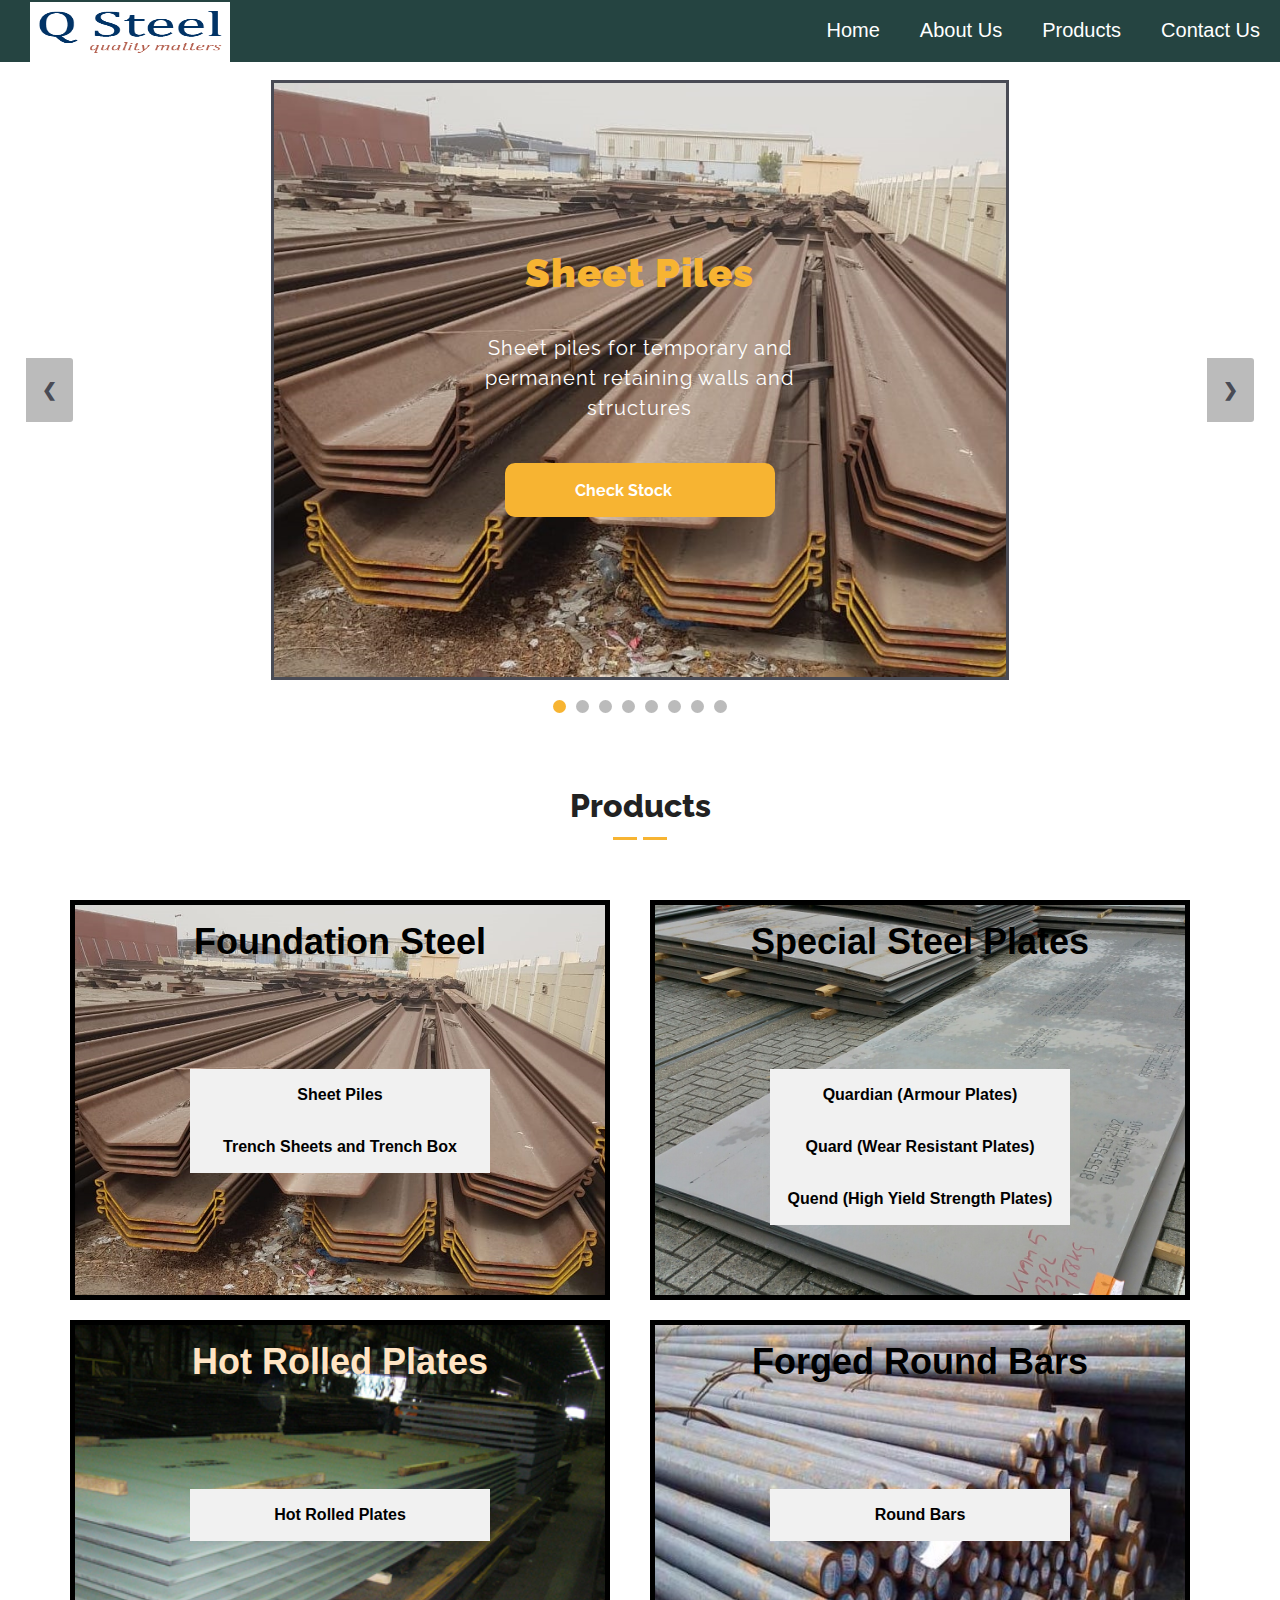
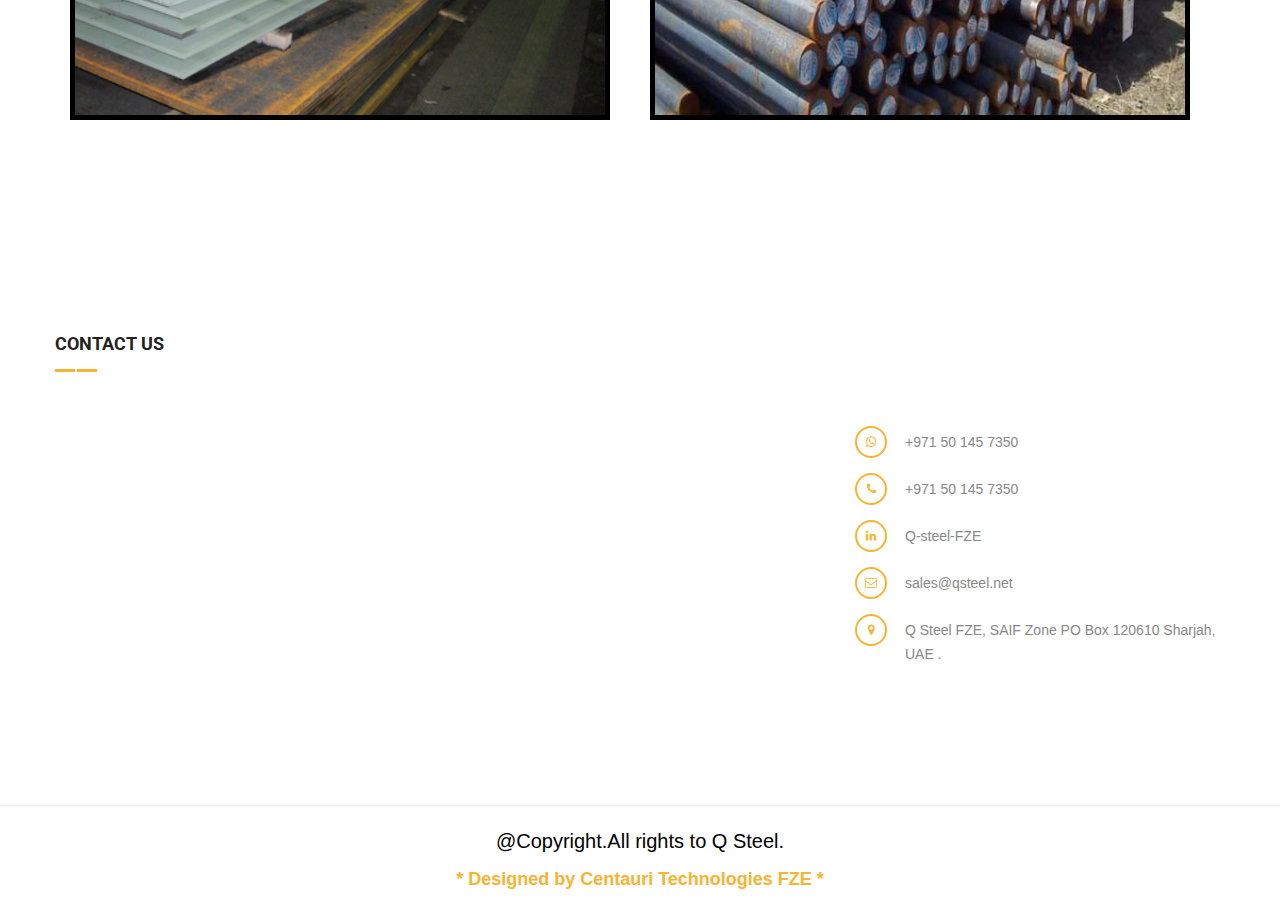
<file: index.html>
<!DOCTYPE html>
<html lang="en">

<head>
    <!-- Google Tag Manager -->
    <script>
        (function(w, d, s, l, i) {
            w[l] = w[l] || [];
            w[l].push({
                'gtm.start': new Date().getTime(),
                event: 'gtm.js'
            });
            var f = d.getElementsByTagName(s)[0],
                j = d.createElement(s),
                dl = l != 'dataLayer' ? '&l=' + l : '';
            j.async = true;
            j.src =
                'https://www.googletagmanager.com/gtm.js?id=' + i + dl;
            f.parentNode.insertBefore(j, f);
        })(window, document, 'script', 'dataLayer', 'GTM-TPFXNSV');
    </script>
    <!-- End Google Tag Manager -->


    <!-- Start of HubSpot Embed Code -->
    <script type="text/javascript" id="hs-script-loader" async defer src="//js.hs-scripts.com/8120068.js"></script>
    <!-- End of HubSpot Embed Code -->


    <meta charset="utf-8">
    <title>Q Steel - Quality Matters</title>
    <!-- Stylesheets -->

    <link href="css/bootstrap.css" rel="stylesheet">
    <link href="css/style.css" rel="stylesheet">
    <link href="css/mystyle.css" rel="stylesheet">
    <link href="css/mystyle1.css" rel="stylesheet">
    <link rel="stylesheet" href="https://cdnjs.cloudflare.com/ajax/libs/font-awesome/4.7.0/css/font-awesome.min.css">

    <link rel="shortcut icon" href="images/favicon.ico" type="image/x-icon">
    <link rel="icon" href="images/favicon.ico" type="image/x-icon">
    <!-- Responsive -->
    <meta http-equiv="X-UA-Compatible" content="IE=edge">
    <meta name="viewport" content="width=device-width, initial-scale=1.0, maximum-scale=1.0, user-scalable=0">
    <link href="css/responsive.css" rel="stylesheet">
    <meta name="description" content="Q Steel is a supplier of foundation steel, steel plates, round bars for oil & gas, defense and other industrial applications">
    <!--[if lt IE 9]><script src="https://cdnjs.cloudflare.com/ajax/libs/html5shiv/3.7.3/html5shiv.js"></script><![endif]-->
    <!--[if lt IE 9]><script src="js/respond.js"></script><![endif]-->



</head>

<body>
    <!-- Google Tag Manager (noscript) -->
    <noscript><iframe src="https://www.googletagmanager.com/ns.html?id=GTM-TPFXNSV" class="tag_manager"></iframe></noscript>
    <!-- End Google Tag Manager (noscript) -->

    <nav>
        <div id="logo"><img src="images2/qsteel.png" alt="Q Steel Logo" class="qsteel_logo"></div>

        <label for="drop" class="toggle" class="header1">&#8801;</label>
        <input type="checkbox" id="drop" />
        <ul class="menu">

            <li><a href="index.html">Home</a></li>
            <li>
              <label for="drop-1" class="toggle">About Us</label>
              <a href="about-us-one.html">About Us</a>
              <input type="checkbox" id="drop-1" />
              <ul id="aboutlist">
                <li><a href="about-us-one.html">About Us</a></li>
                <li><a href="gallery.html">Gallery</a></li>
              </ul>
            </li>

            <li>
              <label for="drop-2" class="toggle">Products</label>
              <a href="Foundation-steel.html">Products</a>
              <input type="checkbox" id="drop-2" />
              <ul id="prolist">
                <li><a href="Foundation-steel.html">Foundation Steel</a></li>
                <li><a href="Special-Steel-Plates.html">Special Steel Plates</a></li>
                <li><a href="Hot-Rolled-Plates.html">Hot Rolled Plates</a></li>
                <li><a href="Forged-Round-Bars.html">Forged Round Bars</a></li>
              </ul>
            </li>

            <li><a href="contact.html">Contact Us </a></li>

        </ul>
    </nav>


    <div class="slideshow-container" id="slide">
        <div class="mySlides fade2">
            <div class="pics">
                <div class="box">
                    <h2 id="text2">Sheet Piles</h2>
                    <div id="text">Sheet piles for temporary and <br>permanent retaining walls and structures</div>
                    <div class="button"><a href="https://www.supplierscave.com/inventory/list/category?categories=Structural~Sheets~Trench-Sheets&suppliers=Q-Steel-FZE"
                       target="_blank">Check Stock</a></div>
                </div>
            </div>

        </div>
        <div class="mySlides fade2">
            <div class="pics2">
                <div class="box">
                    <h2 id="text2">Quardian</h2>
                    <div id="text">Ballistic plates for armoured vehicles</div>
                    <div class="button"><a href="https://www.supplierscave.com/inventory/list/category?query=qsteel&categories=Structural~Plates&suppliers=Q-Steel-FZE"
                       target="_blank">Ballistic Plates</a></div>
                </div>

            </div>
        </div>
        <div class="mySlides fade2">
            <div class="pics3">
                <div class="box">
                    <h2 id="text2">Trench sheets</h2>
                    <div id="text">Rent Trench Sheets for temporary retaining walls and structures</div>
                    <div class="button"><a href="https://www.supplierscave.com/rental/list/category?categories=Structural&suppliers=Q-Steel-FZE"
                      target="_blank">Rent Sheet Piles</a></div>
                </div>

            </div>
        </div>
        <div class="mySlides fade2">
            <div class="pics4">
                <div class="box">
                    <h2 id="text2">Round Bars</h2>
                    <div id="text">Round bars for dies, moulds and Oil & Gas applications </div>
                    <div class="button"><a href="https://www.supplierscave.com/inventory/list/category?categories=Structural~Solid-bars&suppliers=Q-Steel-FZE"
                      target="_blank">View Round Bars</a></div>
                </div>
            </div>
        </div>
        <div class="mySlides fade2">
            <div class="pics5">
                <div class="box">
                    <h2 id="text2">Trench Sheets</h2>
                    <div id="text">Check out the used Sheet piles for temporary<br> and permanent retaining walls and structures </div>
                    <div class="button"><a href="https://www.supplierscave.com/inventory/list/category?categories=Structural~Sheets~Trench-Sheets&suppliers=Q-Steel-FZE"
                      target="_blank">Buy Trenchsheets</a></div>
                </div>

            </div>
        </div>
        <div class="mySlides fade2">
            <div class="pics10">
                <div class="box" id="slide_10">
                    <h2 id="text2">Quard</h2>
                    <div id="text">Wear/Abrasion Resistant Plates </div>
                    <div class="button"><a href="https://www.supplierscave.com/inventory/list/category?query=qsteel&categories=Structural~Plates&suppliers=Q-Steel-FZE"
                      target="_blank">Quard Plates</a></div>
                </div>

            </div>
        </div>
        <div class="mySlides fade2">
            <div class="pics10" id="pics11">
                <div class="box" id="slide_11">
                    <h2 id="text2">Quend</h2>
                    <div id="text">High Yield Strength Plates</div>
                    <div class="button"><a href="https://www.supplierscave.com/inventory/list/category?query=qsteel&categories=Structural~Plates&suppliers=Q-Steel-FZE"
                      target="_blank">Quend Plates</a></div>
                </div>

            </div>
        </div>
        <div class="mySlides fade2">
            <div class="pics10" id="pics12">
                <div class="box" id="slide_12">
                    <h2 id="text2">Checkered Plates</h2>

                    <div class="button"><a href="https://www.supplierscave.com/inventory/list/category?query=qsteel&categories=Structural~Plates&suppliers=Q-Steel-FZE"
                      target="_blank">Checkered Plates</a></div>
                </div>

            </div>
        </div>
        <a class="prev" onclick="plusSlides(-1)">&#10094;</a>
        <a class="next" onclick="plusSlides(1)">&#10095;</a>
    </div>

    <!--    Putting in the click dots   -->
    <div class="intro">
        <span class="dot" onclick="currentSlide(1)"></span>
        <span class="dot" onclick="currentSlide(2)"></span>
        <span class="dot" onclick="currentSlide(3)"></span>
        <span class="dot" onclick="currentSlide(4)"></span>
        <span class="dot" onclick="currentSlide(5)"></span>
        <span class="dot" onclick="currentSlide(6)"></span>
        <span class="dot" onclick="currentSlide(7)"></span>
        <span class="dot" onclick="currentSlide(8)"></span>
    </div>
    <section class="about-us">
        <div class="auto-container">
            <!--Title-->
            <div class="sec-title centered">
                <h2>Products </h2>
            </div>


            <div class='row'>
                <div class='cols-1' id="row_pic1">
                    <h1 class="index_h1">Foundation Steel</h1>

                    <div id="cont">
                        <ul>
                            <li><a href="Foundation-steel.html#Sheet-Piles">Sheet Piles</a></li>
                            <li><a href="Foundation-steel.html#Trench-Sheets">Trench Sheets and Trench Box</a></li>
                        </ul>
                    </div>
                </div>

                <!--Info BLock-->

                <div class="cols-1 " id="row_pic2">
                    <h1 class="index_h1">Special Steel Plates</h1>

                    <div id="cont">
                        <ul>
                            <li ><a href="Special-Steel-Plates.html#Quardian">Quardian (Armour Plates)</a></li>
                            <li><a href="Special-Steel-Plates.html#Quard">Quard (Wear Resistant Plates)</a></li>
                            <li ><a href="Special-Steel-Plates.html#Quend">Quend (High Yield Strength Plates)</a></li>

                        </ul>
                    </div>
                </div>





                <div class="cols-1 " id="row_pic3">
                    <h1 class="index_h1" id="index-h1">Hot Rolled Plates</h1>

                    <div id="cont">
                        <ul>
                            <li><a href="Hot-Rolled-Plates.html">Hot Rolled Plates</a></li>
                        </ul>

                    </div>
                </div>
                <div class="cols-1" id="row_pic4">
                    <h1 class="index_h1">Forged Round Bars</h1>

                    <div id="cont">
                        <ul>
                            <li><a href="Forged-Round-Bars.html">Round Bars</a></li>
                        </ul>

                    </div>
                </div>
            </div>
    </section>


    <section class="contact-section">
        <div class="auto-container">

            <!--Map Box-->

            <div class="row clearfix">

                <!--Form Container-->
                <div class="form-column col-md-8 col-sm-12 col-xs-12">

                    <h2>Contact Us</h2>

                    <!--Contact Form-->
                    <div class="default-form contact-form">
                      <script charset="utf-8" type="text/javascript" src="//js.hsforms.net/forms/shell.js"></script>
                      <script>
                        hbspt.forms.create({
                        portalId: "8120068",
                        formId: "bc9f5e75-2838-4f43-a58f-ac45c17d2325"
                      });
                      </script>
                    </div>
                    <!--End Contact Form-->

                </div>

                <!--Info Column-->
                <div class="info-column col-md-4 col-sm-12 col-xs-12">
                    <br>
                    <br>
                    <br>

                    <ul class="contact-info">
                        <li>
                            <div class="icon-box"><span class="fa fa-whatsapp"></span></div>+971 50 145 7350

                        </li>
                        <li>
                            <div class="icon-box"><span class="fa fa-phone"></span></div>+971 50 145 7350

                        </li>
                        <li>
                            <div class="icon-box"><a href="https://www.linkedin.com/company/q-steel-fze/"><i class="fa fa-linkedin"></i></a></div>Q-steel-FZE



                        </li>
                        <li>
                            <div class="icon-box"><a href="mailto:sales@qsteel.net"><i class="fa fa-envelope-o"></i></a></div>sales@qsteel.net</li>
                        <li>
                            <div class="icon-box"><span class="fa fa-map-marker"></span></div>Q Steel FZE, SAIF Zone PO Box 120610 Sharjah, UAE .

                        </li>
                    </ul>

                </div>

            </div>
        </div>
    </section>




    <hr>

    <p class="footer1">@Copyright.All rights to Q Steel.</p>
    <p class="footer2"><a href="http://www.centauri-technologies.com/ ">* Designed by Centauri Technologies FZE *</a></p>


    </div>
    <!--End pagewrapper-->

    <!--Scroll to top-->
    <div class="scroll-to-top scroll-to-target " data-target="html "><span class="fa fa-long-arrow-up "></span></div>


    <script src="js/jquery.js "></script>
    <script src="js/bootstrap.min.js "></script>
    <script src="js/jquery-ui.js "></script>
    <script src="js/revolution.min.js "></script>
    <script src="js/jquery.fancybox.pack.js "></script>
    <script src="js/jquery.fancybox-media.js "></script>
    <script src="js/owl.js "></script>
    <script src="js/wow.js "></script>
    <script src="js/appear.js "></script>
    <script src="js/myname.js"></script>
    <script src="js/script.js "></script>
    <script src="js/validate.js "></script>

    <!--Google Map APi Key-->
    <script src="http://maps.google.com/maps/api/js?key="></script>
    <script src=" js/map-script.js "></script>
    <!-- Start of HubSpot Embed Code -->
    <script type="text/javascript" id="hs-script-loader" async defer src="//js.hs-scripts.com/8120068.js"></script>
    <!-- End of HubSpot Embed Code -->





</body>

</html>
</file>
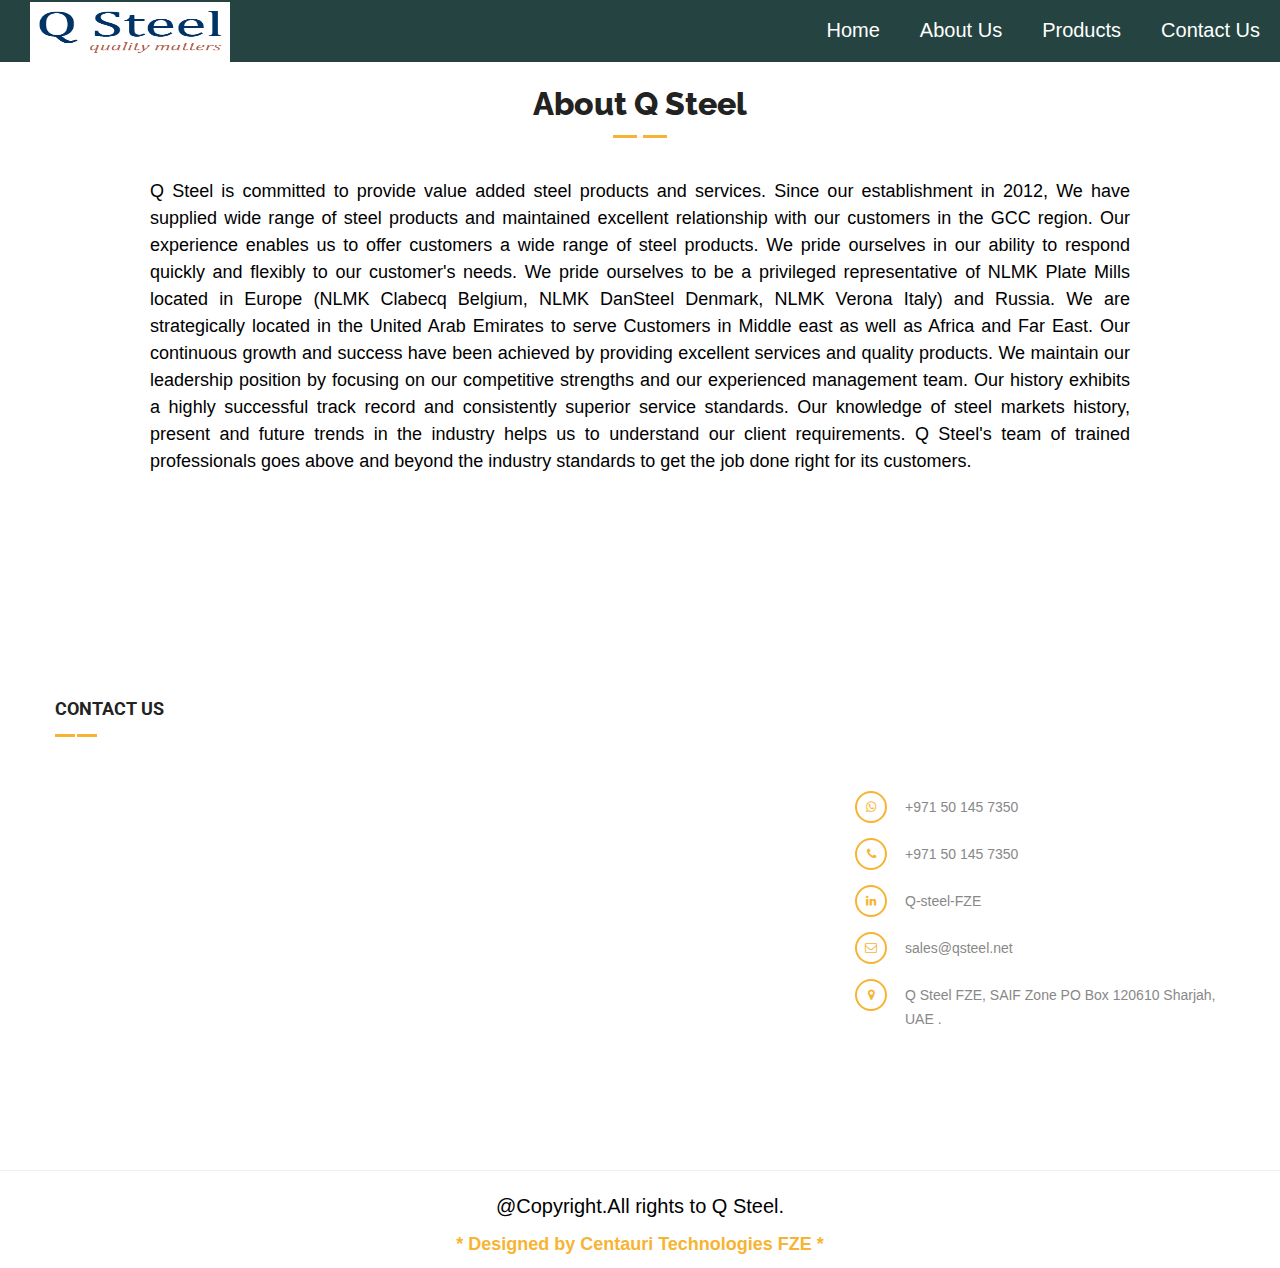
<file: about-us-one.html>
<!DOCTYPE html>
<html>

<head>
    <!-- Google Tag Manager -->
    <script>
        (function(w, d, s, l, i) {
            w[l] = w[l] || [];
            w[l].push({
                'gtm.start': new Date().getTime(),
                event: 'gtm.js'
            });
            var f = d.getElementsByTagName(s)[0],
                j = d.createElement(s),
                dl = l != 'dataLayer' ? '&l=' + l : '';
            j.async = true;
            j.src =
                'https://www.googletagmanager.com/gtm.js?id=' + i + dl;
            f.parentNode.insertBefore(j, f);
        })(window, document, 'script', 'dataLayer', 'GTM-TPFXNSV');
    </script>
    <!-- End Google Tag Manager -->

    <!-- Start of HubSpot Embed Code -->
    <script type="text/javascript" id="hs-script-loader" async defer src="//js.hs-scripts.com/8120068.js"></script>
    <!-- End of HubSpot Embed Code -->

    <meta charset="utf-8">
    <title>Q Steel - Quality Matters</title>
    <!-- Stylesheets -->
    <link href="css/bootstrap.css" rel="stylesheet">
    <link href="css/style.css" rel="stylesheet">
    <link rel="shortcut icon" href="images/favicon.ico" type="image/x-icon">
    <link rel="icon" href="images/favicon.ico" type="image/x-icon">
    <link href="css/mystyle.css" rel="stylesheet">
    <link href="css/mystyle1.css" rel="stylesheet">
    <link rel="stylesheet" href="https://cdnjs.cloudflare.com/ajax/libs/font-awesome/4.7.0/css/font-awesome.min.css">
    <!-- Responsive -->
    <meta http-equiv="X-UA-Compatible" content="IE=edge">
    <meta name="viewport" content="width=device-width, initial-scale=1.0, maximum-scale=1.0, user-scalable=0">
    <link href="css/responsive.css" rel="stylesheet">

    <meta name="description" content="Details about Q Steel">
    <!--[if lt IE 9]><script src="https://cdnjs.cloudflare.com/ajax/libs/html5shiv/3.7.3/html5shiv.js"></script><![endif]-->
    <!--[if lt IE 9]><script src="js/respond.js"></script><![endif]-->
</head>

<body>
    <!-- Google Tag Manager (noscript) -->
    <noscript><iframe src="https://www.googletagmanager.com/ns.html?id=GTM-TPFXNSV" class="tag_manager"></iframe></noscript>
    <!-- End Google Tag Manager (noscript) -->

    <nav>
        <div id="logo"><img src="images2/qsteel.png" alt="Q Steel Logo" class="qsteel_logo"></div>

        <label for="drop" class="toggle" class="header1">&#8801;</label>
        <input type="checkbox" id="drop" />
        <ul class="menu">

            <li><a href="index.html">Home</a></li>
            <li>
              <label for="drop-1" class="toggle">About Us</label>
              <a href="about-us-one.html">About Us</a>
              <input type="checkbox" id="drop-1" />
              <ul id="aboutlist">
                <li><a href="about-us-one.html">About Us</a></li>
                <li><a href="gallery.html">Gallery</a></li>
              </ul>
            </li>

            <li>
              <label for="drop-2" class="toggle">Products</label>
              <a href="Foundation-steel.html">Products</a>
              <input type="checkbox" id="drop-2" />
              <ul id="prolist">
                <li><a href="Foundation-steel.html">Foundation Steel</a></li>
                <li><a href="Special-Steel-Plates.html">Special Steel Plates</a></li>
                <li><a href="Hot-Rolled-Plates.html">Hot Rolled Plates</a></li>
                <li><a href="Forged-Round-Bars.html">Forged Round Bars</a></li>
              </ul>
            </li>

            <li><a href="contact.html">Contact Us </a></li>

        </ul>
    </nav>



        <!--Page Title-->
        <div id="h2_heading" class="sec-title centered">
            <h2>About Q Steel</h2>
        </div>

        <!--About Us--->
        <section class="about-us">
            <div>
                <div class="about-box">
                    <p class="about_page">  Q Steel is committed to provide value added steel products and services. Since our establishment in 2012, We have supplied wide range of steel products and maintained excellent relationship with our customers in the GCC region. Our experience enables us to offer customers a wide range of steel products. We pride ourselves in our ability to respond quickly and flexibly to our customer's needs. We pride ourselves to be a privileged representative of NLMK Plate Mills located in Europe (NLMK Clabecq Belgium, NLMK DanSteel Denmark, NLMK Verona Italy) and Russia. We are strategically located in the United Arab Emirates to serve Customers in Middle east as well as Africa and Far East. Our continuous growth and success have been achieved by providing excellent services and quality products. We maintain our leadership position by focusing on our competitive strengths and our experienced management team. Our history exhibits a highly successful track record and consistently superior service standards. Our knowledge of steel markets history, present and future trends in the industry helps us to understand our client requirements. Q Steel's team of trained professionals goes above and beyond the industry standards to get the job done right for its customers.
                    </p>
                </div>

              </div>

        </section>

        <!--Main Footer-->
        <section class="contact-section">
            <div class="auto-container">

                <!--Map Box-->

                <div class="row clearfix">

                    <!--Form Container-->
                    <div class="form-column col-md-8 col-sm-12 col-xs-12">

                        <h2>Contact Us</h2>

                        <!--Contact Form-->
                        <div class="default-form contact-form">
                          <script charset="utf-8" type="text/javascript" src="//js.hsforms.net/forms/shell.js"></script>
                          <script>
                            hbspt.forms.create({
                            portalId: "8120068",
                            formId: "bc9f5e75-2838-4f43-a58f-ac45c17d2325"
                          });
                          </script>
                        </div>
                        <!--End Contact Form-->

                    </div>

                    <!--Info Column-->
                    <div class="info-column col-md-4 col-sm-12 col-xs-12">
                        <br>
                        <br>
                        <br>

                        <ul class="contact-info">
                            <li>
                                <div class="icon-box"><span class="fa fa-whatsapp"></span></div>+971 50 145 7350

                            </li>
                            <li>
                                <div class="icon-box"><span class="fa fa-phone"></span></div>+971 50 145 7350

                            </li>
                            <li>
                                <div class="icon-box"><a href="https://www.linkedin.com/company/q-steel-fze/"><i class="fa fa-linkedin"></i></a></div>Q-steel-FZE



                            </li>
                            <li>
                                <div class="icon-box"><a href="mailto:sales@qsteel.net"><i class="fa fa-envelope-o"></i></a></div>sales@qsteel.net</li>
                            <li>
                                <div class="icon-box"><span class="fa fa-map-marker"></span></div>Q Steel FZE, SAIF Zone PO Box 120610 Sharjah, UAE .

                            </li>
                        </ul>

                    </div>

                </div>
            </div>
        </section>


        <hr>
        <p class="footer1">@Copyright.All rights to Q Steel.</p>
        <p class="footer2"><a href="http://www.centauri-technologies.com/ ">* Designed by Centauri Technologies FZE *</a></p>





    </div>
    <!--End pagewrapper-->

    <!--Scroll to top-->
    <div class="scroll-to-top scroll-to-target" data-target="html"><span class="fa fa-long-arrow-up"></span></div>


    <script src="js/jquery.js"></script>
    <script src="js/bootstrap.min.js"></script>
    <script src="js/jquery-ui.js"></script>
    <script src="js/revolution.min.js"></script>
    <script src="js/jquery.fancybox.pack.js"></script>
    <script src="js/jquery.fancybox-media.js"></script>
    <script src="js/owl.js"></script>
    <script src="js/wow.js"></script>
    <script src="js/appear.js"></script>
    <script src="js/script.js"></script>
    <script src="js/myname.js"></script>
    <!-- Start of HubSpot Embed Code -->
    <script type="text/javascript" id="hs-script-loader" async defer src="//js.hs-scripts.com/8120068.js"></script>
    <!-- End of HubSpot Embed Code -->


</body>

</html>
</file>
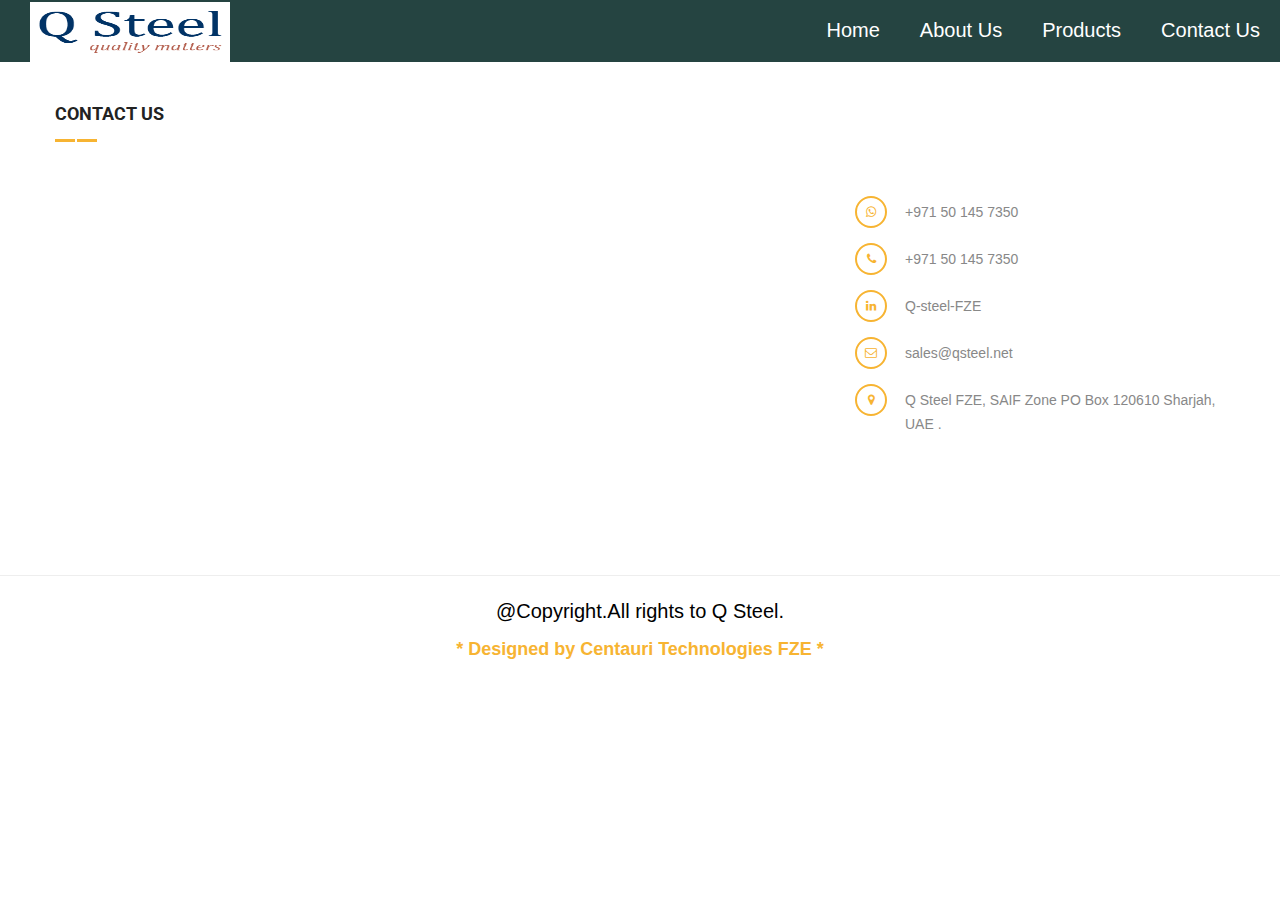
<file: contact.html>
<!DOCTYPE html>
<html>

<head>
    <!-- Google Tag Manager -->
    <script>
        (function(w, d, s, l, i) {
            w[l] = w[l] || [];
            w[l].push({
                'gtm.start': new Date().getTime(),
                event: 'gtm.js'
            });
            var f = d.getElementsByTagName(s)[0],
                j = d.createElement(s),
                dl = l != 'dataLayer' ? '&l=' + l : '';
            j.async = true;
            j.src =
                'https://www.googletagmanager.com/gtm.js?id=' + i + dl;
            f.parentNode.insertBefore(j, f);
        })(window, document, 'script', 'dataLayer', 'GTM-TPFXNSV');
    </script>
    <!-- End Google Tag Manager -->

    <!-- Start of HubSpot Embed Code -->
    <script type="text/javascript" id="hs-script-loader" async defer src="//js.hs-scripts.com/8120068.js"></script>
    <!-- End of HubSpot Embed Code -->

    <meta charset="utf-8">
    <title>Q Steel - Contact Us</title>
    <!-- Stylesheets -->
    <link href="css/bootstrap.css" rel="stylesheet">
    <link href="css/style.css" rel="stylesheet">
    <link rel="shortcut icon" href="images/favicon.ico" type="image/x-icon">
    <link rel="icon" href="images/favicon.ico" type="image/x-icon">
    <link href="css/mystyle.css" rel="stylesheet">
    <link href="css/mystyle1.css" rel="stylesheet">
    <link rel="stylesheet" href="https://cdnjs.cloudflare.com/ajax/libs/font-awesome/4.7.0/css/font-awesome.min.css">

    <!-- Responsive -->
    <meta http-equiv="X-UA-Compatible" content="IE=edge">
    <meta name="viewport" content="width=device-width, initial-scale=1.0, maximum-scale=1.0, user-scalable=0">
    <link href="css/responsive.css" rel="stylesheet">

    <meta name="description" content="Contact Q Steel">
    <!--[if lt IE 9]><script src="https://cdnjs.cloudflare.com/ajax/libs/html5shiv/3.7.3/html5shiv.js"></script><![endif]-->
    <!--[if lt IE 9]><script src="js/respond.js"></script><![endif]-->


</head>

<body>
    <!-- Google Tag Manager (noscript) -->
    <noscript><iframe src="https://www.googletagmanager.com/ns.html?id=GTM-TPFXNSV" class="tag_manager"></iframe></noscript>
    <!-- End Google Tag Manager (noscript) -->
    <nav>
        <div id="logo"><img src="images2/qsteel.png" alt="Q Steel Logo" class="qsteel_logo"></div>

        <label for="drop" class="toggle" class="header1">&#8801;</label>
        <input type="checkbox" id="drop" />
        <ul class="menu">

            <li><a href="index.html">Home</a></li>
            <li>
              <label for="drop-1" class="toggle">About Us</label>
              <a href="about-us-one.html">About Us</a>
              <input type="checkbox" id="drop-1" />
              <ul id="aboutlist">
                <li><a href="about-us-one.html">About Us</a></li>
                <li><a href="gallery.html">Gallery</a></li>
              </ul>
            </li>

            <li>
              <label for="drop-2" class="toggle">Products</label>
              <a href="Foundation-steel.html">Products</a>
              <input type="checkbox" id="drop-2" />
              <ul id="prolist">
                <li><a href="Foundation-steel.html">Foundation Steel</a></li>
                <li><a href="Special-Steel-Plates.html">Special Steel Plates</a></li>
                <li><a href="Hot-Rolled-Plates.html">Hot Rolled Plates</a></li>
                <li><a href="Forged-Round-Bars.html">Forged Round Bars</a></li>
              </ul>
            </li>

            <li><a href="contact.html">Contact Us </a></li>

        </ul>
    </nav>



        <!--Contact Section-->
        <section class="contact-section">
            <div class="auto-container">

                <!--Map Box-->



                <div class="row clearfix">

                    <!--Form Container-->
                    <div class="form-column col-md-8 col-sm-12 col-xs-12">

                        <h2>Contact Us</h2>

                        <!--Contact Form-->
                        <div class="default-form contact-form">
                          <script charset="utf-8" type="text/javascript" src="//js.hsforms.net/forms/shell.js"></script>
                          <script>
                            hbspt.forms.create({
                            portalId: "8120068",
                            formId: "bc9f5e75-2838-4f43-a58f-ac45c17d2325"
                          });
                          </script>
                        </div>
                        <!--End Contact Form-->

                    </div>

                    <!--Info Column-->
                    <div class="info-column col-md-4 col-sm-12 col-xs-12">
                        <br>
                        <br>
                        <br>

                        <ul class="contact-info">
                            <li>
                                <div class="icon-box"><span class="fa fa-whatsapp"></span></div>+971 50 145 7350

                            </li>
                            <li>
                                <div class="icon-box"><span class="fa fa-phone"></span></div>+971 50 145 7350

                            </li>
                            <li>
                                <div class="icon-box"><a href="https://www.linkedin.com/company/q-steel-fze/"><i class="fa fa-linkedin"></i></a></div>Q-steel-FZE



                            </li>
                            <li>
                                <div class="icon-box"><a href="mailto:sales@qsteel.net"><i class="fa fa-envelope-o"></i></a></div>sales@qsteel.net</li>
                            <li>
                                <div class="icon-box"><span class="fa fa-map-marker"></span></div>Q Steel FZE, SAIF Zone PO Box 120610 Sharjah, UAE .

                            </li>
                        </ul>

                    </div>

                </div>
            </div>
        </section>
        <hr>
        <p class="footer1">@Copyright.All rights to Q Steel.</p>
        <p class="footer2"><a href="http://www.centauri-technologies.com/ ">* Designed by Centauri Technologies FZE *</a></p>





    <!--Scroll to top-->


</body>

</html>
</file>
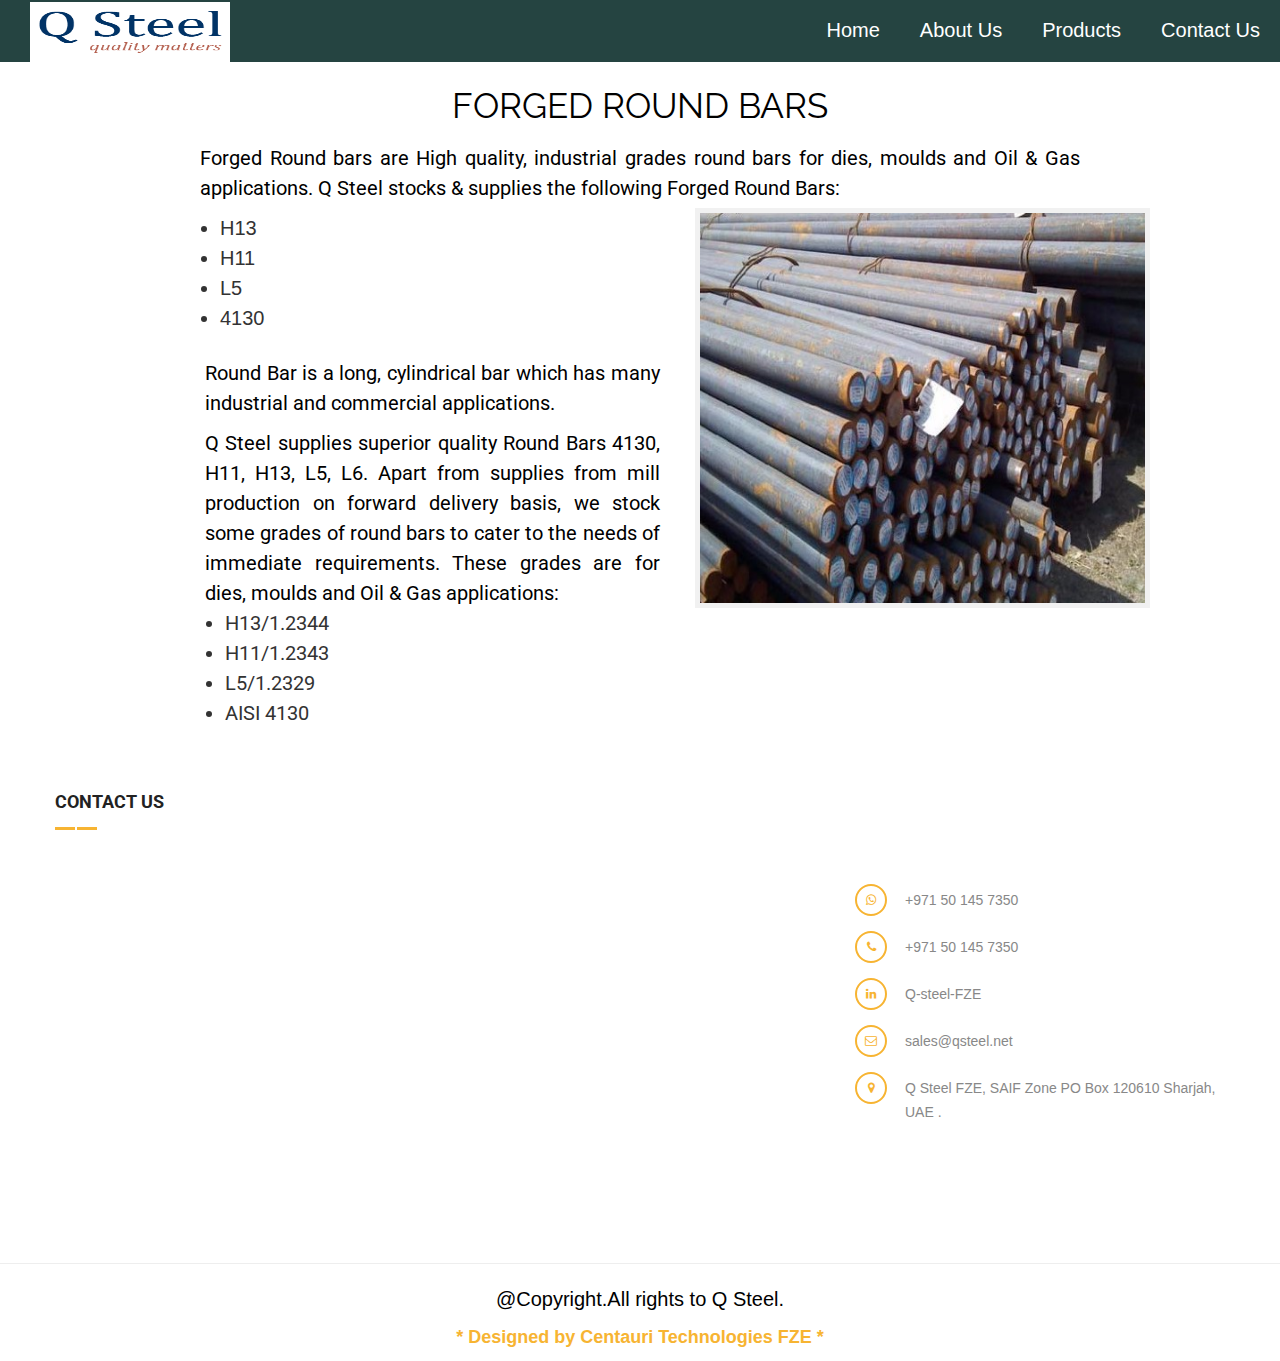
<file: Forged-Round-Bars.html>
<!DOCTYPE html>
<html>

<head>
    <!-- Google Tag Manager -->
    <script>
        (function(w, d, s, l, i) {
            w[l] = w[l] || [];
            w[l].push({
                'gtm.start': new Date().getTime(),
                event: 'gtm.js'
            });
            var f = d.getElementsByTagName(s)[0],
                j = d.createElement(s),
                dl = l != 'dataLayer' ? '&l=' + l : '';
            j.async = true;
            j.src =
                'https://www.googletagmanager.com/gtm.js?id=' + i + dl;
            f.parentNode.insertBefore(j, f);
        })(window, document, 'script', 'dataLayer', 'GTM-TPFXNSV');
    </script>
    <!-- End Google Tag Manager -->

    <!-- Start of HubSpot Embed Code -->
    <script type="text/javascript" id="hs-script-loader" async defer src="//js.hs-scripts.com/8120068.js"></script>
    <!-- End of HubSpot Embed Code -->

    <meta charset="utf-8">
    <title>Q Steel - Products</title>
    <!-- Stylesheets -->
    <link href="css/bootstrap.css" rel="stylesheet">
    <link href="css/style.css" rel="stylesheet">
    <link rel="shortcut icon" href="images/favicon.ico" type="image/x-icon">
    <link rel="icon" href="images/favicon.ico" type="image/x-icon">
    <link rel="stylesheet" href="css/mystyle1.css">
    <link href="css/mystyle.css" rel="stylesheet">
    <link rel="stylesheet" href="https://cdnjs.cloudflare.com/ajax/libs/font-awesome/4.7.0/css/font-awesome.min.css">

    <!-- Responsive -->
    <meta http-equiv="X-UA-Compatible" content="IE=edge">
    <meta name="viewport" content="width=device-width, initial-scale=1.0, maximum-scale=1.0, user-scalable=0">
    <link href="css/responsive.css" rel="stylesheet">

    <meta name="description" content="Q Steel is a supplier of round bars for oil & gas and other industrial applications">
    <!--[if lt IE 9]><script src="https://cdnjs.cloudflare.com/ajax/libs/html5shiv/3.7.3/html5shiv.js"></script><![endif]-->
    <!--[if lt IE 9]><script src="js/respond.js"></script><![endif]-->
</head>

<body>
    <!-- Google Tag Manager (noscript) -->
    <noscript><iframe src="https://www.googletagmanager.com/ns.html?id=GTM-TPFXNSV" class="tag_manager"></iframe></noscript>
    <!-- End Google Tag Manager (noscript) -->

    <nav>
        <div id="logo"><img src="images2/qsteel.png" alt="Q Steel Logo" class="qsteel_logo"></div>

        <label for="drop" class="toggle" class="header1">&#8801;</label>
        <input type="checkbox" id="drop" />
        <ul class="menu">

            <li><a href="index.html">Home</a></li>
            <li>
              <label for="drop-1" class="toggle">About Us</label>
              <a href="about-us-one.html">About Us</a>
              <input type="checkbox" id="drop-1" />
              <ul id="aboutlist">
                <li><a href="about-us-one.html">About Us</a></li>
                <li><a href="gallery.html">Gallery</a></li>
              </ul>
            </li>

            <li>
              <label for="drop-2" class="toggle">Products</label>
              <a href="Foundation-steel.html">Products</a>
              <input type="checkbox" id="drop-2" />
              <ul id="prolist">
                <li><a href="Foundation-steel.html">Foundation Steel</a></li>
                <li><a href="Special-Steel-Plates.html">Special Steel Plates</a></li>
                <li><a href="Hot-Rolled-Plates.html">Hot Rolled Plates</a></li>
                <li><a href="Forged-Round-Bars.html">Forged Round Bars</a></li>
              </ul>
            </li>

            <li><a href="contact.html">Contact Us </a></li>

        </ul>
    </nav>

        <!--Page Title-->

        <div  class="prod_tittle">

            <h1 class="mainheading">FORGED ROUND BARS</h1>
            <div id="headrow1">
                <p class="headpara" >Forged Round bars are High quality, industrial grades round bars for dies, moulds and Oil & Gas applications. Q Steel stocks & supplies the following Forged Round Bars:
                  <ul class="prod_types">
                    <li>H13</li>
                    <li>H11</li>
                    <li>L5</li>
                    <li>4130</li>
                  </ul>
                </p>
            </div>
            <div class='row' id="headrow">

                <div class="headbox">
                    <p id="para" class="headpara">Round Bar is a long, cylindrical bar which has many industrial and commercial applications.
                         </p>
                    <div class="proimage1">
                        <img src='images2/Products/roundbars.jpg' alt="Forged Round Bars" id="forged_img" class="prod_pics">
                    </div>
                    <div class="protext" id="protext">
                        Q Steel supplies superior quality Round Bars 4130, H11, H13, L5, L6. Apart from supplies from mill production on forward delivery basis, we stock some grades of round bars to cater to the needs of immediate requirements.
                        These grades are for dies, moulds and Oil & Gas applications:
                        <ul class="prod_types">
                          <li>H13/1.2344</li>
                          <li>H11/1.2343</li>
                          <li>L5/1.2329</li>
                          <li>AISI 4130</li>
                        </ul>
                    </div>
                </div>
            </div>


                    </p>
                </div>
            </div>


        </div>
        <section class="contact-section">
            <div class="auto-container">

                <!--Map Box-->



                <div class="row clearfix">

                    <!--Form Container-->
                    <div class="form-column col-md-8 col-sm-12 col-xs-12">

                        <h2>Contact Us</h2>

                        <!--Contact Form-->
                        <div class="default-form contact-form">
                          <script charset="utf-8" type="text/javascript" src="//js.hsforms.net/forms/shell.js"></script>
                          <script>
                            hbspt.forms.create({
                            portalId: "8120068",
                            formId: "bc9f5e75-2838-4f43-a58f-ac45c17d2325"
                          });
                          </script>
                        </div>
                        <!--End Contact Form-->

                    </div>

                    <!--Info Column-->
                    <div class="info-column col-md-4 col-sm-12 col-xs-12">
                        <br>
                        <br>
                        <br>

                        <ul class="contact-info">
                            <li>
                                <div class="icon-box"><span class="fa fa-whatsapp"></span></div>+971 50 145 7350

                            </li>
                            <li>
                                <div class="icon-box"><span class="fa fa-phone"></span></div>+971 50 145 7350

                            </li>
                            <li>
                                <div class="icon-box"><a href="https://www.linkedin.com/company/q-steel-fze/"><i class="fa fa-linkedin"></i></a></div>Q-steel-FZE



                            </li>
                            <li>
                                <div class="icon-box"><a href="mailto:sales@qsteel.net"><i class="fa fa-envelope-o"></i></a></div>sales@qsteel.net</li>
                            <li>
                                <div class="icon-box"><span class="fa fa-map-marker"></span></div>Q Steel FZE, SAIF Zone PO Box 120610 Sharjah, UAE .

                            </li>
                        </ul>

                    </div>

                </div>
            </div>
        </section>


        <hr>
        <p class="footer1">@Copyright.All rights to Q Steel.</p>
        <p class="footer2"><a href="http://www.centauri-technologies.com/ ">* Designed by Centauri Technologies FZE *</a></p>






    </div>




    <!--End pagewrapper-->

    <!--Scroll to top-->
    <div class="scroll-to-top scroll-to-target" data-target="html"><span class="fa fa-long-arrow-up"></span></div>


    <script src="js/jquery.js"></script>
    <script src="js/bootstrap.min.js"></script>
    <script src="js/jquery-ui.js"></script>
    <script src="js/revolution.min.js"></script>
    <script src="js/jquery.fancybox.pack.js"></script>
    <script src="js/jquery.fancybox-media.js"></script>
    <script src="js/owl.js"></script>
    <script src="js/wow.js"></script>
    <script src="js/appear.js"></script>
    <script src="js/myname.js"></script>
    <script src="js/script.js"></script>

    <!--Chart-->
    <script src="js/canvasjs.min.js"></script>
    <script src="js/charts-script.js"></script>
    <!-- Start of HubSpot Embed Code -->
    <script type="text/javascript" id="hs-script-loader" async defer src="//js.hs-scripts.com/8120068.js"></script>
    <!-- End of HubSpot Embed Code -->


</body>

</html>
</file>
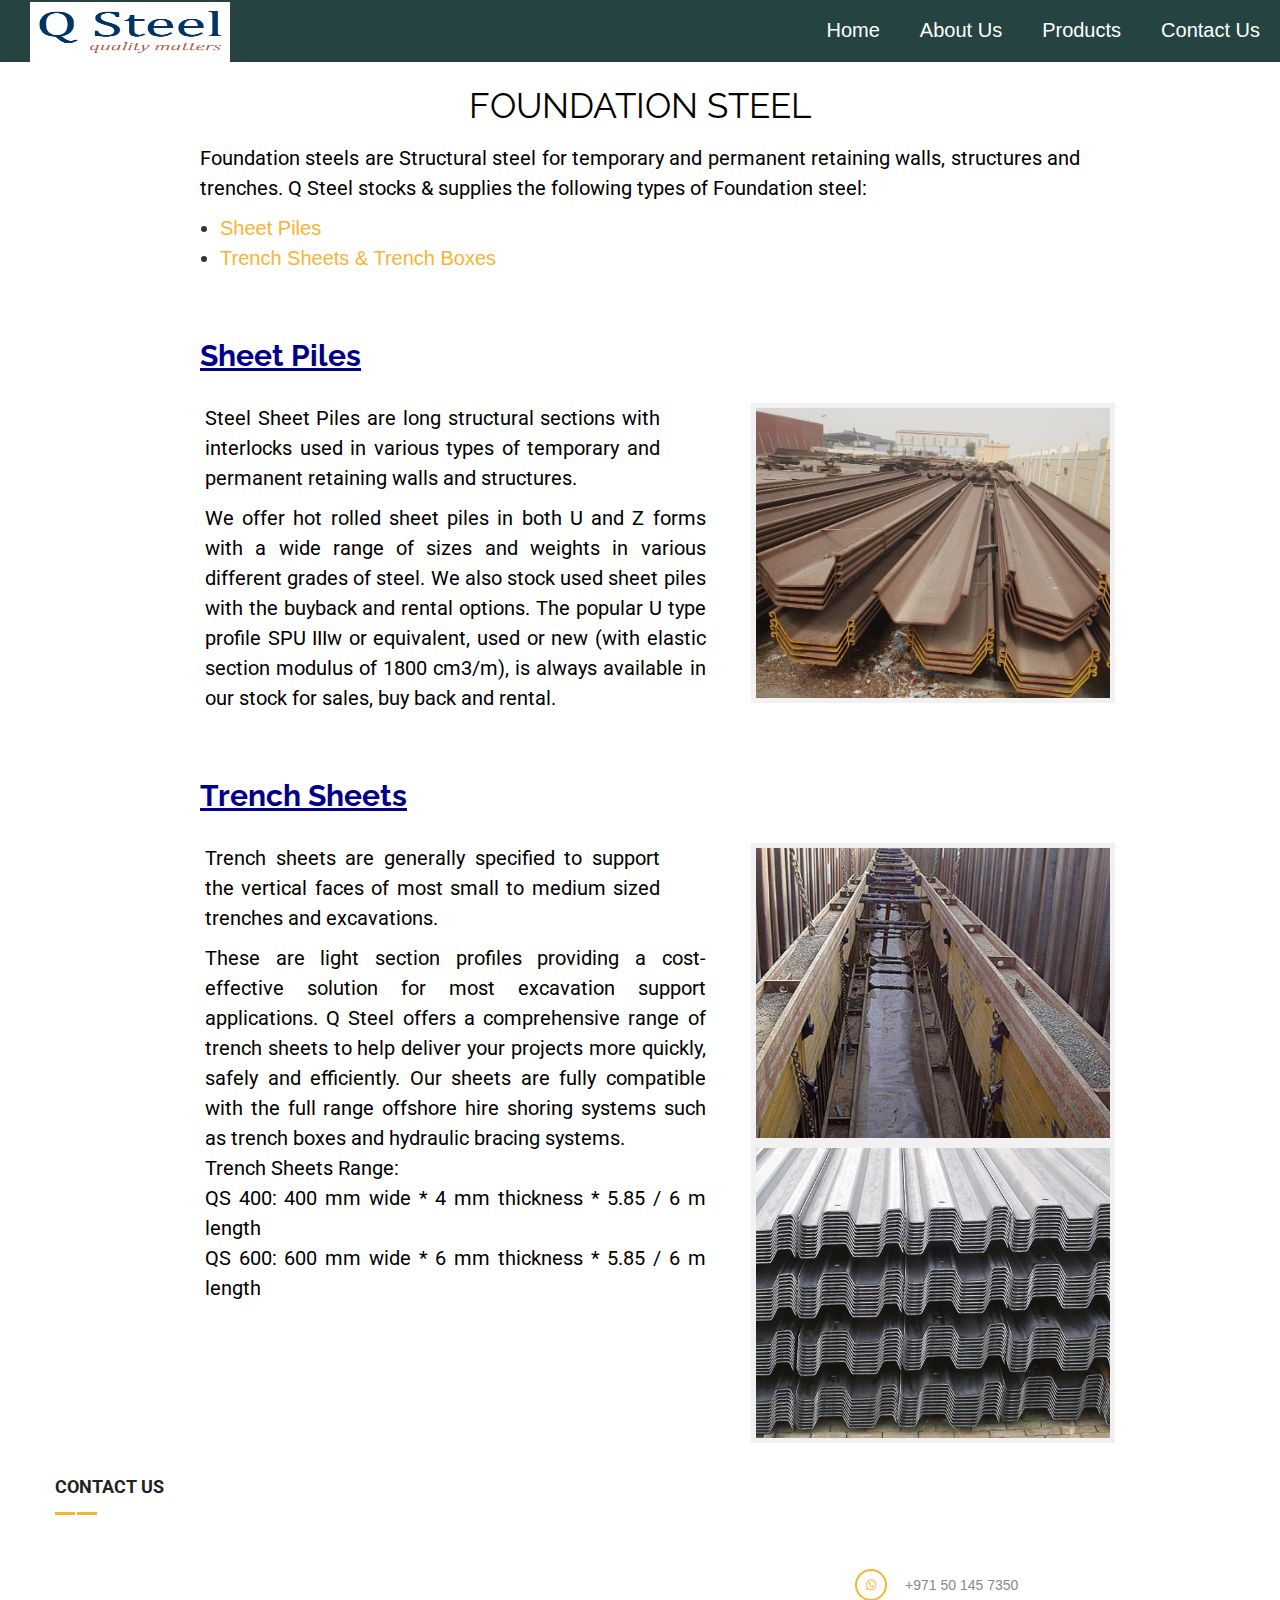
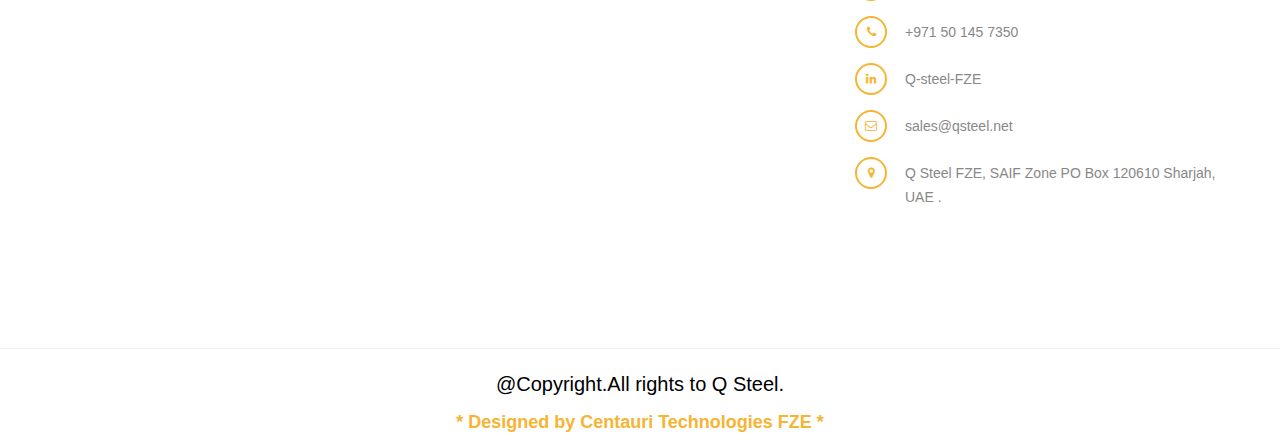
<file: Foundation-steel.html>
<!DOCTYPE html>
<html>

<head>
    <!-- Google Tag Manager -->
    <script>
        (function(w, d, s, l, i) {
            w[l] = w[l] || [];
            w[l].push({
                'gtm.start': new Date().getTime(),
                event: 'gtm.js'
            });
            var f = d.getElementsByTagName(s)[0],
                j = d.createElement(s),
                dl = l != 'dataLayer' ? '&l=' + l : '';
            j.async = true;
            j.src =
                'https://www.googletagmanager.com/gtm.js?id=' + i + dl;
            f.parentNode.insertBefore(j, f);
        })(window, document, 'script', 'dataLayer', 'GTM-TPFXNSV');
    </script>
    <!-- End Google Tag Manager -->

    <!-- Start of HubSpot Embed Code -->
    <script type="text/javascript" id="hs-script-loader" async defer src="//js.hs-scripts.com/8120068.js"></script>
    <!-- End of HubSpot Embed Code -->

    <meta charset="utf-8">
    <title>Q Steel - Products</title>
    <!-- Stylesheets -->
    <link href="css/bootstrap.css" rel="stylesheet">
    <link href="css/style.css" rel="stylesheet">
    <link rel="shortcut icon" href="images/favicon.ico" type="image/x-icon">
    <link rel="icon" href="images/favicon.ico" type="image/x-icon">
    <link href="css/mystyle.css" rel="stylesheet">
    <link href="css/mystyle1.css" rel="stylesheet">
    <link rel="stylesheet" href="https://cdnjs.cloudflare.com/ajax/libs/font-awesome/4.7.0/css/font-awesome.min.css">

    <!-- Responsive -->
    <meta http-equiv="X-UA-Compatible" content="IE=edge">
    <meta name="viewport" content="width=device-width, initial-scale=1.0, maximum-scale=1.0, user-scalable=0">
    <link href="css/responsive.css" rel="stylesheet">

    <meta name="description" content="Q Steel is a supplier of foundation steel and other industrial applications">
    <!--[if lt IE 9]><script src="https://cdnjs.cloudflare.com/ajax/libs/html5shiv/3.7.3/html5shiv.js"></script><![endif]-->
    <!--[if lt IE 9]><script src="js/respond.js"></script><![endif]-->
</head>

<body>
    <!-- Google Tag Manager (noscript) -->
    <noscript><iframe src="https://www.googletagmanager.com/ns.html?id=GTM-TPFXNSV" class="tag_manager"></iframe></noscript>
    <!-- End Google Tag Manager (noscript) -->


    <nav>
        <div id="logo"><img src="images2/qsteel.png" alt="Q Steel Logo" class="qsteel_logo"></div>

        <label for="drop" class="toggle" class="header1">&#8801;</label>
        <input type="checkbox" id="drop" />
        <ul class="menu">

            <li><a href="index.html">Home</a></li>
            <li>
              <label for="drop-1" class="toggle">About Us</label>
              <a href="about-us-one.html">About Us</a>
              <input type="checkbox" id="drop-1" />
              <ul id="aboutlist">
                <li><a href="about-us-one.html">About Us</a></li>
                <li><a href="gallery.html">Gallery</a></li>
              </ul>
            </li>

            <li>
              <label for="drop-2" class="toggle">Products</label>
              <a href="Foundation-steel.html">Products</a>
              <input type="checkbox" id="drop-2" />
              <ul id="prolist">
                <li><a href="Foundation-steel.html">Foundation Steel</a></li>
                <li><a href="Special-Steel-Plates.html">Special Steel Plates</a></li>
                <li><a href="Hot-Rolled-Plates.html">Hot Rolled Plates</a></li>
                <li><a href="Forged-Round-Bars.html">Forged Round Bars</a></li>
              </ul>
            </li>

            <li><a href="contact.html">Contact Us </a></li>

        </ul>
    </nav>

        <!--Page Title-->

        <div class="prod_tittle">

            <h1 class="mainheading">FOUNDATION STEEL</h1>
            <div id="headrow1">
                <p class="headpara">Foundation steels are Structural steel for temporary and permanent retaining walls, structures and trenches. Q Steel stocks & supplies the following types of Foundation steel:
                    <ul class="prod_types">
                      <li>
                        <a href="#Sheet-Piles"> Sheet Piles</a>
                      </li>
                      <li>
                        <a href="#Trench-Sheets"> Trench Sheets & Trench Boxes</a>
                      </li>
                    </ul>
                    </p>
            </div>




            <h3 id="Sheet-Piles"> </h3>
            <h3 class="minihead-1">Sheet Piles</h3>

            <div class='row' id="headrow">

                <div class="headbox">
                    <p id="para" class="headpara">Steel Sheet Piles are long structural sections with interlocks used in various types of temporary and permanent retaining walls and structures.</p>
                    <div class="proimage">
                        <img src='images2/gallery/Sheet_Piles.jpg' alt="Hot Rolled Sheet Piles" class="fou_img">
                    </div>
                    <div class="protext">
                        We offer hot rolled sheet piles in both U and Z forms with a wide range of sizes and weights in various different grades of steel. We also stock used sheet piles with the buyback and rental options. The popular U type profile SPU IIIw or equivalent, used or new (with elastic section modulus of 1800 cm3/m), is always available in our stock for sales, buy back and rental.
                      </div>
                </div>
            </div>


            <h3 id="Trench-Sheets"> </h3>
            <h3 class="minihead-1">Trench Sheets</h3>

            <div class='row' id="headrow">

                <div class="headbox">
                    <p id="para" class="headpara">Trench sheets are generally specified to support the vertical faces of most small to medium sized trenches and excavations.</p>

                     <div class="proimage">
                        <img src='images2/Products/trench-sheets.jpg' alt="Tench Sheets" class="fou_img">
                        <img src='images2/Products/sheetpiles_1.jpg' alt="Tench Sheets" class="fou_img">
                    </div>


                    <div class="protext">
                        These are light section profiles providing a cost-effective solution for most excavation support applications. Q Steel offers a comprehensive range of trench sheets to help deliver your projects more quickly, safely and efficiently. Our sheets are fully compatible with the full range offshore hire shoring systems such as trench boxes and hydraulic bracing systems.

                        <br />Trench Sheets Range:
                        <br>QS 400: 400 mm wide * 4 mm thickness * 5.85 / 6 m length
                        <br>QS 600: 600 mm wide * 6 mm thickness * 5.85 / 6 m length
                    </div>



                </div>
            </div>

        </div>

        <section class="contact-section">
            <div class="auto-container">

                <!--Map Box-->



                <div class="row clearfix">

                    <!--Form Container-->
                    <div class="form-column col-md-8 col-sm-12 col-xs-12">

                        <h2>Contact Us</h2>

                        <!--Contact Form-->
                        <div class="default-form contact-form">
                          <script charset="utf-8" type="text/javascript" src="//js.hsforms.net/forms/shell.js"></script>
                          <script>
                            hbspt.forms.create({
                            portalId: "8120068",
                            formId: "bc9f5e75-2838-4f43-a58f-ac45c17d2325"
                          });
                          </script>
                        </div>
                        <!--End Contact Form-->

                    </div>

                    <!--Info Column-->
                    <div class="info-column col-md-4 col-sm-12 col-xs-12">
                        <br>
                        <br>
                        <br>

                        <ul class="contact-info">
                            <li>
                                <div class="icon-box"><span class="fa fa-whatsapp"></span></div>+971 50 145 7350

                            </li>
                            <li>
                                <div class="icon-box"><span class="fa fa-phone"></span></div>+971 50 145 7350

                            </li>
                            <li>
                                <div class="icon-box"><a href="https://www.linkedin.com/company/q-steel-fze/"><i class="fa fa-linkedin"></i></a></div>Q-steel-FZE



                            </li>
                            <li>
                                <div class="icon-box"><a href="mailto:sales@qsteel.net"><i class="fa fa-envelope-o"></i></a></div>sales@qsteel.net</li>
                            <li>
                                <div class="icon-box"><span class="fa fa-map-marker"></span></div>Q Steel FZE, SAIF Zone PO Box 120610 Sharjah, UAE .

                            </li>
                        </ul>

                    </div>

                </div>
            </div>
        </section>


        <hr>
        <p class="footer1">@Copyright.All rights to Q Steel.</p>
        <p class="footer2"><a href="http://www.centauri-technologies.com/ ">* Designed by Centauri Technologies FZE *</a></p>




    </div>




    <!--End pagewrapper-->

    <!--Scroll to top-->
    <div class="scroll-to-top scroll-to-target" data-target="html"><span class="fa fa-long-arrow-up"></span></div>


    <script src="js/jquery.js"></script>
    <script src="js/bootstrap.min.js"></script>
    <script src="js/jquery-ui.js"></script>
    <script src="js/revolution.min.js"></script>
    <script src="js/jquery.fancybox.pack.js"></script>
    <script src="js/jquery.fancybox-media.js"></script>
    <script src="js/owl.js"></script>
    <script src="js/wow.js"></script>
    <script src="js/appear.js"></script>
    <script src="js/script.js"></script>
    <script src="js/myname.js"></script>

    <!--Chart-->
    <script src="js/canvasjs.min.js"></script>
    <script src="js/charts-script.js"></script>
    <!-- Start of HubSpot Embed Code -->
    <script type="text/javascript" id="hs-script-loader" async defer src="//js.hs-scripts.com/8120068.js"></script>
    <!-- End of HubSpot Embed Code -->


</body>

</html>
</file>
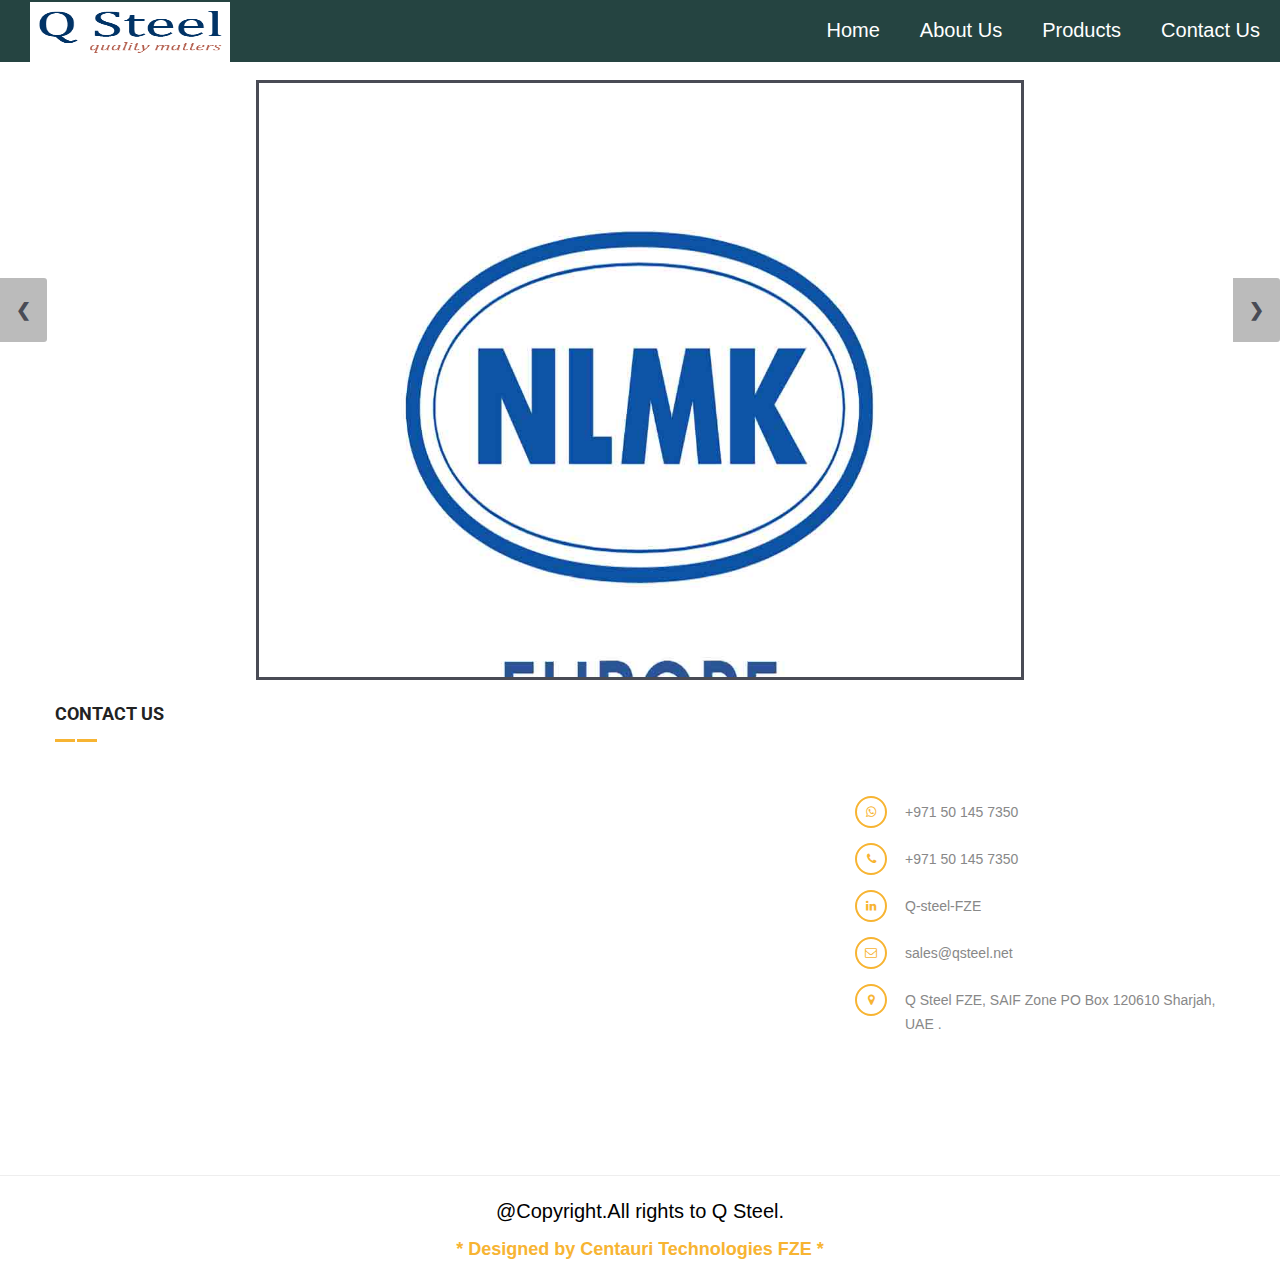
<file: gallery.html>
<!DOCTYPE html>
<html lang="en">

<head>
    <meta charset="UTF-8">
    <meta name="viewport" content="width=device-width, initial-scale=1.0">
    <title>Document</title>
    <!-- Google Tag Manager -->
    <script>
        (function(w, d, s, l, i) {
            w[l] = w[l] || [];
            w[l].push({
                'gtm.start': new Date().getTime(),
                event: 'gtm.js'
            });
            var f = d.getElementsByTagName(s)[0],
                j = d.createElement(s),
                dl = l != 'dataLayer' ? '&l=' + l : '';
            j.async = true;
            j.src =
                'https://www.googletagmanager.com/gtm.js?id=' + i + dl;
            f.parentNode.insertBefore(j, f);
        })(window, document, 'script', 'dataLayer', 'GTM-TPFXNSV');
    </script>
    <!-- End Google Tag Manager -->

    <!-- Start of HubSpot Embed Code -->
    <script type="text/javascript" id="hs-script-loader" async defer src="//js.hs-scripts.com/8120068.js"></script>
    <!-- End of HubSpot Embed Code -->


    <meta charset="utf-8">
    <title>Q Steel - Quality Matters</title>
    <!-- Stylesheets -->
    <link href="css/bootstrap.css" rel="stylesheet">


    <link href="css/style.css" rel="stylesheet">
    <link href="css/mystyle.css" rel="stylesheet">
    <link rel="stylesheet" href="https://cdnjs.cloudflare.com/ajax/libs/font-awesome/4.7.0/css/font-awesome.min.css">
    <link href="css/mystyle1.css" rel="stylesheet">
    <link rel="shortcut icon" href="images/favicon.ico" type="image/x-icon">
    <link rel="icon" href="images/favicon.ico" type="image/x-icon">
    <!-- Responsive -->
    <meta http-equiv="X-UA-Compatible" content="IE=edge">
    <meta name="viewport" content="width=device-width, initial-scale=1.0, maximum-scale=1.0, user-scalable=0">
    <link href="css/responsive.css" rel="stylesheet">

    <meta name="description" content="Document page for Q Steel">
    <!--[if lt IE 9]><script src="https://cdnjs.cloudflare.com/ajax/libs/html5shiv/3.7.3/html5shiv.js"></script><![endif]-->
    <!--[if lt IE 9]><script src="js/respond.js"></script><![endif]-->
</head>

<body>
    <!-- Google Tag Manager (noscript) -->
    <noscript><iframe src="https://www.googletagmanager.com/ns.html?id=GTM-TPFXNSV" class="tag_manager"></iframe></noscript>
    <!-- End Google Tag Manager (noscript) -->

    <nav>
        <div id="logo"><img src="images2/qsteel.png" alt="Q Steel Logo" class="qsteel_logo"></div>

        <label for="drop" class="toggle" class="header1">&#8801;</label>
        <input type="checkbox" id="drop" />
        <ul class="menu">

            <li><a href="index.html">Home</a></li>
            <li>
              <label for="drop-1" class="toggle">About Us</label>
              <a href="about-us-one.html">About Us</a>
              <input type="checkbox" id="drop-1" />
              <ul id="aboutlist">
                <li><a href="about-us-one.html">About Us</a></li>
                <li><a href="gallery.html">Gallery</a></li>
              </ul>
            </li>

            <li>
              <label for="drop-2" class="toggle">Products</label>
              <a href="Foundation-steel.html">Products</a>
              <input type="checkbox" id="drop-2" />
              <ul id="prolist">
                <li><a href="Foundation-steel.html">Foundation Steel</a></li>
                <li><a href="Special-Steel-Plates.html">Special Steel Plates</a></li>
                <li><a href="Hot-Rolled-Plates.html">Hot Rolled Plates</a></li>
                <li><a href="Forged-Round-Bars.html">Forged Round Bars</a></li>
              </ul>
            </li>

            <li><a href="contact.html">Contact Us </a></li>

        </ul>
    </nav>


    <div class="slideshow-container"  >


      <div class="mySlides fade2">
          <div class="pics6" style="background-image: url(images2/gallery/nlmk-1.jpg);"></div>
      </div>

      <div class="mySlides fade2">
          <div class="pics6"  style="background-image: url(images2/gallery/NLMK.jpg);"></div>
      </div>

      <div class="mySlides fade2">
          <div class="pics6" style="background-image: url(images2/gallery/nlmk1.jpg);"></div>
      </div>

      <div class="mySlides fade2">
          <div class="pics6" style="background-image: url(images2/gallery/quard-1.jpg);" ></div>
      </div>

      <div class="mySlides fade2">
          <div class="pics6" style="background-image: url(images2/gallery/quard-2.jpg);" ></div>
      </div>

      <div class="mySlides fade2">
          <div class="pics6" style="background-image: url(images2/gallery/quard-5.jpg);" ></div>
      </div>

      <div class="mySlides fade2">
          <div class="pics6" style="background-image: url(images2/gallery/quard-6.jpg);" ></div>
      </div>

      <div class="mySlides fade2">
          <div class="pics6" style="background-image: url(images2/gallery/quardian-1.jpg);" ></div>
      </div>

      <div class="mySlides fade2">
          <div class="pics6" style="background-image: url(images2/gallery/quardian-2.jpg);"></div>
      </div>

      <div class="mySlides fade2">
          <div class="pics6" style="background-image: url(images2/gallery/quardian-4.jpg);" ></div>
      </div>

      <div class="mySlides fade2">
          <div class="pics6" style="background-image: url(images2/gallery/quardian-6.png);" ></div>
      </div>

      <div class="mySlides fade2">
          <div class="pics6" style="background-image: url(images2/gallery/quardian-plates.jpg);" ></div>
      </div>

      <div class="mySlides fade2">
          <div class="pics6" style="background-image: url(images2/gallery/quend-1.jpg);" ></div>
      </div>

        <div class="mySlides fade2">
            <div class="pics6"  style="background-image: url(images2/home/Sharjah-20150128-00115.jpg);"></div>
        </div>

        <div class="mySlides fade2">
            <div class="pics6" style="background-image: url(images2/home/q_steel_stand.jpg);"></div>
        </div>

        <div class="mySlides fade2">
            <div class="pics6" style="background-image: url(images2/home/Sharjah-20150128-00118.jpg);" ></div>
        </div>

        <div class="mySlides fade2">
            <div class="pics6" style="background-image: url(images2/gallery/index.jpg);" ></div>
        </div>

        <div class="mySlides fade2">
            <div class="pics6" style="background-image: url(images2/gallery/index2.jpg);" ></div>
        </div>

        <div class="mySlides fade2">
            <div class="pics6" style="background-image: url(images2/gallery/index3.jpg);" ></div>
        </div>

        <div class="mySlides fade2">
            <div class="pics6" style="background-image: url(images2/gallery/index4.jpg);" ></div>
        </div>

        <div class="mySlides fade2">
            <div class="pics6" style="background-image: url(images2/gallery/index5.jpg);"></div>
        </div>

        <div class="mySlides fade2">
            <div class="pics6" style="background-image: url(images2/gallery/index6.jpg);" ></div>
        </div>

        <div class="mySlides fade2">
            <div class="pics6" style="background-image: url(images2/gallery/index7.jpg);" ></div>
        </div>

        <div class="mySlides fade2">
            <div class="pics6" style="background-image: url(images2/gallery/index8.jpg);" ></div>
        </div>

        <div class="mySlides fade2">
            <div class="pics6" style="background-image: url(images2/gallery/index9.jpg);"></div>
        </div>

        <div class="mySlides fade2">
            <div class="pics6" style="background-image: url(images2/gallery/index10.jpg);" ></div>
        </div>

        <div class="mySlides fade2">
            <div class="pics6" style="background-image: url(images2/gallery/index11.jpg);" ></div>
        </div>

        <div class="mySlides fade2">
            <div class="pics6" style="background-image: url(images2/gallery/index12.jpg);" ></div>
        </div>

        <div class="mySlides fade2">
            <div class="pics6" style="background-image: url(images2/gallery/index13.jpg);" ></div>
        </div>

        <div class="mySlides fade2">
            <div class="pics6" style="background-image: url(images2/gallery/index14.jpeg);" ></div>
        </div>


                <div class="mySlides fade2">
                    <div class="pics6" style="background-image: url(images2/gallery/stoccaggio-lingotti-1.jpg);" ></div>
                </div>

                <div class="mySlides fade2">
                    <div class="pics6" style="background-image: url(images2/gallery/stoccaggio-lingotti-15.jpg);" ></div>
                </div>

                <div class="mySlides fade2">
                    <div class="pics6" style="background-image: url(images2/gallery/stoccaggio-lingotti-17.jpg);" ></div>
                </div>

                <div class="mySlides fade2">
                    <div class="pics6" style="background-image: url(images2/gallery/stoccaggio-lingotti-19.jpg);" ></div>
                </div>

                <div class="mySlides fade2">
                    <div class="pics6" style="background-image: url(images2/gallery/stoccaggio-lingotti-25.jpg);" ></div>
                </div>


        <a class="prev" onclick="plusSlides(-1)">&#10094;</a>
        <a class="next" onclick="plusSlides(1)">&#10095;</a>
    </div>

    <!--    Putting in the click dots   -->

    <section class="contact-section">
        <div class="auto-container">

            <!--Map Box-->
            <div class="row clearfix">

                <!--Form Container-->
                <div class="form-column col-md-8 col-sm-12 col-xs-12">

                    <h2>Contact Us</h2>

                    <!--Contact Form-->
                    <div class="default-form contact-form">
                      <script charset="utf-8" type="text/javascript" src="//js.hsforms.net/forms/shell.js"></script>
                      <script>
                        hbspt.forms.create({
                        portalId: "8120068",
                        formId: "bc9f5e75-2838-4f43-a58f-ac45c17d2325"
                      });
                      </script>
                    </div>
                    <!--End Contact Form-->

                </div>

                <!--Info Column-->
                <div class="info-column col-md-4 col-sm-12 col-xs-12">
                    <br>
                    <br>
                    <br>

                    <ul class="contact-info">
                        <li>
                            <div class="icon-box"><span class="fa fa-whatsapp"></span></div>+971 50 145 7350

                        </li>
                        <li>
                            <div class="icon-box"><span class="fa fa-phone"></span></div>+971 50 145 7350

                        </li>
                        <li>
                            <div class="icon-box"><a href="https://www.linkedin.com/company/q-steel-fze/"><i class="fa fa-linkedin"></i></a></div>Q-steel-FZE



                        </li>
                        <li>
                            <div class="icon-box"><a href="mailto:sales@qsteel.net"><i class="fa fa-envelope-o"></i></a></div>sales@qsteel.net</li>
                        <li>
                            <div class="icon-box"><span class="fa fa-map-marker"></span></div>Q Steel FZE, SAIF Zone PO Box 120610 Sharjah, UAE .

                        </li>
                    </ul>

                </div>

            </div>
        </div>
    </section>




    <hr>

    <p class="footer1">@Copyright.All rights to Q Steel.</p>
    <p class="footer2"><a href="http://www.centauri-technologies.com/ ">* Designed by Centauri Technologies FZE *</a></p>


    </div>
    <!--End pagewrapper-->

    <!--Scroll to top-->
    <div class="scroll-to-top scroll-to-target " data-target="html "><span class="fa fa-long-arrow-up "></span></div>


    <script src="js/jquery.js "></script>
    <script src="js/bootstrap.min.js "></script>
    <script src="js/jquery-ui.js "></script>
    <script src="js/revolution.min.js "></script>
    <script src="js/jquery.fancybox.pack.js "></script>
    <script src="js/jquery.fancybox-media.js "></script>
    <script src="js/owl.js "></script>
    <script src="js/wow.js "></script>
    <script src="js/appear.js "></script>
    <script src="js/script.js "></script>
    <script src="js/validate.js "></script>
    <script src="js/myname.js"></script>
    <!--Google Map APi Key-->
    <script src="http://maps.google.com/maps/api/js?key="></script>
    <script src="js/map-script.js"></script>
    <!-- Start of HubSpot Embed Code -->
    <script type="text/javascript" id="hs-script-loader" async defer src="//js.hs-scripts.com/8120068.js"></script>
    <!-- End of HubSpot Embed Code -->



</body>

</html>
</file>
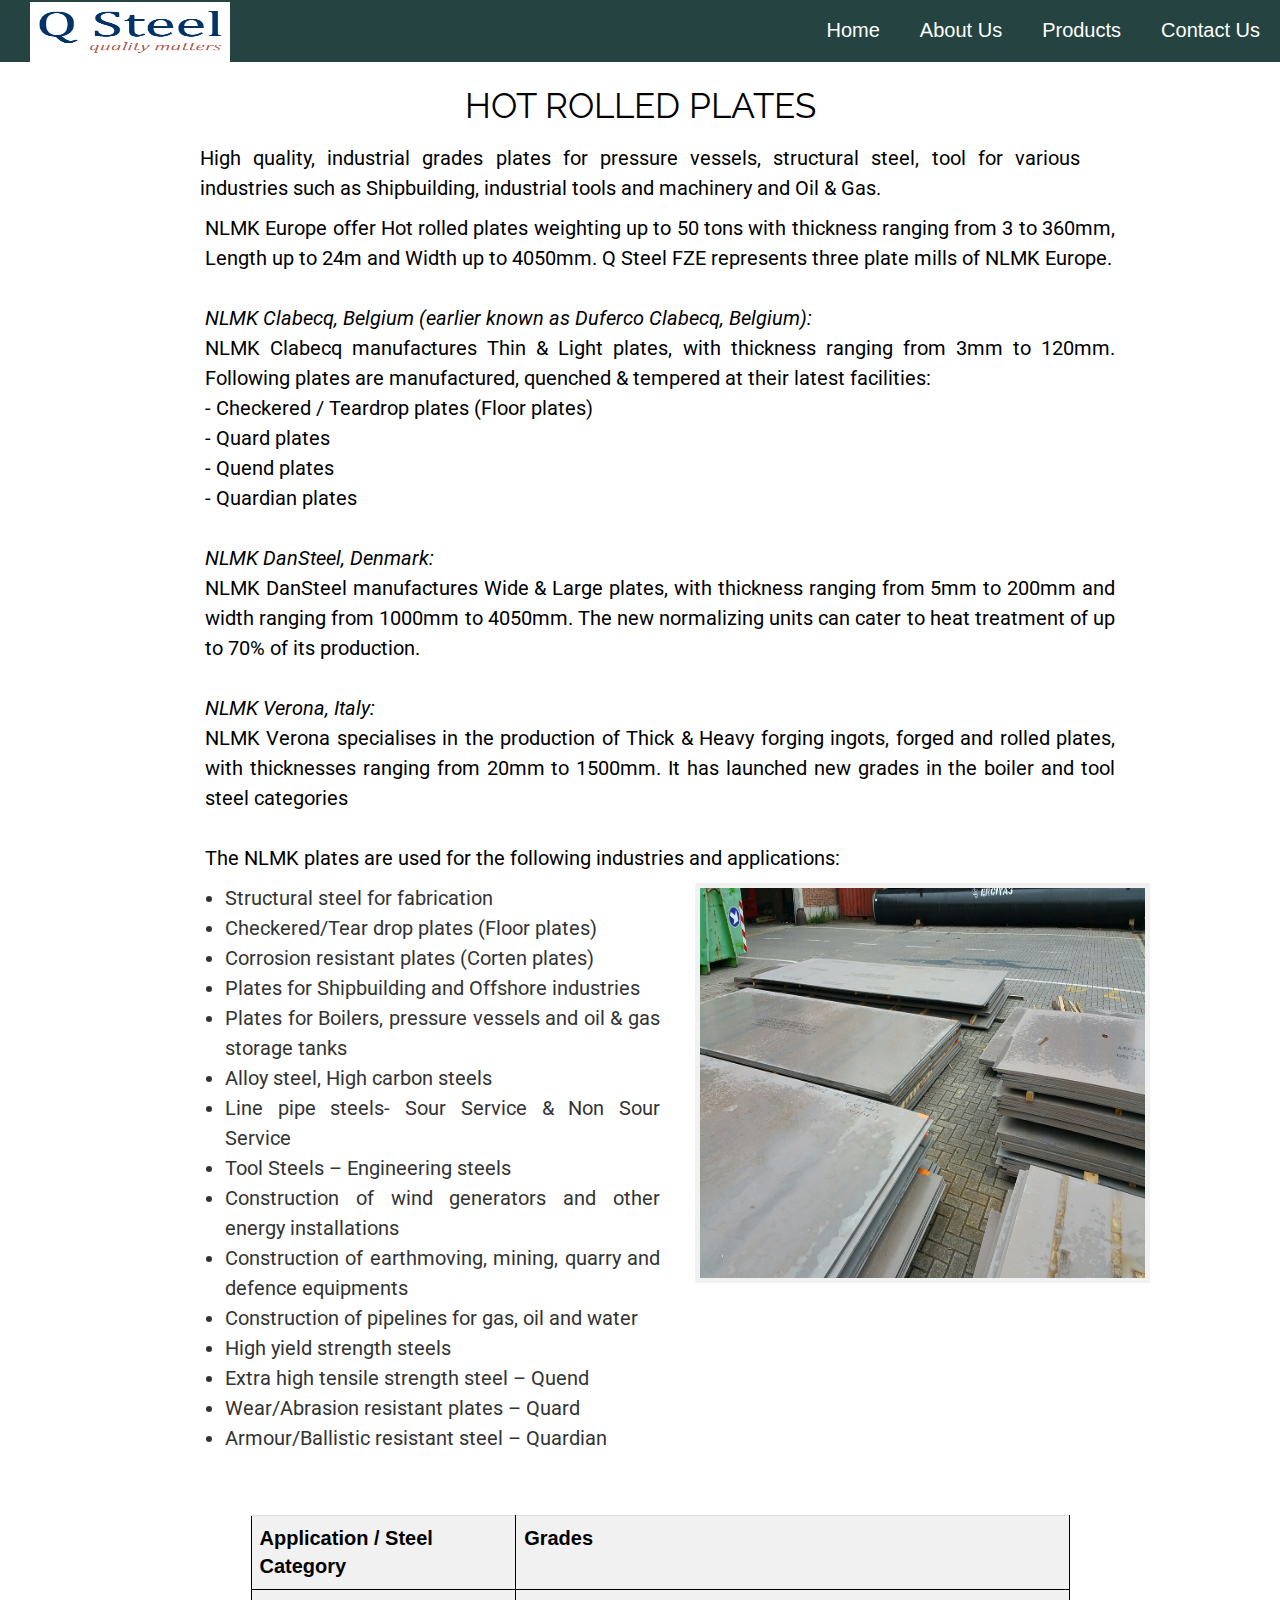
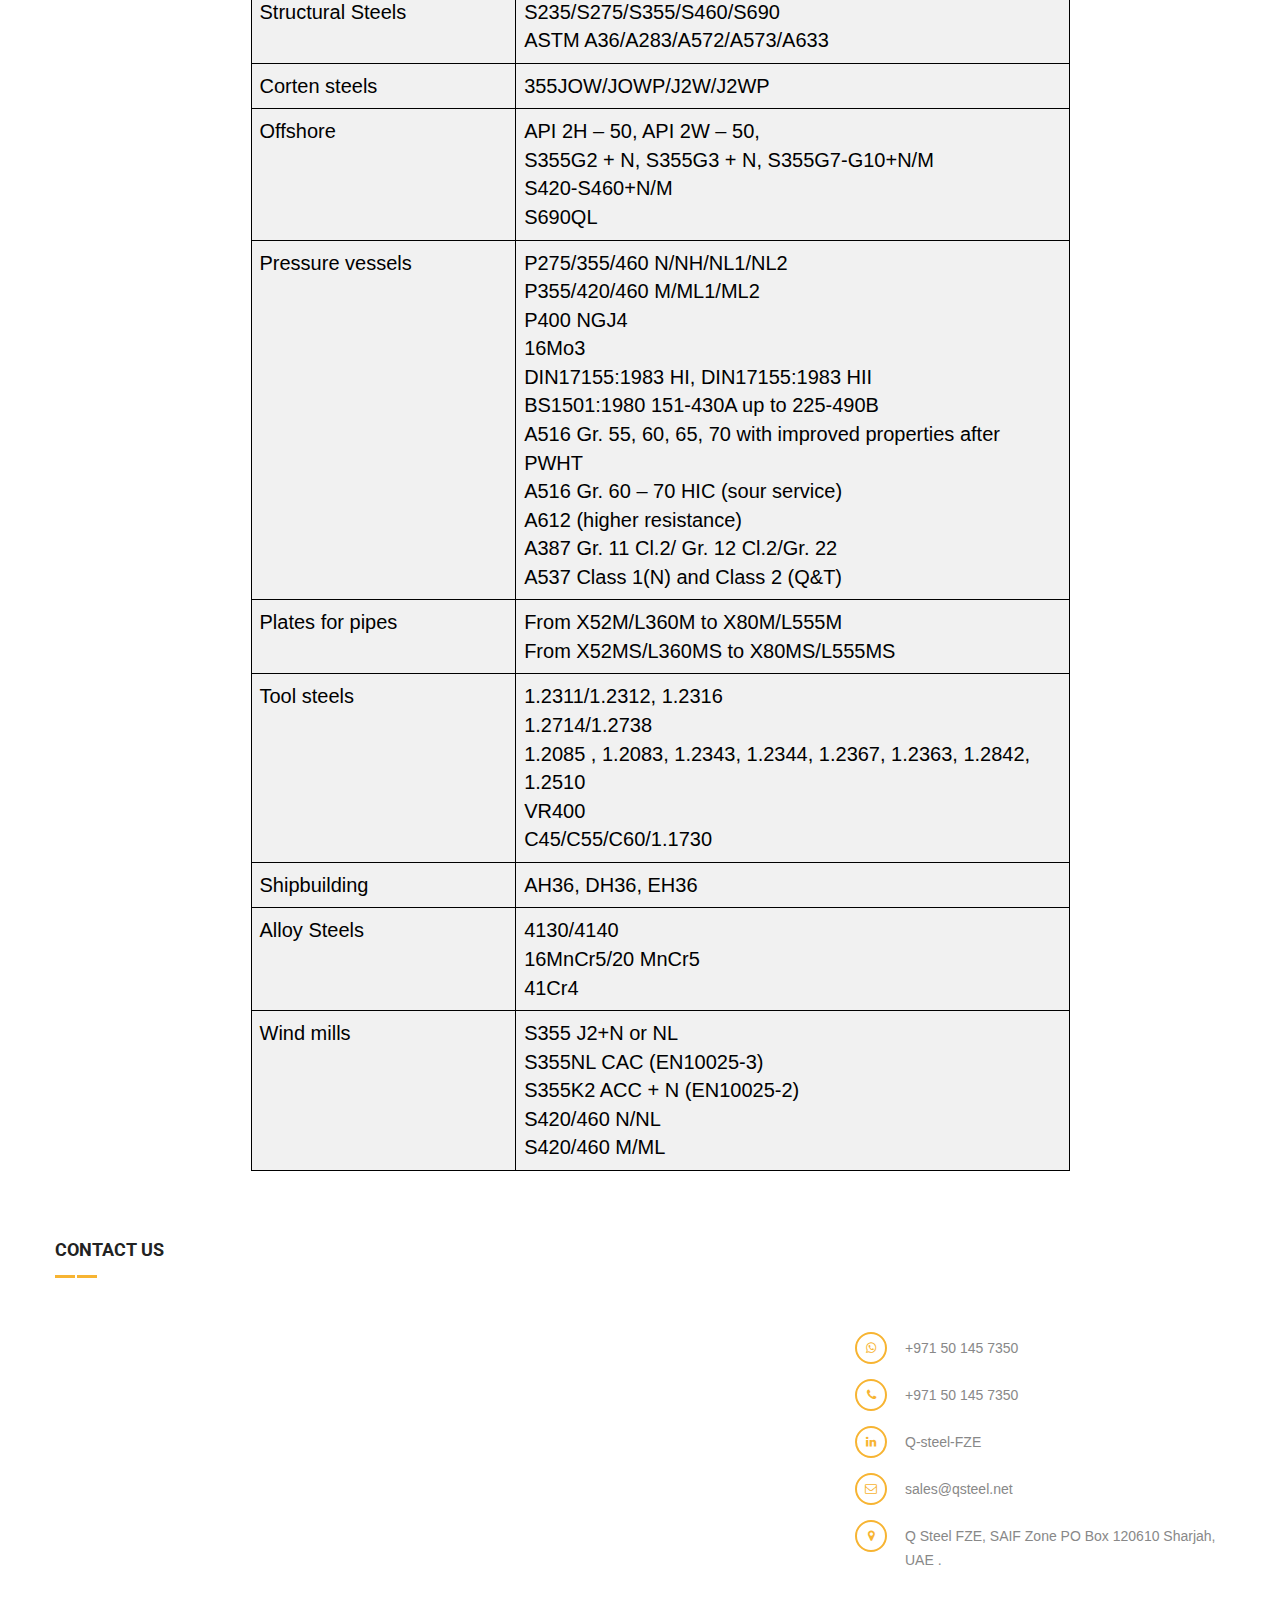
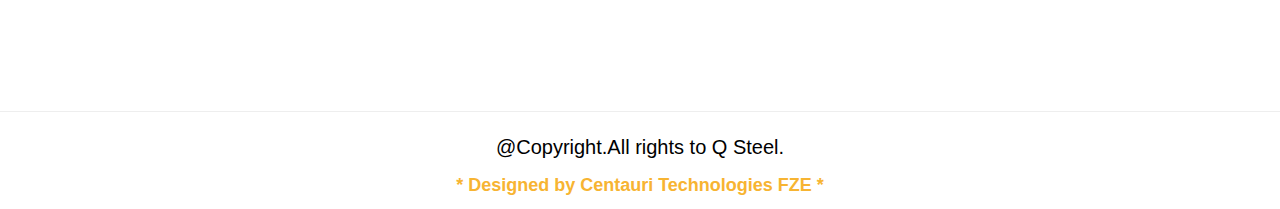
<file: Hot-Rolled-Plates.html>
<!DOCTYPE html>
<html>

<head>
    <!-- Google Tag Manager -->
    <script>
        (function(w, d, s, l, i) {
            w[l] = w[l] || [];
            w[l].push({
                'gtm.start': new Date().getTime(),
                event: 'gtm.js'
            });
            var f = d.getElementsByTagName(s)[0],
                j = d.createElement(s),
                dl = l != 'dataLayer' ? '&l=' + l : '';
            j.async = true;
            j.src =
                'https://www.googletagmanager.com/gtm.js?id=' + i + dl;
            f.parentNode.insertBefore(j, f);
        })(window, document, 'script', 'dataLayer', 'GTM-TPFXNSV');
    </script>
    <!-- End Google Tag Manager -->

    <!-- Start of HubSpot Embed Code -->
    <script type="text/javascript" id="hs-script-loader" async defer src="//js.hs-scripts.com/8120068.js"></script>
    <!-- End of HubSpot Embed Code -->

    <meta charset="utf-8">
    <title>Q Steel - Products</title>
    <!-- Stylesheets -->
    <link href="css/bootstrap.css" rel="stylesheet">
    <link href="css/style.css" rel="stylesheet">
    <link href="css/mystyle1.css" rel="stylesheet">
    <link rel="shortcut icon" href="images/favicon.ico" type="image/x-icon">
    <link rel="icon" href="images/favicon.ico" type="image/x-icon">
    <link href="css/mystyle.css" rel="stylesheet">
    <link rel="stylesheet" href="https://cdnjs.cloudflare.com/ajax/libs/font-awesome/4.7.0/css/font-awesome.min.css">

    <!-- Responsive -->
    <meta http-equiv="X-UA-Compatible" content="IE=edge">
    <meta name="viewport" content="width=device-width, initial-scale=1.0, maximum-scale=1.0, user-scalable=0">
    <link href="css/responsive.css" rel="stylesheet">

    <meta name="description" content="Q Steel is a supplier of hot round bars and other industrial applications">
    <!--[if lt IE 9]><script src="https://cdnjs.cloudflare.com/ajax/libs/html5shiv/3.7.3/html5shiv.js"></script><![endif]-->
    <!--[if lt IE 9]><script src="js/respond.js"></script><![endif]-->
</head>

<body>
    <!-- Google Tag Manager (noscript) -->
    <noscript><iframe src="https://www.googletagmanager.com/ns.html?id=GTM-TPFXNSV" class="tag_manager"></iframe></noscript>
    <!-- End Google Tag Manager (noscript) -->


    <nav>
        <div id="logo"><img src="images2/qsteel.png" alt="Q Steel Logo" class="qsteel_logo"></div>

        <label for="drop" class="toggle" class="header1">&#8801;</label>
        <input type="checkbox" id="drop" />
        <ul class="menu">

            <li><a href="index.html">Home</a></li>
            <li>
              <label for="drop-1" class="toggle">About Us</label>
              <a href="about-us-one.html">About Us</a>
              <input type="checkbox" id="drop-1" />
              <ul id="aboutlist">
                <li><a href="about-us-one.html">About Us</a></li>
                <li><a href="gallery.html">Gallery</a></li>
              </ul>
            </li>

            <li>
              <label for="drop-2" class="toggle">Products</label>
              <a href="Foundation-steel.html">Products</a>
              <input type="checkbox" id="drop-2" />
              <ul id="prolist">
                <li><a href="Foundation-steel.html">Foundation Steel</a></li>
                <li><a href="Special-Steel-Plates.html">Special Steel Plates</a></li>
                <li><a href="Hot-Rolled-Plates.html">Hot Rolled Plates</a></li>
                <li><a href="Forged-Round-Bars.html">Forged Round Bars</a></li>
              </ul>
            </li>

            <li><a href="contact.html">Contact Us </a></li>

        </ul>
    </nav>


    <div  class="prod_tittle">

        <h1 class="mainheading">HOT ROLLED PLATES</h1>
        <div id="headrow1">
            <p class="headpara" >High quality, industrial grades plates for pressure vessels, structural steel, tool for various industries such as  Shipbuilding, industrial tools and machinery and Oil & Gas.




                </p>
        </div>




    <div class='row' id="headrow">

        <div class="headbox">
            <p class="headpara"> NLMK Europe offer Hot rolled plates weighting up to 50 tons with thickness ranging from 3 to 360mm, Length up to 24m and Width up to 4050mm. Q Steel FZE represents three plate mills of NLMK Europe.
                <br>
                <br> <i>NLMK Clabecq, Belgium (earlier known as Duferco Clabecq, Belgium): </i>
                <br> NLMK Clabecq manufactures Thin & Light plates, with thickness ranging from 3mm to 120mm. Following plates are manufactured, quenched & tempered at their latest facilities:
                        <br>- Checkered / Teardrop plates (Floor plates)
                        <br>- Quard plates
                        <br>- Quend plates
                        <br>- Quardian plates
                <br>
                <br> <i> NLMK DanSteel, Denmark: </i>
                <br> NLMK DanSteel manufactures Wide & Large plates, with thickness ranging from 5mm to 200mm and width ranging from 1000mm to 4050mm. The new normalizing units can cater to heat treatment of up to 70% of its production.
                <br>
                <br> <i> NLMK Verona, Italy: </i>
                <br> NLMK Verona specialises in the production of Thick & Heavy forging ingots, forged and rolled plates, with thicknesses ranging from 20mm to 1500mm. It has launched new grades in the boiler and tool steel categories

                <br>
                <br>  The NLMK plates are used for the following industries and applications:
                 </p>
            <div class="proimage1">
                <img src='images2/Products/Plates.jpg' alt="Hot Rolled Plates" class="prod_pics">
            </div>
            <div class="protext" id="protext">
              <ul class="prod_types">
                <li>Structural steel for fabrication</li>
                <li>Checkered/Tear drop plates (Floor plates)</li>
                <li>Corrosion resistant plates (Corten plates)</li>
                <li>Plates for Shipbuilding and Offshore industries</li>
                <li>Plates for Boilers, pressure vessels and oil & gas storage tanks</li>
                <li>Alloy steel, High carbon steels</li>
                <li>Line pipe steels- Sour Service & Non Sour Service</li>
                <li>Tool Steels – Engineering steels</li>
                <li>Construction of wind generators and other energy installations</li>
                <li>Construction of earthmoving, mining, quarry and defence equipments</li>
                <li>Construction of pipelines for gas, oil and water</li>
                <li>High yield strength steels</li>
                <li>Extra high tensile strength steel – Quend</li>
                <li>Wear/Abrasion resistant plates – Quard</li>
                <li>Armour/Ballistic resistant steel – Quardian</li>
              </ul>
            </div>

            <div class='row' id="headrow">

            <p> Steel grades and their Application </p>      </div>



            <br>



            <table class="table">
                            <tr>
                                <th>Application / Steel Category</th>
                                <th>Grades</th>
                            </tr>
                            <tr>
                                <td>
                                    Structural Steels
                                </td>
                                <td>
                                    S235/S275/S355/S460/S690<br> ASTM A36/A283/A572/A573/A633
                                </td>
                            </tr>
                            <tr>
                                <td>

                                    Corten steels

                                </td>
                                <td>

                                    355JOW/JOWP/J2W/J2WP

                                </td>
                            </tr>
                            <tr>
                                <td>


                                    Offshore

                                </td>
                                <td>


                                    API 2H – 50, API 2W – 50,
                                    <br>S355G2 + N, S355G3 + N, S355G7-G10+N/M
                                    <br>S420-S460+N/M
                                    <br>S690QL


                                </td>
                            </tr>
                            <tr>
                                <td>


                                    Pressure vessels



                                </td>
                                <td>


                                    P275/355/460 N/NH/NL1/NL2
                                    <br>P355/420/460 M/ML1/ML2
                                    <br>P400 NGJ4
                                    <br>16Mo3
                                    <br>DIN17155:1983 HI, DIN17155:1983 HII
                                    <br>BS1501:1980 151-430A up to 225-490B
                                    <br>A516 Gr. 55, 60, 65, 70 with improved properties after PWHT
                                    <br>A516 Gr. 60 – 70 HIC (sour service)
                                    <br>A612 (higher resistance)
                                    <br>A387 Gr. 11 Cl.2/ Gr. 12 Cl.2/Gr. 22
                                    <br>A537 Class 1(N) and Class 2 (Q&T)


                                </td>
                            </tr>
                            <tr>
                                <td>


                                    Plates for pipes
                                </td>
                                <td>



                                    From X52M/L360M to X80M/L555M <br>From X52MS/L360MS to X80MS/L555MS


                                </td>
                            </tr>
                            <tr>
                                <td>



                                    Tool steels


                                </td>
                                <td>



                                    1.2311/1.2312, 1.2316
                                    <br>1.2714/1.2738
                                    <br>1.2085 , 1.2083, 1.2343, 1.2344, 1.2367, 1.2363, 1.2842, 1.2510
                                    <br>VR400
                                    <br>C45/C55/C60/1.1730


                                </td>
                            </tr>
                            <tr>
                                <td>



                                    Shipbuilding

                                </td>
                                <td>



                                    AH36, DH36, EH36


                                </td>
                            </tr>
                            <tr>
                                <td>



                                    Alloy Steels


                                </td>
                                <td>


                                    4130/4140
                                    <br>16MnCr5/20 MnCr5
                                    <br>41Cr4



                                </td>
                            </tr>
                            <tr>
                                <td>




                                    Wind mills




                                </td>
                                <td>




                                    S355 J2+N or NL
                                    <br>S355NL CAC (EN10025-3)
                                    <br>S355K2 ACC + N (EN10025-2)
                                    <br>S420/460 N/NL
                                    <br>S420/460 M/ML



                                </td>
                            </tr>




                        </table>


</div>

                    </div>
        </div>
        <section class="contact-section">
            <div class="auto-container">

                <!--Map Box-->



                <div class="row clearfix">

                    <!--Form Container-->
                    <div class="form-column col-md-8 col-sm-12 col-xs-12">

                        <h2>Contact Us</h2>

                        <!--Contact Form-->
                        <div class="default-form contact-form">
                          <script charset="utf-8" type="text/javascript" src="//js.hsforms.net/forms/shell.js"></script>
                          <script>
                            hbspt.forms.create({
                            portalId: "8120068",
                            formId: "bc9f5e75-2838-4f43-a58f-ac45c17d2325"
                          });
                          </script>
                        </div>
                        <!--End Contact Form-->

                    </div>

                    <!--Info Column-->
                    <div class="info-column col-md-4 col-sm-12 col-xs-12">
                        <br>
                        <br>
                        <br>

                        <ul class="contact-info">
                            <li>
                                <div class="icon-box"><span class="fa fa-whatsapp"></span></div>+971 50 145 7350

                            </li>
                            <li>
                                <div class="icon-box"><span class="fa fa-phone"></span></div>+971 50 145 7350

                            </li>
                            <li>
                                <div class="icon-box"><a href="https://www.linkedin.com/company/q-steel-fze/"><i class="fa fa-linkedin"></i></a></div>Q-steel-FZE



                            </li>
                            <li>
                                <div class="icon-box"><a href="mailto:sales@qsteel.net"><i class="fa fa-envelope-o"></i></a></div>sales@qsteel.net</li>
                            <li>
                                <div class="icon-box"><span class="fa fa-map-marker"></span></div>Q Steel FZE, SAIF Zone PO Box 120610 Sharjah, UAE .

                            </li>
                        </ul>

                    </div>

                </div>
            </div>
        </section>


        <hr>
        <p class="footer1">@Copyright.All rights to Q Steel.</p>
        <p class="footer2"><a href="http://www.centauri-technologies.com/ ">* Designed by Centauri Technologies FZE *</a></p>








    <!--End pagewrapper-->

    <!--Scroll to top-->
    <div class="scroll-to-top scroll-to-target" data-target="html"><span class="fa fa-long-arrow-up"></span></div>


    <script src="js/jquery.js"></script>
    <script src="js/bootstrap.min.js"></script>
    <script src="js/jquery-ui.js"></script>
    <script src="js/revolution.min.js"></script>
    <script src="js/jquery.fancybox.pack.js"></script>
    <script src="js/jquery.fancybox-media.js"></script>
    <script src="js/owl.js"></script>
    <script src="js/wow.js"></script>
    <script src="js/appear.js"></script>
    <script src="js/script.js"></script>
    <script src="js/myname.js"></script>

    <!--Chart-->
    <script src="js/canvasjs.min.js"></script>
    <script src="js/charts-script.js"></script>
    <!-- Start of HubSpot Embed Code -->
    <script type="text/javascript" id="hs-script-loader" async defer src="//js.hs-scripts.com/8120068.js"></script>
    <!-- End of HubSpot Embed Code -->


</body>

</html>
</file>
<file: css/mystyle.css>
* {
    box-sizing: border-box;
}

html {
    font-family: sans-serif;
}

.row::after {
    content: "";
    clear: both;
    display: table;
}

[class*="col-"] {
    float: left;
}

[class*="cols-"] {
    float: left;
    border: 5px solid black;
    padding: 20px;
    margin: 20px;
    height: 400px;
}

[class*="colp-"] {
    float: left;
}

[class*="coli-"] {
    float: left;
}


.col-3 {
    width: 60%;
}

.col-1 {
    width: 25%;
}

.coli-1 {
    width: 30%;
}

.coli-3 {
    width: 50%;
}

[class*="cols-"] {
    width: 90%;
    padding: 10px;
    margin: 10px 10px 10px 30px;
}

@media only screen and (min-width:768px) {
    .cols-1 {
        width: 45%;
    }
}



.colp-1 {
    width: 33.33%;
}

.colp-1 ul {
    list-style-type: none;
    margin: 0;
    padding: 10px;
    width: 300px;
    background-color: #f1f1f1;
}

.colp-1 li a {
    display: block;
    color: #000;
    text-align: center;
    padding: 8px 16px;
    text-decoration: none;
}

.colp-1 li a:hover {
    background-color: #555;
    color: white;
}

.cols-1 ul {
    list-style-type: none;
    margin: auto;
    padding: 5px;
    width: 100%;
}

.cols-1 li a {
    display: block;
    text-align: center;
    padding: 8px 8px;
    text-decoration: none;
    z-index: 10;
}

.cols-1 h1,
h3 {
    font-weight: bold;
}

@media only screen and (min-width:768px) {
    .cols-1 ul {
        list-style-type: none;
        margin: auto;
        padding: 20px;
        width: 400px;
    }
    .cols-1 li a {
        display: block;
        text-align: center;
        padding: 8px 16px;
        text-decoration: none;
        z-index: 10;
    }
    .cols-1 h1,
    h3 {
        font-weight: bold;
    }
}

.cols-1 li a:hover {
    background-color: #f1f1f1;
    color: black;
}

table {
    width: 100%;
}

table,
th,
td {
    border: 1px solid black;
    border-collapse: collapse;
}

th,
td {
    padding: 15px;
    text-align: left;
    color: black;
    font-size: 20px;
    background-color: #f1f1f1;
}


/* New addition */

.img1 {
    width: 200px;
    height: 100px;
}

#head1 {
    padding: 10px;
    margin: 20px 0 0 0;
    width: 200px;
    height: 100px;
}

#search {
    top: 75px;
}

#cont ul {
    list-style-type: none;
    margin: 50px auto;
    padding: 0;
    width:300px;
    background-color: #f1f1f1;


 

}
#slide{
    margin-top: 100px;
}
#cont li a{
    display: block;
    
    text-decoration: none;
    padding: 10px;
    color: #000;
    font-weight: bold;
}
#cont li a:hover{
    background-color: black;
    color: #ffffff;
}

#cont1 {
    position: absolute;
    bottom: 50px;
    left: 105px;
}

#cont li {
    font-size: medium;
}

#cont1 li {
    font-size: medium;
}

@media only screen and (min-width:768px) {
    #cont ul {
        list-style-type: none;
        margin: 100px auto ;
        padding: 0;
        width:300px;
        
        background-color: #f1f1f1;
    
    
     
    
    }
    #slide{
        margin-top: 80px;
    }
    #cont li a{
        display: block;
        
        text-decoration: none;
        padding: 10px;
        color: #000;
        font-family: sans-serif;
        font-weight: bold;
    }
    #cont li a:hover{
        background-color: black;
        color: #ffffff;
    }
 
}

@media only screen and(max-width:768px) {
    .tp-banner {
        display: None;
    }
}

.foot {
    width: 100%;
}

.foottext {
    text-align: center;
    font-size: 15px;
    padding: 10px;
    background-color: black;
    color: blanchedalmond;
}

.foottext1 {
    text-align: center;
    font-size: 15px;
    padding: 10px;
    margin: 50px;
    background-color: black;
    color: blanchedalmond;
}

@media only screen and (min-width:768px) {
    .foot {
        position: absolute;
        width: 600px;
        margin-left: 550px;
    }
    .foottext1 {
        text-align: center;
        font-size: 20px;
        padding: 20px;
        background-color: black;
        color: blanchedalmond;
    }
    .foottext {
        text-align: center;
        font-size: 20px;
        padding: 20px;
        background-color: black;
        color: blanchedalmond;
    }
}
</file>
<file: css/mystyle1.css>
#Sheet-Piles {
  height: 20px;
}

#Trench-Sheets {
  height: 20px;
}

.tag_manager {
  height: 0;
  width: 0;
  display: none;
  visibility: hidden;
}

.header1 {
  font-size:30px;
  width: 50px;
  float: right;
}

.footer1 {
  color: black;
  text-align:center;
  font-size:20px;
}

.footer2 {
  color: #f7b432;
  text-align:center;
  font-size:large;
  font-weight:bold;
}

.intro {
  text-align:center;
}

#h2_heading {
  top:80px;
  font-size:30px;
}

#slide {
    width: 96%;
}

* {
    box-sizing: border-box
}

.mySlides {
    display: none
}

.slideshow-container {
    width: auto;
    position: relative;
    margin: auto;

}

.prev,
.next {
    cursor: pointer;
    position: absolute;
    width: auto;
    padding:12px;
    margin-top: -17px;
    color: #494B55;
    background-color: #bbb;
    font-weight: bold;
    font-size: 15px;
    transition: 0.6s ease;
    border-radius: 0 3px 3px 0;
}

.prev,
.next {
    margin: auto;
    top: 50%;
}

.next {
    right: 0;
    border-radius: 3px 0 0 3px;
}

.prev:hover,
.next:hover {
    background-color: #f7b432;
}

.text {
    color: #f2f2f2;
    font-size: 15px;
    padding: 8px 12px;
    position: absolute;
    bottom: 8px;
    width: 100%;
    text-align: center;
}

.dot {
    cursor: pointer;
    height: 13px;
    width: 13px;
    margin: 0 2px;
    background-color: #bbb;
    border-radius: 50%;
    display: inline-block;
    transition: background-color 0.6s ease;
}

.active1,
.dot:hover {
    background-color: #f7b432;
}

.fade2 {
    -webkit-animation-name: fade;
    -webkit-animation-duration: 2s;
    animation-name: fade;
    animation-duration: 2s;
}

@-webkit-keyframes fade2 {
    from {
        opacity: .4
    }
    to {
        opacity: 1
    }
}

@keyframes fade2 {
    from {
        opacity: .4
    }
    to {
        opacity: 1
    }
}

.pics {
    background-image: url(images2/Products/Sheet_Piles.jpg);
    border: 3px solid #494B55;
    width: 90%;
    height: 600px;
    margin: 10px 10px 10px 25px;
    background-size: cover;
}

.pics2 {
    border: 3px solid #494B55;
    width: 90%;
    height: 600px;
    margin: 10px 10px 10px 25px;
    background-image: url(images2/Products/Quardian.jpg);
    background-size: cover;
}

.pics3 {
    background-image: url(images2/Products/Trench_Sheets.jpg);
    border: 3px solid #494B55;
    width: 90%;
    height: 600px;
    margin: 10px 10px 10px 25px;

    background-size: cover;
}

.pics4 {
    border: 3px solid #494B55;
    width: 90%;
    height: 600px;
    margin: 10px 10px 10px 25px;
    background-image: url(images2/Products/roundbars.jpg);
    background-size: cover;
}

.pics5 {
    border: 3px solid #494B55;
    width: 90%;
    height: 600px;
    margin: 30px 10px 10px 25px;
    background-image: url(images2/Products/Trench_Sheets.jpg);
    background-size: cover;
}
.pics10 {
    border: 3px solid #494B55;
    width: 90%;
    height: 600px;
    margin: 30px 10px 10px 25px;
    background-image: url(images2/Products/Quard_400.jpg);
    background-size: cover;
}

#pics11 {
  background-image: url(images2/gallery/quend.jpg);
}

#pics12 {
  background-image: url(images2/Products/checkered_plates.jpg);
}

.pics6 {
    border: 3px solid #494B55;
    width: 90%;
    height: 300px;
    position: relative;
    top: 40px;
    margin: 30px 10px 10px 25px;

    background-size: cover;
}

#text2 {
    color: #f7b432;
    font-size: 25px;
    text-align: center;
    font-family: 'Raleway', sans-serif;
    letter-spacing: 1px;
}

#text {
    color:white;
    font-size: 15px;
    padding: 10px;
    margin: auto;
    text-align: center;
    line-height: 2;
    font-family: 'Roboto', sans-serif;
    letter-spacing: 1px;
}

.box {
    top: 30px;
    padding: 10px;
    margin: 180px 10px;
}

#slide_10 {
    left: 30px;
    top:20px;
}

#slide_11 {
    left: 50px;
    top:30px;
}

#slide_12 {
    left: 30px;
    top:60px;
}

#row_pic1 {
  position:relative;
  background: url(images2/Products/Sheet_Piles.jpg);
  background-size: cover;
}

#row_pic2 {
  position:relative;
  background: url(images2/Products/Quardian.jpg);
  background-size: cover;
}

#row_pic3 {
  position:relative;
  background: url(images2/Products/Quardian_stock.jpg);
  background-size: cover;
}

#row_pic4 {
  position:relative;
  background: url(images2/Products/roundbars.jpg);
  background-size: cover;
}

.index_h1 {
  color:black;
  text-align:center;
  font-family: sans-serif;
}

#index-h1 {
  color: bisque
}

.button {
    background-color: #f7b432;
    color: white;
    width: 200px;
    border-radius: 10px;
    padding: 10px;
    margin: 30px auto;
}

.button a {
    text-decoration: none;
    color: white;
    text-align: center;
    padding: 10px;
    font-weight: bold;
    font-size: small;
    margin: 10px 10px 10px 30px;
    font-family: 'Raleway', sans-serif;
}

.about-box {
    width: 90%;
    margin: auto;
    font-size: large;
    padding: 10px;
}

.about_page {
  color: black;
  text-align: justify;
}

.prod_tittle {
  position: relative;
  top: 80px;
}

.proimage {
    width: 95%;
}

.protext {
    width: 90%;
    font-size: 15px;
    color: black;
    text-align: justify;
    line-height: 1.5;
    font-family: 'Roboto', sans-serif;
}

.headpara {
    font-size: 15px;
    width:100%;
    color: black;
    line-height: 1.5;
    text-align: justify;
    font-family: 'Roboto', sans-serif;
}

.headpara-1 {
    font-size: 15px;
    width:97%;
    color: black;
    line-height: 1.5;
    text-align: justify;
    font-family: 'Roboto', sans-serif;
}

.headpara-2 {
    font-size: 15px;
    width:97%;
    color: black;
    line-height: 1.5;
    text-align: justify;
    font-family: 'Roboto', sans-serif;
}

.fou_img {
  border: 5px solid #f1f1f1;
}

.special_steel_img {
  margin-right: 20px;
}

.q_cal {
  color: #f7b432;
  font-size: larger;
}

.prod_types {
  font-size: 15px;
  color: #333;
  padding-left: 20px;
  line-height: 2;
  height: auto;
}

.prod_pics {
  border: 5px solid #f1f1f1;
  height: 400px;
}

#prod_h3 {
  margin: 10px 0px 10px 20px;
}

#prod_h3-2 {
  margin: 10px 0px 10px 10px;
}

#Quend {
  margin: 10px 0px 10px 10px;
}

#prod_h3-1 {
  width:300px;
  margin: 10px 0px 10px 10px;
}

#prod_h3-3 {
  margin: 10px 0px 10px 30px;
}

#qwe {
  width: 100%;
}

#quard400 {
  margin-bottom: 20px;
}



#spacing2 {
  height: 130px;
}

#spacing3 {
  height: 230px;
}

.video {
  padding-left: 3%;
  padding-right: 3%;
}

.headbox {
    padding: 5px;
    margin: 10px 10px 10px 20px;
    position: relative;
}

#spacing4 {
  margin-bottom: 40px;
}

#small_screen {
  margin-left:  30px;
  margin-right: 15px;
}

#headrow {
    margin: 10px;
}

.minihead {
    color:darkblue;
    font-size: 20px;
    margin: 10px;
    text-decoration: underline;
}

.minihead-1 {
    color:darkblue;
    font-size: 20px;
    margin: 10px 10px 10px 30px;
    text-decoration: underline;
}

#headrow1 {
    margin: 10px 20px 10px 30px;
    text-align: justify;
}

#protext {
    width: 100%;
    text-align-last: auto;
}

#protext-1 {
    width: 100%;
    text-align-last: auto;
}


.mainheading {
    text-align: center;
    color: black;
    font-size: 25px;
    font-family: 'Raleway', sans-serif;
}
.protext2 {
    width: 90%;

    font-size: 15px;

    color: black;
    text-align: justify;
    text-align-last: auto;
    line-height: 1.5;
    font-family: 'Roboto', sans-serif;
}
.table{
    width:90%;
    margin:  20px auto;
}
    .team-text{

        width: 90%;
        height: 0px;
        font-size: 15px;
        color: black;
    padding: 10px;
    margin: 15px 10px 10px 10px;
        text-align: justify;
        text-align-last: auto;
        line-height: 1.5;
        font-family: 'Roboto', sans-serif;

    }
    .team-img{
        position: relative;
        width: 90%;
        border: 5px solid #f1f1f1;
        margin:15px;
    }
    .overlay {
        position: absolute;
        bottom: 0;
        left: 0;
        right: 0;
        background-color: #008CBA;
        overflow: hidden;
        width: 100%;
        height: 0;
        transition: .5s ease;
      }

      .team-img:hover .overlay {
        height: 40%;
      }

      .text {
        color: white;
        font-size: 15px;
        position: absolute;
        text-align: center;
        font-weight: bold;
        font-family: 'Raleway',sans-serif;
      }

      #G-play {
        color: lightblue;
        margin-right: 8px;
        top: 3px;
        position: relative;
      }


@media only screen and (min-width: 768px) {
    .prev,
    .next {
        top: 50%;
    }
    .prev,
.next {
    cursor: pointer;
    position: absolute;
    width: auto;
    padding: 16px;
    margin-top: -22px;
    color: #494B55;
    background-color: #bbb;
    font-weight: bold;
    font-size: 18px;
    transition: 0.6s ease;
    border-radius: 0 3px 3px 0;
}
    #myclass{margin: 20px 35%;}
    .about-box {
        width: 1000px;
        margin: auto;
        font-size: large;

    }

    .prod_tittle {
      position: relative;
      top: 80px;
    }
    .pics {
        border: 3px solid #494B55;
        width: 60%;
        height: 600px;
        margin:  10px auto;
        background-image: url(images2/Products/Sheet_Piles.jpg);
        background-size: cover;
        position: relative;
    }
    .pics2 {
        border: 3px solid #494B55;
        width: 60%;
        height: 600px;
        margin:  10px auto;
        background-image: url(images2/Products/Quardian.jpg);
        background-size: cover;
        position: relative;
    }
    .pics3 {
        border: 3px solid #494B55;
        width: 60%;
        height: 600px;
        margin:  10px auto;
        background-image: url(images2/Products/Trench_Sheets.jpg);
        background-size: cover;
        position: relative;
    }
    .pics4 {
        border: 3px solid #494B55;
        width: 60%;
        height: 600px;
        position: relative;
        margin:  10px auto;
        background-image: url(images2/Products/roundbars.jpg);
        background-size: cover;
    }
    .pics5 {
        border: 3px solid #494B55;
        width: 60%;
        height: 600px;
        margin: 10px auto ;
        position: relative;
        background-image: url(images2/Products/Trench_Sheets.jpg);
        background-size: cover;
    }
    .pics10{
        border: 3px solid #494B55;
        width: 60%;
        height: 600px;
        position: relative;
        margin: 10px auto ;
        background-image: url(images2/Products/Quard_400.jpg);
        background-size: cover;
    }

    .special_steel_img {
      margin-right: 20px;
    }

    .q_cal {
      color: #f7b432;
      font-size: larger;
    }

    #pics11 {
      background-image: url(images2/Products/quend.jpg);
    }

    #pics12 {
      background-image: url(images2/Products/checkered_plates.jpg);
    }

    .pics6 {
        border: 3px solid #494B55;
        margin: auto;
        position: relative;
        top: 80px;
        width:60%;
        height: 600px;
        background-size: cover;
    }

    #text2 {
        color: #f7b432;
        font-size: 40px;
        font-weight: 1000;
        padding: 10px;
        margin: auto;
        text-align: center;
        line-height: 80px;
        font-family: 'Raleway', sans-serif;
        letter-spacing: 1px;
    }
    #text {
        color:white;
        font-size: 20px;
        padding: 10px;
        margin: auto;
        text-align: center;
        line-height: 1.5;
        font-family: 'Raleway', sans-serif;
        letter-spacing: 1px;
    }
    .box {
        top: 30px;
        padding: 10px;
        position: absolute;
        margin: 100px 150px ;

    }

    #slide_10 {
        left: 30px;
        top:20px;
    }

    #slide_11 {
        left: 50px;
        top:30px;
    }

    #slide_12 {
        left: 30px;
        top:60px;
    }

    #row_pic1 {
      position:relative;
      background: url(images2/Products/Sheet_Piles.jpg);
      background-size: cover;
    }

    #row_pic2 {
      position:relative;
      background: url(images2/Products/Quardian.jpg);
      background-size: cover;
    }

    #row_pic3 {
      position:relative;
      background: url(images2/Products/Quardian_stock.jpg);
      background-size: cover;
    }

    #row_pic4 {
      position:relative;
      background: url(images2/Products/roundbars.jpg);
      background-size: cover;
    }

    .index_h1 {
      color:black;
      text-align:center;
      font-family: sans-serif;
    }

    #index-h1 {
      color: bisque
    }

    .button {
        background-color: #f7b432;
        color: white;
        width: 270px;
        border-radius: 10px;
        padding: 10px;
        margin: 30px auto;
    }
    .button a {
        text-decoration: none;
        color: white;
        text-align: center;
        padding: 20px;
        font-weight: bold;
        font-size: medium;
        margin: 10px 10px 10px 40px;
        font-family: 'Raleway', sans-serif;
    }
    .proimage {
        width: 40%;
        float: right;
    }
    .proimage1 {
        width: 50%;
        float: right;
    }

    #protext {
        width: 50%;
    }

    #protext-1 {
        width: 50%;
    }

    .protext {
        width: 55%;
        float: left;
        font-size: 20px;
        color: black;
        text-align: justify;
        text-align-last: auto;
        line-height: 1.5;
        font-family: 'Roboto', sans-serif;
    }
    .protext2 {
        width: 45%;
        float: right;
        font-size: 20px;
        color: black;
        text-align: justify;
        text-align-last: auto;
        line-height: 1.5;
        font-family: 'Roboto', sans-serif;
    }
    .team-text{
        height: auto;
        float: left;
        width: 60%;
        font-size: 20px;
        color: black;
        padding: 20px;
        margin: 10px;
        text-align: justify;
        text-align-last: auto;
        line-height: 1.5;
        font-family: 'Roboto', sans-serif;

    }

    .overlay {
        position: absolute;
        bottom: 0;
        left: 0;
        right: 0;
        background-color: #008CBA;
        overflow: hidden;
        width: 100%;
        height: 0;
        transition: .5s ease;
      }

      .team-img:hover .overlay {
        height: 40%;
      }

      .text {
        color: white;
        font-size: 15px;
        position: absolute;
        text-align: center;
        font-weight: bold;
        font-family: 'Raleway',sans-serif;
      }
    .team-img{
        position: relative;
        float: left;
        width: 30%;
        padding: 20px;
        border: 5px solid #f1f1f1;
        margin:20px 20px 20px 50px;
    }
    .headpara {
        font-size: 20px;
        color: black;
        line-height: 1.5;
        text-align: justify;
        font-family: 'Roboto', sans-serif;
        float: left;
    }

    #para {
      width: 50%;
    }

    #prod_h3 {
      margin: 10px 0px 10px 40px;
    }

    #prod_h3-1 {
      width:100%;
      margin: 10px 0px 10px 40px;
      padding-top: 400px;
      padding-right: 50%;
    }

    #prod_h3-2 {
      margin: 10px 0px 10px 10px;
      padding-left: 30px;
    }

    #small_screen {
      margin-left:  50px;
      margin-right: 15px;
    }

    #prod_h3-3 {
      margin: 10px 0px 10px 50px;
      padding-top: 400px;
      padding-right: 50%;
    }

    #spacing2 {
      height: 140px;
    }

    #spacing3 {
      height: 240px;
    }

    #sss {
      margin-top: 30px;
    }

    .video {
      padding-left: 18%;
      padding-right: 18%;
    }

    .headpara-1 {
        font-size: 20px;
        width:100%;
        color: black;
        line-height: 1.5;
        text-align: justify;
        font-family: 'Roboto', sans-serif;
    }

    .headpara-2 {
        font-size: 20px;
        width:100%;
        color: black;
        line-height: 1.5;
        text-align: justify;
        font-family: 'Roboto', sans-serif;
    }

    .fou_img {
      border: 5px solid #f1f1f1;
      height: 300px;
    }

    .prod_pics {
      border: 5px solid #f1f1f1;
      height: 400px;
      margin-left: 35px;
      top: 50px;
    }

    .prod_types {
      color: #333;
      font-size: 20px;
      padding-left: 20px;
      line-height: 1.5;
      height: auto;
    }

    #forged_img {
      position: relative;
      top: -150px;
    }

    .headpara1 {
        font-size: 20px;
        color: black;
        line-height: 1.5;
        text-align: justify;
        font-family: 'Roboto', sans-serif;
    }
    .headbox {
        padding: 5px;
        margin: 10px 10px 10px 50px;
        position: relative;
    }
    #headrow {
        margin: 10px 150px 10px 150px;
    }
    #headrow1 {
        margin: 10px 200px 10px 200px;
    }
    .minihead {
        color:darkblue;
        margin: 50px 100px 10px 200px;
        font-size: 30px;
        font-family: 'Raleway', sans-serif;
        text-decoration: underline;
    }

    .minihead-1 {
        color:darkblue;
        margin: 30px 100px 10px 200px;
        font-size: 30px;
        font-family: 'Raleway', sans-serif;
        text-decoration: underline;
    }

    .mainheading {
        text-align: center;
        color: black;
        font-size: 35px;
    }

    .ceo_style {
      color: aliceblue;
    }
}

@import url(https://fonts.googleapis.com/css?family=Open+Sans);
@import url(https://fonts.googleapis.com/css?family=Bree+Serif);
body {
    background: #ffffff;
    font-size: 22px;
    line-height: 32px;
    color: #ffffff;
    margin: 0;
    padding: 0;
    word-wrap: break-word !important;
    font-family: 'Open Sans', sans-serif;
}

#container {
    margin: 0 auto;
    max-width: 890px;
}

p {
    text-align: center;
}

.toggle,
[id^=drop] {
    display: none;
}


/* Giving a background-color to the nav container. */

nav {
    position: fixed;
    z-index: 10;
    width: 100%;
    top:0 ;
    margin: 0;
    padding: 0;
    background-color: #254441;
}

#logo {
    display: block;
    padding: 0 30px;
    float: left;
    font-size: 20px;
    line-height: 60px;
}

.qsteel_logo {
  width: 200px;
  height:60px;
  background: white;
  padding: 8px;
}


nav:after {
    content: "";
    display: table;
    clear: both;
}


/* Removing padding, margin and "list-style" from the "ul",
 * and adding "position:reltive" */

nav ul {
    float: right;
    padding: 0;
    margin: 0;
    list-style: none;
    position: relative;
}


/* Positioning the navigation items inline */

nav ul li {
    margin: 0px;
    display: block;
    float: left;
    background-color: #254441;
}


/* Styling the links */

nav a {
    text-align: end;
    display: block;
    padding: 14px 20px;
    color: #FFF;
    font-size: 20px;
    text-decoration: none;
}

nav ul li ul li:hover {
    background: #000000;
}


/* Background color change on Hover */

nav a:hover {
    background-color: #000000;
}


/* Hide Dropdowns by Default
 * and giving it a position of absolute */

nav ul ul {
    display: none;
    position: absolute;
    /* has to be the same number as the "line-height" of "nav a" */
    top: 60px;
}


/* Display Dropdowns on Hover */

nav ul li:hover>ul {
    display: block;
    z-index: 10;
}


/* Fisrt Tier Dropdown */

nav ul ul li {
    width: 170px;
    float: none;
    display: list-item;
    position: relative;
}


/* Second, Third and more Tiers
 * We move the 2nd and 3rd etc tier dropdowns to the left
 * by the amount of the width of the first tier.
*/

nav ul ul ul li {
    position: relative;
    top: -60px;
    /* has to be the same number as the "width" of "nav ul ul li" */
    left: 170px;
}


/* Change ' +' in order to change the Dropdown symbol */

li>a:after {
    content: '';
}

li>a:only-child:after {
    content: '';
}


/* Media Queries
--------------------------------------------- */

@media all and (max-width: 768px) {
    #logo {
        display: block;
        padding: 0;
        width: 40%;
        text-align: center;
        float: left;
    }
    nav {
        margin: 0;
    }

    .toggle+a,
    .menu {
        display: none;

    }
    /* Stylinf the toggle lable */
    .toggle {
        text-align: end;
        display: block;
        background-color: #254441;
        padding: 14px 20px;
        color: #FFF;
        font-size: 20px;
        text-decoration: none;
        border: none;
    }
    .toggle:hover {
        background-color: #000000;
    }
    /* Display Dropdown when clicked on Parent Lable */
    [id^=drop]:checked+ul {
        display: block;
    }
    /* Change menu item's width to 100% */
    nav ul li {
        display: inline-block;
        width: 100%;
    }
    nav ul ul .toggle,
    nav ul ul a {
        padding: 0 40px;
    }
    nav ul ul ul a {
        padding: 0 80px;
    }
    nav a:hover,
    nav ul ul ul a {
        background-color: #000000;
    }
    nav ul li ul li .toggle,
    nav ul ul a,
    nav ul ul ul a {
        padding: 14px 20px;
        color: #FFF;
        font-size: 17px;
    }
    nav ul li ul li .toggle,
    nav ul ul a {
        background-color: #212121;
    }
    /* Hide Dropdowns by Default */
    nav ul ul {
        float: none;
        position: static;
        color: #ffffff;

    }
    /* Hide menus on hover */
    nav ul ul li:hover>ul,
    nav ul li:hover>ul {
        display: none;
    }
    /* Fisrt Tier Dropdown */
    nav ul ul li {
        display: block;
        width: 100%;
    }


    nav ul ul ul li {
        position: static;
        /* has to be the same number as the "width" of "nav ul ul li" */
    }
}

@media all and (max-width: 330px) {
    nav ul li {
        display: block;
        width: 94%;
    }
}

@media screen and (min-width: 767px) {
@media screen and (max-width: 917px) {
  #protext-1 {
    width: 100%;
    padding-right: 50%;
  }
 }
 }
</file>
<file: css/responsive.css>
/* Penza Consulting HTML Template */

@media only screen and (max-width: 1400px){
	.fluid-section-two .content-column .inner{
		padding-top:100px;	
	}
}

@media only screen and (max-width: 1340px){
	.page-wrapper{
		overflow:hidden;	
	}
	
	.fluid-section-two .content-column .inner{
		padding-top:60px;	
	}
}

@media only screen and (max-width: 1200px){
	
	.fluid-section-two .content-column,
	.fluid-section-two .carousel-column{
		width:100%;	
	}
	
	.fluid-section-two .content-column .inner{
		padding:70px 40px 20px;	
	}
}

@media only screen and (max-width: 1140px){
	
	.main-header{
		position:relative;
		margin:0px !important;
	}
	
	.main-header .nav-outer{
		width:100%;	
	}
	
	.main-header .main-box .logo-box{
		width:100%;
		text-align:center;
		padding-bottom:0px;
	}
	
	.main-menu .navigation > li{
		padding:0px;
		margin-left:0px;
		margin-right:30px;	
	}
	
	.page-title{
		padding:80px 0px;	
	}
	
	.sidebar-page-container .sidebar,
	.sidebar.default-sidebar{
		margin-left:0px;	
	}
	
	.sidebar-page-container .content-side,
	.sidebar-page-container .content-side.default-content-side{
		padding-right:15px;	
	}
	
	.testimonial-style-one .carousel-pager{
		padding-right:60px;	
	}
	
	.main-footer .about-widget .desc-text,
	.main-footer .posts-widget{
		padding-right:0px;	
	}
	
	.main-footer .subscribe-widget{
		padding-left:0px;	
	}
	
	.default-service-block .inner-box{
		padding-left:80px;	
	}
	
	.default-service-block .inner-box{
		padding-right:20px;	
	}
	
	.default-service-block .icon-box{
		left:20px;	
	}
	
	.fluid-section-one .left-column,
	.fluid-section-one .right-column{
		width:100%;
	}
	
	.fluid-section-one:before{
		display:none;	
	}
	
	.fluid-section-one .left-column .inner,
	.fluid-section-one .right-column .inner{
		max-width:none;
		padding:100px 50px;	
	}
	
	.about-us .content-column .inner{
		padding-left:0px;	
	}
	
	.fluid-section-three .left-column .inner{
		padding-right:20px;	
	}
	
	.accordion-box .block .acc-btn,
	.accordion-box .block .content{
		padding-right:0px;	
	}
	
	.testimonial-style-three .owl-nav{
		display:none;	
	}
	
	.main-header.light-version{
		position:relative;
		background:#333333;
		top:0px;	
	}
	
	.light-version .main-box .main-menu .navigation > li > ul{
		margin-top:0px;	
	}
	
	.with-right-sidebar .content-side{
		padding-right:15px;	
	}
	
	.with-left-sidebar .content-side{
		padding-left:15px;	
	}
	
	.with-right-sidebar .sidebar{
		margin-left:0px;
	}
	
	.with-left-sidebar .sidebar{
		margin-right:0px;
	}
	
}

@media only screen and (min-width: 768px){
	.main-menu .navigation > li > ul,
	.main-menu .navigation > li > ul > li > ul{
		display:block !important;
		visibility:hidden;
		opacity:0;
	}
}

@media only screen and (max-width: 1023px){
	
	.main-menu .navigation > li{
		margin-right:20px;	
	}
	
	.sticky-header{
		display:none;	
	}
	
	.about-section .left-column .content,
	.fluid-section-three .left-column .inner{
		padding-right:0px;
		max-width:none;	
	}
	
	.fluid-section-three .left-column,
	.fluid-section-three .right-column{
		position:relative;
		width:100%;
		left:0px;
		top:0px;	
	}
	
	.fluid-section-three .right-column{
		background-image:none !important;	
	}
	
	.fluid-section-three .right-column .image{
		display:block;	
	}
	
	.service-block-two,
	.content-column .service-block-two{
		margin-bottom:40px;	
	}
	
	.service-block-two .inner-box .icon-box{
		width:auto;	
	}
	
	.sponsors-style-one .carousel-outer{
		padding:20px 40px 0px;	
	}
	
}

@media only screen and (max-width: 767px){
	
	.main-header .nav-outer{
		padding-right:0px;	
	}
	
	.main-header .main-box .logo-box{
		padding-bottom:20px;	
	}
	
	.main-header .search-box-outer{
		left:0px;
		right:auto;
		margin:0px;
		top:22px;
		z-index:20;
		border:none;	
	}
	
	.main-header .search-box-btn{
		text-align:left;	
	}
	
	.main-header .search-box-outer .dropdown-menu{
		top:40px;
		left:0px;
		right:auto;	
	}
	
	.main-header .logo-outer {
		position:relative;
		left:0px;
		top:0px;
		right:0px;
		bottom:0px;
		width:100%;
		margin:0px;
		padding:20px 0px;
	}
	
	.main-header .header-top-one .top-right,
	.main-header .header-top-one .top-left{
		width:100%;	
	}
	
	.main-header .header-top-one .top-right ul,
	.main-header .header-top-one .top-left ul{
		text-align:center;
		width:100%;
		margin:5px 0px;
		padding:0px;	
	}
	
	.main-header .header-top-one .top-right ul li,
	.main-header .header-top-one .top-left ul li{
		margin:0px 10px;
		padding:0px;
		border:none;
		display:inline-block;
		float:none;	
	}
	
	.main-header .main-menu{
		padding-top:0px;
		width:100%;
		margin:0px;
	}
	
	.main-menu .collapse {
	   max-height:300px;
		overflow:auto;
		float:none;
		width:100%;
		padding:10px 0px 0px;
		border:none;
		margin:0px;
		-ms-border-radius:3px;
		-moz-border-radius:3px;
		-webkit-border-radius:3px;
		-o-border-radius:3px;
		border-radius:3px;
   }
   
	.main-menu .collapse.in,
	.main-menu .collapsing{
		padding:0px 0px 0px;
		border:none;
		overflow:auto;
		margin:0px 0px 15px;
		-ms-border-radius:3px;
		-moz-border-radius:3px;
		-webkit-border-radius:3px;
		-o-border-radius:3px;
		border-radius:3px;	
	}
	
	
	.main-menu .navbar-header{
		position:relative;
		float:none;
		display:block;
		text-align:right;
		width:100%;
		padding:15px 0px;
		right:0px;
		z-index:12;
	}
	
	.main-menu .navbar-header .navbar-toggle{
		display:inline-block;
		z-index:7;
		border:1px solid #f7b432;
		float:none;
		margin:0px 0px 0px 0px;
		border-radius:0px;
		background:#f7b432;
	}
	
	.header-style-two .main-menu .navbar-header .navbar-toggle{
		border:1px solid #ffffff;
		margin-right:15px;	
	}
	
	.main-menu .navbar-header .navbar-toggle .icon-bar{
		background:#ffffff;	
	}
	
	.main-menu .navbar-collapse > .navigation{
		float:none !important;
		margin:0px !important;
		width:100% !important;
		background:#f7b432;
		border:1px solid #ffffff;
		border-top:none;
	}
	
	.main-menu .navbar-collapse > .navigation > li{
		margin:0px !important;
		float:none !important;
		width:100%;
	}
	
	.main-menu .navigation > li > a,
	.main-menu .navigation > li > ul:before{
		border:none;	
	}
	
	.main-menu .navbar-collapse > .navigation > li > a{
		padding:10px 10px !important;
		border:none !important;
	}
	
	.main-menu .navigation li.dropdown > a:after,
	.main-menu .navigation > li.dropdown > a:before,
	.main-menu .navigation > li > ul > li > a::before,
	.main-menu .navigation > li > ul > li > ul > li > a::before{
		color:#ffffff !important;
		right:15px;
		font-size:16px;
		display:none !important;
	}
	
	.main-menu .navbar-collapse > .navigation > li > ul,
	.main-menu .navbar-collapse > .navigation > li > ul > li > ul{
		position:relative;
		border:none;
		float:none;
		visibility:visible;
		opacity:1;
		display:none;
		margin:0px;
		left:auto !important;
		right:auto !important;
		top:auto !important;
		width:100%;
		background:#f7b432;
		-webkit-border-radius:0px;
		-ms-border-radius:0px;
		-o-border-radius:0px;
		-moz-border-radius:0px;
		border-radius:0px;
		transition:none !important;
		-webkit-transition:none !important;
		-ms-transition:none !important;
		-o-transition:none !important;
		-moz-transition:none !important;
	}
		
	.main-menu .navbar-collapse > .navigation > li > ul,
	.main-menu .navbar-collapse > .navigation > li > ul > li > ul{
		border-top:1px solid rgba(255,255,255,1) !important;	
	}
	
	.main-menu .navbar-collapse > .navigation > li,
	.main-menu .navbar-collapse > .navigation > li > ul > li,
	.main-menu .navbar-collapse > .navigation > li > ul > li > ul > li{
		border-top:1px solid rgba(255,255,255,1) !important;
		opacity:1 !important;
		top:0px !important;
		left:0px !important;
		visibility:visible !important;
	}
	
	.main-menu .navbar-collapse > .navigation > li:first-child{
		border:none;	
	}
	
	.main-menu .navbar-collapse > .navigation > li > a,
	.main-menu .navbar-collapse > .navigation > li > ul > li > a,
	.main-menu .navbar-collapse > .navigation > li > ul > li > ul > li > a{
		padding:10px 10px !important;
		line-height:22px;
		color:#ffffff;
		background:#f7b432;
		text-align:left;
	}
	
	.main-menu .navbar-collapse > .navigation > li > a:hover,
	.main-menu .navbar-collapse > .navigation > li > a:active,
	.main-menu .navbar-collapse > .navigation > li > a:focus{
		background:#f7b432;
	}
	
	.main-menu .navbar-collapse > .navigation > li:hover > a,
	.main-menu .navbar-collapse > .navigation > li > ul > li:hover > a,
	.main-menu .navbar-collapse > .navigation > li > ul > li > ul > li:hover > a,
	.main-menu .navbar-collapse > .navigation > li.current > a,
	.main-menu .navbar-collapse > .navigation > li.current-menu-item > a{
		background:#f7b432;
		color:#ffffff !important;
	}
	
	.main-menu .navbar-collapse > .navigation li.dropdown .dropdown-btn{
		display:block;
	}
	
	.main-menu .navbar-collapse > .navigation li.dropdown:after,
	.main-menu .navigation > li > ul:before{
		display:none !important;	
	}
	
	.main-slider,
	.page-title{
		margin-top:0px !important;	
	}
	
	.main-slider .tp-caption,
	.what-we-do .outer:before,
	.what-we-do .outer:after{
		display:none !important;	
	}
	
	.sec-title h2,
	.default-title h2{
		font-size:20px;	
	}
	
	.page-title h1{
		font-size:24px;	
	}
	
	.default-service-block .inner-box{
		padding:40px 20px;
		text-align:center;	
	}
	
	.default-service-block .icon-box{
		position:relative;
		display:block;
		text-align:center;
		left:0px;
		top:0px;
		margin:0px 0px 30px;	
	}
	
	.sponsors-style-one .content-column{
		text-align:center;	
	}
	
	.testimonial-style-one .carousel-content .slide{
		margin-left:0px;	
	}
	
	.testimonial-style-one .carousel-content .slide .icon-box{
		position:relative;
		left:0px;
		top:0px;
		margin:0px 0px 15px;	
	}
	
	.fluid-section-one .left-column .inner,
	.fluid-section-one .right-column .inner{
		padding:80px 20px;	
	}
	
	.what-we-do .outer .service-block-one:nth-child(1),
	.what-we-do .outer .service-block-one:nth-child(2){
		margin-bottom:30px;	
	}
	
	.service-block-one .inner-box,
	.service-block-two .inner-box{
		text-align:center;
		padding-left:0px;	
	}
	
	.service-block-one .inner-box .icon-box,
	.service-block-two .inner-box .icon-box{
		position:relative;
		display:block;
		left:0px;
		top:0px;
		margin:0px 0px 20px;	
	}
	
	.fluid-section-one .left-column .info-list li{
		width:100%;
		padding-left:0px;
		min-height:0px;
		margin-bottom:20px;	
	}
	
	.fluid-section-one .left-column .info-list li .icon{
		position:relative;
		display:block;
		left:0px;
		top:0px;
		margin:0 0 20px;	
	}
	
	.service-block-one .inner-box .text{
		padding-right:0px;	
	}
	
	.fluid-section-two .content-column .inner{
		padding:70px 20px 30px;	
	}
	
	.service-details blockquote .txt::before,
	.news-style-two .lower-box blockquote .txt:before{
		display:none;
	}	
	
	.service-details blockquote .txt,
	.news-style-two .lower-box blockquote .txt{
		padding:0px;	
	}
	
	.service-details blockquote,
	.news-style-two .lower-box blockquote{
		padding:30px 20px;	
	}
}

@media only screen and (max-width: 599px){
	.get-quote-section .quote-form{
		padding-left:20px;
		padding-right:20px;	
	}
	
	.team-details .info-list li .title,
	.team-details .info-list li .desc,
	.project-details .info-list li .title,
	.project-details .info-list li .desc{
		width:100%;
		padding-right:0px;	
	}
	
	.sidebar-page-container .comments-area .reply-comment,
	.sidebar-page-container .comments-area .comment .comment-inner,
	.comments-area .reply-comment{
		padding-left:0px;
		margin-left:0px;	
	}
	
	.sidebar-page-container .comments-area .comment-box .author-thumb{
		position:relative;
		left:0px;
		top:0px;
		margin-bottom:20px;	
	}
	
	.comments-area .comment .reply{
		position:relative;
		top:5px;	
	}
	
	.blog-details .post-options .share-options{
		text-align:left;	
	}
	
	.blog-details .post-options .social-links li{
		margin:0px 10px 10px 0px;	
	}
	
}
</file>
<file: css/style.css>
/* Penza Consulting HTML Template */


/************ TABLE OF CONTENTS ***************
1. Fonts
2. Reset
3. Global
4. Main Header / Style One / Style Two
5. Main Slider
6. About Us
7. Fact Counter / Style One / Style Two
8. Gallery Section
9. Sponsors Style One
10. Donate Section
11. Team Section
12. Testimonials Style One / Two / Three / Four
13. News Section
14. Get Quote Section
15. Main Footer
16. Sponsors Style Two
17. What We Do
18. Fluid Section One / Two / Three
19. Tweets Section / Style One / Style Two
20. Services Section
21. Service Details
22. Team Details
23. Project Details
24. Sidebar Page
25. Sidebar
26. Sidebar Widgets
27. Blog Classic
28. Blog Details
29. Contact Us
30. Map Section


**********************************************/

@import url('https://fonts.googleapis.com/css?family=Raleway:300,300i,400,400i,500,500i,600,600i,700,700i,800,800i,900,900i|Roboto:300,300i,400,400i,500,500i,700,700i');

/*font-family: 'Raleway', sans-serif;
font-family: 'Roboto', sans-serif;*/

@import url('font-awesome.css');
@import url('flaticon.css');
@import url('animate.css');
@import url('owl.css');
@import url('jquery-ui.css');
@import url('jquery.fancybox.css');

/***

====================================================================
	Reset
====================================================================

 ***/

* {
    margin: 0px;
    padding: 0px;
    border: none;
    outline: none;
}


/***

====================================================================
	Global Settings
====================================================================

 ***/

body {
    font-family: 'Roboto', sans-serif;
    font-size: 14px;
    color: #777777;
    line-height: 1.9em;
    font-weight: 400;
    background: #ffffff;
    -webkit-font-smoothing: antialiased;
    -moz-font-smoothing: antialiased;
}

a {
    text-decoration: none;
    cursor: pointer;
    color: #f7b432;
}

a:hover,
a:focus,
a:visited {
    text-decoration: none;
    outline: none;
}

h1,
h2,
h3,
h4,
h5,
h6 {
    position: relative;
    font-family: 'Raleway', sans-serif;
    font-weight: normal;
    margin: 0px;
    background: none;
    line-height: 1.5em;
}

input,
button,
select,
textarea {
    font-family: 'Roboto', sans-serif;
}

p {
    position: relative;
    line-height: 1.5;
}

.strike-through {
    text-decoration: line-through;
}

.auto-container {
    position: static;
    max-width: 1200px;
    padding: 0px 15px;
    margin: 0 auto;
}

.medium-container {
    max-width: 850px;
}

.page-wrapper {
    position: relative;
    margin: 0 auto;
    width: 100%;
    min-width: 300px;
}

ul,
li {
    padding: 0px;
    margin: 0px;
}

.theme-btn {
    display: inline-block;
    transition: all 0.3s ease;
    -moz-transition: all 0.3s ease;
    -webkit-transition: all 0.3s ease;
    -ms-transition: all 0.3s ease;
    -o-transition: all 0.3s ease;
}

.centered {
    text-align: center;
}

.btn-style-one {
    position: relative;
    font-family: 'Raleway', sans-serif;
    padding: 8px 30px;
    line-height: 24px;
    text-transform: uppercase;
    background: #f7b432;
    color: #ffffff;
    letter-spacing: 1px;
    border: 2px solid #f7b432;
    font-size: 13px;
    font-weight: 700;
    border-radius: 3px;
}

.btn-style-one:hover {
    background: none;
    color: #f7b432;
}

.btn-style-two {
    position: relative;
    font-family: 'Raleway', sans-serif;
    padding: 8px 30px;
    line-height: 24px;
    text-transform: uppercase;
    background: none;
    color: #ffffff;
    letter-spacing: 1px;
    border: 2px solid #ffffff;
    font-size: 13px;
    font-weight: 700;
    border-radius: 3px;
}

.btn-style-two:hover {
    background: #f7b432;
    border-color: #f7b432;
    color: #ffffff;
}

.btn-style-three {
    position: relative;
    font-family: 'Raleway', sans-serif;
    padding: 8px 35px;
    line-height: 24px;
    text-transform: uppercase;
    background: #f7b432;
    color: #ffffff;
    letter-spacing: 1px;
    border: 2px solid #f7b432;
    font-size: 13px;
    font-weight: 700;
    border-radius: 22px;
}

.btn-style-three:hover {
    background: none;
    color: #f7b432;
}

.btn-style-four {
    position: relative;
    font-family: 'Raleway', sans-serif;
    padding: 8px 35px;
    line-height: 24px;
    text-transform: uppercase;
    background: none;
    color: #ffffff;
    letter-spacing: 1px;
    border: 2px solid #ffffff;
    font-size: 13px;
    font-weight: 700;
    border-radius: 22px;
}

.btn-style-four:hover {
    background: #f7b432;
    border-color: #f7b432;
    color: #ffffff;
}

.btn-style-five {
    position: relative;
    font-family: 'Raleway', sans-serif;
    padding: 8px 30px;
    line-height: 24px;
    text-transform: uppercase;
    background: none;
    color: #222222;
    letter-spacing: 1px;
    border: 2px solid #f7b432;
    font-size: 13px;
    font-weight: 700;
    border-radius: 22px;
}

.btn-style-five:hover {
    background: #222222;
    color: #f7b432;
}

.theme-btn .icon-left {
    padding-right: 10px;
}

.theme-btn .icon-right {
    padding-left: 10px;
}

.theme_color {
    color: #f7b432;
}

.light-font {
    font-weight: 300;
}

.regular-font {
    font-weight: 400;
}

.semibold-font {
    font-weight: 600;
}

.bold-font {
    font-weight: 700;
}

.ex-bold-font {
    font-weight: 800;
}

.heavy-font {
    font-weight: 900;
}

.bg-lightgrey {
    background-color: #fafafa;
}

*.no-bg,
div.no-bg {
    background: none !important;
}

.text-uppercase {
    text-transform: uppercase;
}

.preloader {
    position: fixed;
    left: 0px;
    top: 0px;
    width: 100%;
    height: 100%;
    z-index: 999999;
    background-color: #ffffff;
    background-position: center center;
    background-repeat: no-repeat;
    background-image: url(../images/icons/preloader.GIF);
}

img {
    display: inline-block;
    max-width: 100%;
    height: auto;
}


/***

====================================================================
	Scroll To Top style
====================================================================

***/

.scroll-to-top {
    position: fixed;
    bottom: 15px;
    right: 15px;
    width: 40px;
    height: 40px;
    color: #ffffff;
    font-size: 13px;
    text-transform: uppercase;
    line-height: 38px;
    text-align: center;
    z-index: 100;
    cursor: pointer;
    border-radius: 50%;
    background: #0a0a0a;
    display: none;
    -webkit-transition: all 300ms ease;
    -ms-transition: all 300ms ease;
    -o-transition: all 300ms ease;
    -moz-transition: all 300ms ease;
    transition: all 300ms ease;
}

.scroll-to-top:hover {
    color: #ffffff;
    background: #f7b432;
}


/***

====================================================================
	Main Header style
====================================================================

***/

.main-header {
    position: relative;
    left: 0px;
    top: 0px;
    z-index: 999;
    width: 100%;
    background: #ffffff;
}

.main-header.light-version {
    position: absolute;
    top: 20px;
    background: none;
}

.sticky-header {
    position: fixed;
    opacity: 0;
    visibility: hidden;
    left: 0px;
    top: 0px;
    width: 100%;
    padding: 0px 0px;
    background: #ffffff;
    z-index: 0;
    border-bottom: 1px solid #cccccc;
    transition: all 500ms ease;
    -moz-transition: all 500ms ease;
    -webkit-transition: all 500ms ease;
    -ms-transition: all 500ms ease;
    -o-transition: all 500ms ease;
}

.sticky-header .logo {
    padding: 2px 0px;
}

.fixed-header .sticky-header {
    z-index: 999;
    opacity: 1;
    visibility: visible;
    -ms-animation-name: fadeInDown;
    -moz-animation-name: fadeInDown;
    -op-animation-name: fadeInDown;
    -webkit-animation-name: fadeInDown;
    animation-name: fadeInDown;
    -ms-animation-duration: 500ms;
    -moz-animation-duration: 500ms;
    -op-animation-duration: 500ms;
    -webkit-animation-duration: 500ms;
    animation-duration: 500ms;
    -ms-animation-timing-function: linear;
    -moz-animation-timing-function: linear;
    -op-animation-timing-function: linear;
    -webkit-animation-timing-function: linear;
    animation-timing-function: linear;
    -ms-animation-iteration-count: 1;
    -moz-animation-iteration-count: 1;
    -op-animation-iteration-count: 1;
    -webkit-animation-iteration-count: 1;
    animation-iteration-count: 1;
}

.main-header .auto-container {
    position: relative;
}

.main-header .header-top-one {
    position: relative;
    font-size: 14px;
    color: #ffffff;
    background: #222222;
}

.main-header .header-top-one .top-left {
    position: relative;
    float: left;
}

.main-header .header-top-one .top-links ul li {
    position: relative;
    float: left;
    padding: 10px 0px;
    line-height: 24px;
    color: #aaaaaa;
    margin-right: 30px;
}

.main-header .header-top-one ul li a {
    position: relative;
    color: #aaaaaa;
    -moz-transition: all 500ms ease;
    -webkit-transition: all 500ms ease;
    -ms-transition: all 500ms ease;
    -o-transition: all 500ms ease;
    transition: all 500ms ease;
}

.main-header .header-top-one .top-links ul li a:hover {
    color: #f7b432;
}

.main-header .header-top-one .top-right {
    position: relative;
    float: right;
}

.main-header .header-top-one .social-links {
    position: relative;
    padding: 10px 0px;
}

.main-header .header-top-one .social-links li {
    position: relative;
    float: left;
    margin-left: 20px;
}

.main-header .header-top-one .social-links li a {
    position: relative;
    display: block;
    line-height: 24px;
    color: #aaaaaa;
}

.main-header .header-top-one .social-links li a:hover {
    color: #f7b432;
}

.main-header .main-box {
    position: relative;
    padding: 0px 0px;
    left: 0px;
    top: 0px;
    width: 100%;
    background: #ffffff;
    -webkit-transition: all 300ms ease;
    -ms-transition: all 300ms ease;
    -o-transition: all 300ms ease;
    -moz-transition: all 300ms ease;
    transition: all 300ms ease;
}

.main-header.light-version .main-box {
    background: none;
}

.main-header .main-box .outer-container {
    position: relative;
}

.header-style-two .main-box .outer-container {
    position: relative;
    padding: 0px 190px 35px;
}

.main-header .main-box .logo-box {
    position: relative;
    float: left;
    left: 0px;
    padding: 20px 0px;
    z-index: 10;
}

.header-style-two .main-box .logo-box {
    width: 100%;
    text-align: center;
}

.fixed-header .main-box .logo-box {
    padding: 5px 0px;
}

.main-header .main-box .logo-box .logo img {
    display: inline-block;
    max-width: 100%;
    -webkit-transition: all 300ms ease;
    -ms-transition: all 300ms ease;
    -o-transition: all 300ms ease;
    -moz-transition: all 300ms ease;
    transition: all 300ms ease;
}

.main-header .nav-outer {
    position: relative;
    float: right;
    padding-right: 70px;
}

.main-header .search-box-outer {
    position: absolute;
    right: 0px;
    top: 50%;
    margin-top: -8px;
    border-left: 1px solid #cccccc;
    width: 41px;
    height: 16px;
}

.header-style-three .search-box-outer {
    border: none;
}

.main-header .search-box-btn {
    position: relative;
    display: block;
    width: 100%;
    font-size: 14px;
    text-align: right;
    line-height: 17px !important;
    padding: 0px;
    margin: 0px;
    cursor: pointer;
    color: #777777;
    background: none;
    transition: all 500ms ease;
    -moz-transition: all 500ms ease;
    -webkit-transition: all 500ms ease;
    -ms-transition: all 500ms ease;
    -o-transition: all 500ms ease;
}

.light-version .search-box-btn {
    color: #ffffff;
}

.main-header .search-box-btn:hover {
    color: #f7b432;
}

.main-header .search-box-outer .dropdown-menu {
    top: 52px;
    border-top: 3px solid #f7b432;
    padding: 0px;
    width: 280px;
    border-radius: 0px;
}

.main-header .search-box-outer .dropdown-menu>li {
    padding: 0px;
    border: none;
    background: none;
}

.main-header .search-panel .form-container {
    padding: 25px 20px;
}

.main-header .search-panel .form-group {
    position: relative;
    margin: 0px;
}

.main-header .search-panel input[type="text"],
.main-header .search-panel input[type="search"],
.main-header .search-panel input[type="password"],
.main-header .search-panel select {
    display: block;
    width: 100%;
    line-height: 24px;
    padding: 7px 40px 7px 15px;
    height: 40px;
    font-size: 14px;
    color: #333333;
    border: 1px solid #e0e0e0;
    background: #ffffff;
}

.main-header .search-panel input:focus,
.main-header .search-panel select:focus {
    border-color: #f7b432;
}

.main-header .search-panel .search-btn {
    position: absolute;
    right: 0px;
    top: 0px;
    width: 40px;
    height: 40px;
    text-align: center;
    color: #333333;
    font-size: 12px;
    background: none;
    cursor: pointer;
}

.main-menu {
    position: relative;
}

.main-menu .navbar-collapse {
    padding: 0px;
}

.main-menu .navigation {
    position: relative;
    margin: 0px;
}

.header-style-two .main-menu .navigation {
    text-align: center;
    width: 100%;
}

.main-menu .navigation>li {
    position: relative;
    display: block;
    float: left;
    padding: 15px 0px;
    margin-left: 45px;
}

.main-menu .navigation>li>a {
    position: relative;
    display: block;
    padding: 30px 0px;
    color: #666666;
    text-align: center;
    line-height: 30px;
    text-transform: uppercase;
    font-weight: 700;
    opacity: 1;
    font-size: 14px;
    transition: all 500ms ease;
    -moz-transition: all 500ms ease;
    -webkit-transition: all 500ms ease;
    -ms-transition: all 500ms ease;
    -o-transition: all 500ms ease;
}

.light-version .main-menu .navigation>li>a {
    color: #ffffff;
}

.sticky-header .main-menu .navigation>li>a {
    padding: 13px 15px !important;
    color: #333333 !important;
}

.sticky-header .main-menu .navigation>li.dropdown>a:after {
    display: none;
}

.main-menu .navigation>li:hover>a,
.main-menu .navigation>li.current>a,
.main-menu .navigation>li.current-menu-item>a {
    color: #f7b432;
    opacity: 1;
}

.sticky-header .main-menu .navigation>li:hover>a,
.sticky-header .main-menu .navigation>li.current>a,
.sticky-header .main-menu .navigation>li.current-menu-item>a {
    color: #ffffff !important;
    background: #f7b432;
}

.main-menu .navigation>li>ul {
    position: absolute;
    left: 0px;
    top: 100%;
    width: 220px;
    padding: 0px;
    z-index: 100;
    display: none;
    background: #222222;
    border-top: 3px solid #f7b432;
    transition: all 300ms ease;
    -moz-transition: all 300ms ease;
    -webkit-transition: all 500ms ease;
    -ms-transition: all 300ms ease;
    -o-transition: all 300ms ease;
    -webkit-box-shadow: 2px 2px 5px 1px rgba(0, 0, 0, 0.05), -2px 0px 5px 1px rgba(0, 0, 0, 0.05);
    -ms-box-shadow: 2px 2px 5px 1px rgba(0, 0, 0, 0.05), -2px 0px 5px 1px rgba(0, 0, 0, 0.05);
    -o-box-shadow: 2px 2px 5px 1px rgba(0, 0, 0, 0.05), -2px 0px 5px 1px rgba(0, 0, 0, 0.05);
    -moz-box-shadow: 2px 2px 5px 1px rgba(0, 0, 0, 0.05), -2px 0px 5px 1px rgba(0, 0, 0, 0.05);
    box-shadow: 2px 2px 5px 1px rgba(0, 0, 0, 0.05), -2px 0px 5px 1px rgba(0, 0, 0, 0.05);
}

.light-version .main-box .main-menu .navigation>li>ul {
    margin-top: -20px;
}

.main-menu .navigation>li>ul.from-right {
    left: auto;
    right: 0px;
}

.main-menu .navigation>li>ul>li {
    position: relative;
    width: 100%;
}

.main-menu .navigation>li>ul>li:last-child {
    border-bottom: none;
}

.main-menu .navigation>li>ul>li>a {
    position: relative;
    display: block;
    padding: 12px 15px;
    line-height: 24px;
    font-weight: 500;
    font-size: 14px;
    text-transform: capitalize;
    color: #ffffff;
    transition: all 500ms ease;
    -moz-transition: all 500ms ease;
    -webkit-transition: all 500ms ease;
    -ms-transition: all 500ms ease;
    -o-transition: all 500ms ease;
}

.main-menu .navigation>li>ul>li:hover>a {
    color: #cccccc;
    background: #363333;
}

.main-menu .navigation>li>ul>li.dropdown>a:after {
    font-family: 'FontAwesome';
    content: "\f105";
    position: absolute;
    right: 10px;
    top: 12px;
    width: 10px;
    height: 24px;
    display: block;
    color: #253d4a;
    line-height: 24px;
    font-size: 16px;
    font-weight: normal;
    text-align: center;
    z-index: 5;
}

.main-menu .navigation>li>ul>li.dropdown:hover>a:after {
    color: #ffffff;
}

.main-menu .navigation>li>ul>li>ul {
    position: absolute;
    left: 100%;
    top: 0px;
    width: 220px;
    padding: 0px;
    z-index: 100;
    display: none;
    background: #222222;
    border-top: 3px solid #f7b432;
    -webkit-box-shadow: 2px 2px 5px 1px rgba(0, 0, 0, 0.05), -2px 0px 5px 1px rgba(0, 0, 0, 0.05);
    -ms-box-shadow: 2px 2px 5px 1px rgba(0, 0, 0, 0.05), -2px 0px 5px 1px rgba(0, 0, 0, 0.05);
    -o-box-shadow: 2px 2px 5px 1px rgba(0, 0, 0, 0.05), -2px 0px 5px 1px rgba(0, 0, 0, 0.05);
    -moz-box-shadow: 2px 2px 5px 1px rgba(0, 0, 0, 0.05), -2px 0px 5px 1px rgba(0, 0, 0, 0.05);
    box-shadow: 2px 2px 5px 1px rgba(0, 0, 0, 0.05), -2px 0px 5px 1px rgba(0, 0, 0, 0.05);
}

.main-menu .navigation>li>ul>li>ul.from-right {
    left: auto;
    right: 0px;
}

.main-menu .navigation>li>ul>li>ul>li {
    position: relative;
    width: 100%;
}

.main-menu .navigation>li>ul>li>ul>li:last-child {
    border-bottom: none;
}

.main-menu .navigation>li>ul>li>ul>li>a {
    position: relative;
    display: block;
    padding: 12px 15px;
    line-height: 24px;
    font-weight: 500;
    font-size: 14px;
    text-transform: capitalize;
    color: #ffffff;
    transition: all 500ms ease;
    -moz-transition: all 500ms ease;
    -webkit-transition: all 500ms ease;
    -ms-transition: all 500ms ease;
    -o-transition: all 500ms ease;
}

.main-menu .navigation>li>ul>li>ul>li:hover>a {
    color: #cccccc;
    background: #363333;
}

.main-menu .navigation>li>ul>li>ul>li.dropdown>a:after {
    font-family: 'FontAwesome';
    content: "\f105";
    position: absolute;
    right: 10px;
    top: 11px;
    width: 10px;
    height: 20px;
    display: block;
    color: #272727;
    line-height: 20px;
    font-size: 16px;
    font-weight: normal;
    text-align: center;
    z-index: 5;
}

.main-menu .navigation>li>ul>li>ul>li.dropdown:hover>a:after {
    color: #ffffff;
}

.main-menu .navigation>li.dropdown:hover>ul {
    visibility: visible;
    opacity: 1;
    top: 100%;
}

.main-menu .navigation li>ul>li.dropdown:hover>ul {
    visibility: visible;
    opacity: 1;
    top: 0;
    transition: all 300ms ease;
    -moz-transition: all 300ms ease;
    -webkit-transition: all 300ms ease;
    -ms-transition: all 300ms ease;
    -o-transition: all 300ms ease;
}

.main-menu .navbar-collapse>ul li.dropdown .dropdown-btn {
    position: absolute;
    right: 10px;
    top: 6px;
    width: 34px;
    height: 30px;
    border: 1px solid #ffffff;
    text-align: center;
    font-size: 16px;
    line-height: 28px;
    color: #ffffff;
    cursor: pointer;
    z-index: 5;
    display: none;
}

.sticky-header .main-menu .navigation>li {
    float: left;
    padding: 0px;
    margin: 0px;
    display: block;
}


/***

====================================================================
	About Us
====================================================================

***/

.sec-title {
    position: relative;
    margin-bottom: 50px;
}

.sec-title.centered {
    margin-bottom: 50px;
}

.sec-title.light {
    color: #cccccc;
}

.sec-title h2 {
    position: relative;
    font-size: 32px;
    color: #222222;
    font-weight: 800;
    line-height: 1.5em;
    text-transform: capitalize;
    padding-bottom: 10px;
}

.sec-title h4 {
    position: relative;
    font-size: 18px;
    color: #222222;
    font-weight: 500;
    line-height: 1.5em;
}

.sec-title.light h2 {
    color: #ffffff;
}

.sec-title h2:before {
    content: '';
    position: absolute;
    left: 0px;
    bottom: 0px;
    width: 24px;
    border-bottom: 3px solid #f7b432;
}

.sec-title h2:after {
    content: '';
    position: absolute;
    left: 26px;
    bottom: 0px;
    width: 24px;
    border-bottom: 3px solid #f7b432;
}

.sec-title.centered h2:before {
    left: 50%;
    margin-left: -27px;
}

.sec-title.centered h2:after {
    left: auto;
    right: 50%;
    margin-right: -27px;
}

.sec-title .desc-text {
    position: relative;
    font-size: 14px;
    line-height: 1.8em;
    padding-top: 25px;
}

.sec-title.centered .desc-text {
    max-width: 500px;
    margin: 0 auto;
}

.small-title {
    position: relative;
    margin-bottom: 30px;
}

.small-title h3 {
    position: relative;
    font-size: 22px;
    color: #222222;
    font-weight: 700;
    line-height: 1.5em;
    padding-bottom: 12px;
}

.small-title h3:before {
    content: '';
    position: absolute;
    left: 0px;
    bottom: 0px;
    width: 24px;
    border-bottom: 3px solid #f7b432;
}

.small-title h3:after {
    content: '';
    position: absolute;
    left: 26px;
    bottom: 0px;
    width: 24px;
    border-bottom: 3px solid #f7b432;
}

.about-us {
    position: relative;
    padding: 60px 0px 100px;
}

.about-us .image-column {
    position: relative;
    margin-bottom: 30px;
}

.about-us .content-column .inner {
    padding-left: 20px;
}

.about-us .content-column .sec-title {
    margin-bottom: 30px;
}

.about-us .image-column img {
    display: block;
    width: 100%;
}

.info-block-one {
    position: relative;
    margin-bottom: 30px;
    text-align: center;
}

.info-block-one .inner-box {
    position: relative;
    display: block;
    max-width: 340px;
    margin: 0 auto;
}

.info-block-one .inner-box .icon-box {
    position: relative;
    width: 60px;
    height: 60px;
    border: 2px solid #aaaaaa;
    padding: 10px 0px;
    line-height: 36px;
    font-size: 24px;
    color: #777777;
    margin: 0px auto 25px;
    border-radius: 50%;
    -webkit-transition: all 500ms ease;
    -ms-transition: all 500ms ease;
    -o-transition: all 500ms ease;
    -moz-transition: all 500ms ease;
    transition: all 500ms ease;
}

.info-block-one .inner-box:hover .icon-box {
    background: #f7b432;
    border-color: #f7b432;
    color: #ffffff;
}

.info-block-one .inner-box .icon-box:before {
    content: '';
    position: absolute;
    left: 0px;
    top: 0px;
    right: 0px;
    bottom: 0px;
    border: 2px solid #f7b432;
    border-radius: 50%;
    opacity: 0;
    -webkit-transition: all 500ms ease;
    -ms-transition: all 500ms ease;
    -o-transition: all 500ms ease;
    -moz-transition: all 500ms ease;
    transition: all 500ms ease;
}

.info-block-one .inner-box:hover .icon-box:before {
    left: -7px;
    top: -7px;
    right: -7px;
    bottom: -7px;
    opacity: 1;
}

.info-block-one .inner-box h3 {
    position: relative;
    font-size: 14px;
    color: #1c1c1c;
    font-weight: 700;
    text-transform: uppercase;
    padding-bottom: 15px;
    margin-bottom: 25px;
}

.info-block-one .inner-box h3:after {
    content: '';
    position: absolute;
    left: 50%;
    margin-left: -13px;
    bottom: 0px;
    width: 26px;
    border-bottom: 2px solid #aaaaaa;
}

.info-block-one .inner-box .text {
    position: relative;
    line-height: 1.9em;
    margin-bottom: 15px;
}

.info-block-one .inner-box .read-more {
    color: #666666;
    font-size: 14px;
    text-transform: capitalize;
    font-weight: 500;
    -webkit-transition: all 300ms ease;
    -ms-transition: all 300ms ease;
    -o-transition: all 300ms ease;
    -moz-transition: all 300ms ease;
    transition: all 300ms ease;
}

.info-block-one .inner-box .read-more .fa {
    padding-left: 5px;
}

.info-block-one .inner-box .read-more:hover {
    color: #f7b432;
}


/***

====================================================================
	Fun Facts Section
====================================================================

***/

.fun-facts-section {
    position: relative;
    padding: 100px 0px 60px;
    background-color: #333333;
    background-size: cover;
    background-repeat: no-repeat;
    background-position: center center;
    background-attachment: fixed;
    color: #ffffff;
}

.fun-facts-section.extended {
    padding-bottom: 160px;
}

.fun-facts-section:before {
    content: '';
    position: absolute;
    left: 0px;
    top: 0px;
    width: 100%;
    height: 100%;
    background: rgba(0, 0, 0, 0.85);
}

.fun-facts-section .auto-container {
    position: relative;
    z-index: 1;
}

.fun-facts-section .sec-title h2 {
    text-transform: none;
    padding-bottom: 0px;
}

.fun-facts-section .sec-title h2:before,
.fun-facts-section .sec-title h2:after {
    display: none;
}

.fun-facts-section .sec-title .desc-text {
    max-width: 900px;
}

.fun-facts-section .column {
    position: relative;
    margin-bottom: 40px;
}

.fun-facts-section .column .inner {
    position: relative;
    text-align: center;
}

.fun-facts-section.style-two .column .inner {
    position: relative;
    padding: 25px 15px;
    max-width: 210px;
    margin: 0 auto;
    border: 2px solid rgba(255, 255, 255, 0.50);
    border-left: none;
}

.fun-facts-section.style-two .column .inner:before {
    content: '';
    position: absolute;
    left: 0px;
    top: 0px;
    height: 30px;
    border-right: 2px solid rgba(255, 255, 255, 0.50);
}

.fun-facts-section.style-two .column .inner:after {
    content: '';
    position: absolute;
    left: 0px;
    bottom: 0px;
    height: 30px;
    border-right: 2px solid rgba(255, 255, 255, 0.50);
}

.fun-facts-section .column .icon-box {
    position: relative;
    color: #ffffff;
    line-height: 1em;
    font-weight: normal;
    font-size: 54px;
    margin-bottom: 25px;
}

.fun-facts-section.style-two .column .icon-box {
    position: absolute;
    left: -40px;
    top: 50%;
    margin-top: -30px;
    width: 80px;
    height: 60px;
    line-height: 60px;
    font-size: 42px;
}

.fun-facts-section .column .content {
    position: relative;
}

.fun-facts-section .count-outer {
    position: relative;
    font-size: 36px;
    line-height: 48px;
    font-weight: 700;
    color: #f7b432;
    margin-bottom: 15px;
}

.fun-facts-section.style-two .count-outer {
    margin-bottom: 5px;
}

.fun-facts-section .count-outer .count-text {
    font-weight: 700;
}

.fun-facts-section .column .counter-title {
    position: relative;
    font-size: 16px;
    line-height: 30px;
    font-weight: 400;
    color: #cccccc;
}

.fun-facts-section.style-two .column .counter-title {
    color: #ffffff;
}


/***

====================================================================
	Default Section
====================================================================

***/

.default-section {
    position: relative;
    z-index: 1;
}

.default-section .services-outer {
    position: relative;
    border: 10px solid #ffffff;
    margin-top: -100px;
    background: #f8f8f8;
}

.default-service-block {
    position: relative;
    padding: 0px;
}

.default-service-block .inner-box {
    position: relative;
    padding: 30px 40px 40px 110px;
    background: none;
    -webkit-transition: all 300ms ease;
    -ms-transition: all 300ms ease;
    -o-transition: all 300ms ease;
    -moz-transition: all 300ms ease;
    transition: all 300ms ease;
}

.default-service-block .inner-box:hover {
    background: #354d71;
    color: #ffffff;
}

.default-service-block .icon-box {
    position: absolute;
    left: 40px;
    top: 30px;
    font-size: 40px;
    color: #333333;
    line-height: 1em;
    -webkit-transition: all 300ms ease;
    -ms-transition: all 300ms ease;
    -o-transition: all 300ms ease;
    -moz-transition: all 300ms ease;
    transition: all 300ms ease;
}

.default-service-block h3 {
    font-size: 18px;
    font-weight: 700;
    color: #222222;
    text-transform: capitalize;
    font-family: 'Roboto', sans-serif;
    margin-bottom: 15px;
    -webkit-transition: all 300ms ease;
    -ms-transition: all 300ms ease;
    -o-transition: all 300ms ease;
    -moz-transition: all 300ms ease;
    transition: all 300ms ease;
}

.default-service-block .inner-box:hover h3,
.default-service-block .inner-box:hover .icon-box {
    color: #ffffff;
}

.default-service-block .text {
    position: relative;
    line-height: 1.9em;
}


/***

====================================================================
	Gallery Section
====================================================================

***/

.gallery-section {
    position: relative;
    padding: 130px 0px 100px;
}

.default-portfolio-item {
    position: relative;
    margin-bottom: 30px;
}

.fluid-section-two .default-portfolio-item {
    margin-bottom: 0px;
}

.default-portfolio-item.mix {
    display: none;
}

.default-portfolio-item .inner-box {
    position: relative;
    width: 100%;
    overflow: hidden;
}

.default-portfolio-item .image-box {
    position: relative;
    display: block;
}

.default-portfolio-item .image-box img {
    position: relative;
    display: block;
    border-radius: 3px;
    width: 100%;
}

.default-portfolio-item .overlay-box {
    position: absolute;
    left: 0px;
    top: -100%;
    width: 100%;
    height: 100%;
    padding: 0px;
    color: #ffffff;
    opacity: 0;
    text-align: center;
    transition: all 500ms ease;
    -webkit-transition: all 500ms ease;
    -ms-transition: all 500ms ease;
    -o-transition: all 500ms ease;
    -moz-transition: all 500ms ease;
}

.style-two .default-portfolio-item .overlay-box {
    border: none;
}

.default-portfolio-item .inner-box:hover .overlay-box {
    top: 0px;
    opacity: 1;
}

.default-portfolio-item .overlay-inner {
    position: absolute;
    left: 0px;
    top: 0px;
    width: 100%;
    height: 100%;
    display: table;
    vertical-align: middle;
    padding: 10px 20px;
    background: rgba(53, 77, 113, 0.94);
}

.default-portfolio-item .overlay-inner .content {
    position: relative;
    display: table-cell;
    vertical-align: middle;
    padding: 10px 15px;
}

.default-portfolio-item .overlay-inner .option-btn {
    position: relative;
    display: block;
    color: #777777;
    font-size: 14px;
    width: 44px;
    height: 44px;
    line-height: 36px;
    margin: 0 auto;
    border: 4px solid rgba(53, 77, 113, 0.50);
    background: #ffffff;
    border-radius: 50%;
    transition: all 500ms ease;
    -webkit-transition: all 500ms ease;
    -ms-transition: all 500ms ease;
    -o-transition: all 500ms ease;
    -moz-transition: all 500ms ease;
}

.default-portfolio-item .overlay-inner .option-btn:hover {
    background: #354d71;
    border-color: #f7b432;
    color: #ffffff;
}

.default-portfolio-item .overlay-inner h4 {
    position: relative;
    margin-bottom: 5px;
    line-height: 1.4em;
    font-size: 16px;
    color: #ffffff;
    text-transform: uppercase;
    font-weight: 700;
    font-family: 'Roboto', sans-serif;
}

.default-portfolio-item .overlay-inner h4 a {
    color: #ffffff;
}

.default-portfolio-item .overlay-inner .text {
    position: relative;
    margin-bottom: 20px;
    line-height: 1.8em;
    font-size: 14px;
    color: #ffffff;
}

.gallery-section .view-more {
    padding-top: 20px;
    text-align: center;
}

.fancybox-next span,
.fancybox-prev span {
    background-image: none !important;
    width: 44px !important;
    height: 44px !important;
    line-height: 44px !important;
    text-align: center;
}

.fancybox-next span:before,
.fancybox-prev span:before {
    content: '';
    position: absolute;
    font-family: 'FontAwesome';
    left: 0px;
    top: 0px;
    font-size: 12px;
    width: 44px !important;
    height: 44px !important;
    line-height: 44px !important;
    background-color: rgba(28, 28, 28, 0.40) !important;
    color: #ffffff;
    visibility: visible;
    transition: all 500ms ease;
    -webkit-transition: all 500ms ease;
    -ms-transition: all 500ms ease;
    -o-transition: all 500ms ease;
    -moz-transition: all 500ms ease;
}

.fancybox-next span:before {
    content: '\f178';
}

.fancybox-prev span:before {
    content: '\f177';
}

.fancybox-next:hover span:before,
.fancybox-prev:hover span:before {
    background-color: #f7b432 !important;
    color: #ffffff;
}

.fancybox-type-image .fancybox-close {
    right: 0px;
    top: 0px;
    width: 45px;
    height: 45px;
    background: url(../images/icons/icon-cross.png) center center no-repeat;
    background-color: rgba(17, 17, 17, 0.50) !important;
}

.fancybox-type-image .fancybox-close:hover {
    background-color: #000000 !important;
}

.fancybox-type-image .fancybox-skin {
    padding: 0px !important;
}


/***

====================================================================
	Sponsors Style One
====================================================================

***/

.sponsors-style-one {
    position: relative;
    padding: 80px 0px 50px;
    background-color: #333333;
    background-size: cover;
    background-repeat: no-repeat;
    background-position: center center;
    background-attachment: fixed;
    color: #ffffff;
}

.sponsors-style-one:before {
    content: '';
    position: absolute;
    left: 0px;
    top: 0px;
    width: 100%;
    height: 100%;
    background: rgba(0, 0, 0, 0.85);
}

.sponsors-style-one .auto-container {
    position: relative;
    z-index: 1;
}

.sponsors-style-one .content-column {
    position: relative;
    margin-bottom: 30px;
}

.sponsors-style-one .content-column h2 {
    font-size: 24px;
    font-weight: 700;
    color: #ffffff;
    text-transform: uppercase;
    line-height: 1.5em;
    margin-bottom: 15px;
}

.sponsors-style-one .content-column .text {
    position: relative;
    font-size: 14px;
    line-height: 1.9em;
    margin-bottom: 30px;
}

.sponsors-style-one .carousel-outer {
    position: relative;
    padding: 40px 52px 20px 80px;
}

.sponsors-style-one .owl-dots {
    display: none;
}

.sponsors-style-one .owl-nav .owl-prev,
.sponsors-style-one .owl-nav .owl-next {
    position: absolute;
    top: 50%;
    margin-top: -15px;
    display: block;
    width: 20px;
    height: 30px;
    line-height: 30px;
    background: none;
    color: #ffffff;
    font-size: 18px;
    text-align: center;
}

.sponsors-style-one .owl-nav .owl-prev {
    left: -50px;
}

.sponsors-style-one .owl-nav .owl-next {
    right: -50px;
}

.sponsors-style-one .sponsors-carousel-one li {
    display: block;
    border: 2px solid #ffffff;
    -webkit-transition: all 500ms ease;
    -ms-transition: all 500ms ease;
    -o-transition: all 500ms ease;
    -moz-transition: all 500ms ease;
    transition: all 500ms ease;
}

.sponsors-style-one .sponsors-carousel-one li:hover {
    border-color: #f7b432;
}


/***

====================================================================
	Team Section
====================================================================

***/

.team-section {
    position: relative;
    padding: 130px 0px;
}

.team-section.default {
    position: relative;
    padding: 130px 0px 80px;
}

.team-member {
    position: relative;
    text-align: center;
    margin-bottom: 50px;
}

.owl-theme .team-member {
    margin-bottom: 0px;
}

.team-member .inner-box {
    position: relative;
    display: block;
    border-bottom: 3px solid #354d71;
    overflow: hidden;
    -webkit-transition: all 500ms ease 0ms;
    -ms-transition: all 500ms ease 0ms;
    -o-transition: all 500ms ease 0ms;
    -moz-transition: all 500ms ease 0ms;
    transition: all 500ms ease 0ms;
}

.team-member:hover .inner-box {
    border-bottom-color: #f7b432;
}

.team-member .image-box {
    position: relative;
    top: 1px;
    -webkit-transition: all 500ms ease 0ms;
    -ms-transition: all 500ms ease 0ms;
    -o-transition: all 500ms ease 0ms;
    -moz-transition: all 500ms ease 0ms;
    transition: all 500ms ease 0ms;
}

.team-member .image-box img {
    display: inline-block;
    width: auto;
    max-width: 100%;
}

.team-member .lower-box {
    position: absolute;
    left: 0px;
    bottom: 0px;
    -webkit-transform: translateY(150px);
    -ms-transform: translateY(150px);
    -o-transform: translateY(150px);
    -moz-transform: translateY(150px);
    transform: translateY(150px);
    width: 100%;
    background: #354d71;
    color: #ffffff;
    padding: 18px 15px 15px;
    -webkit-transition: all 700ms ease;
    -ms-transition: all 700ms ease;
    -o-transition: all 700ms ease;
    -moz-transition: all 700ms ease;
    transition: all 700ms ease;
}

.team-member:hover .lower-box {
    -webkit-transform: translateY(0px);
    -ms-transform: translateY(0px);
    -o-transform: translateY(0px);
    -moz-transform: translateY(0px);
    transform: translateY(0px);
}

.team-member .social-links {
    position: relative;
    margin-bottom: 5px;
}

.team-member .social-links li {
    position: relative;
    display: inline-block;
    margin: 0px 5px;
}

.team-member .social-links li a {
    display: block;
    color: #ffffff;
}

.team-member .social-links li a:hover {
    color: #f7b432;
}

.team-member .lower-box h4 {
    font-size: 16px;
    font-family: 'Roboto', sans-serif;
    font-weight: 700;
    text-transform: capitalize;
    line-height: 1.6em;
    margin-bottom: 3px;
}

.team-member .lower-box h4 a {
    color: #ffffff;
}

.team-member .lower-box h4 a:hover {
    color: #f7b432;
}

.member-style-two {
    position: relative;
    margin-bottom: 50px;
}

.owl-theme .member-style-two {
    margin-bottom: 0px;
}

.member-style-two .inner-box {
    position: relative;
    display: block;
    text-align: center;
}

.member-style-two .inner-box .image-box {
    position: relative;
    display: block;
    background: #fafafa;
    padding-top: 40px;
    overflow: hidden;
}

.member-style-two .inner-box .image-box img {
    display: inline-block;
    width: auto;
    max-width: 100%;
}

.member-style-two .overlay-box {
    position: absolute;
    left: 0px;
    top: 100%;
    width: 100%;
    height: 100%;
    padding: 15px;
    text-align: center;
    color: #ffffff;
    background: rgba(0, 0, 0, 0.60);
    -webkit-transition: all 700ms ease;
    -ms-transition: all 700ms ease;
    -o-transition: all 700ms ease;
    -moz-transition: all 700ms ease;
    transition: all 700ms ease;
}

.member-style-two:hover .overlay-box {
    top: 0%;
}

.member-style-two .overlay-box .social-links {
    position: absolute;
    left: 0px;
    top: 50%;
    margin-top: -18px;
    width: 100%;
}

.member-style-two .overlay-box .social-links li {
    position: relative;
    display: inline-block;
    margin: 0px 4px;
}

.member-style-two .overlay-box .social-links li a {
    display: block;
    width: 36px;
    height: 36px;
    border: 1px solid #ffffff;
    text-align: center;
    line-height: 34px;
    color: #ffffff;
    border-radius: 50%;
    -webkit-transition: all 300ms ease;
    -ms-transition: all 300ms ease;
    -o-transition: all 300ms ease;
    -moz-transition: all 300ms ease;
    transition: all 300ms ease;
}

.member-style-two .overlay-box .social-links li a:hover {
    background: #f7b432;
    color: #1a3761;
    border-color: #f7b432;
}

.member-style-two .lower-box {
    position: relative;
    padding-top: 22px;
}

.member-style-two .lower-box h4 {
    font-size: 16px;
    color: #222222;
    text-transform: capitalize;
    font-weight: 700;
    font-family: 'Roboto', sans-serif;
    line-height: 1.5em;
}

.member-style-two .lower-box h4 a {
    color: #222222;
}

.member-style-two .lower-box h4 a:hover {
    color: #f7b432;
}

.member-style-two .lower-box .designation {
    text-transform: capitalize;
    line-height: 1.8em;
}

.team-section .carousel-box {
    position: relative;
    padding: 0px 0px;
    overflow: hidden;
}

.team-section .carousel-outer {
    position: relative;
    padding: 0px 30px;
}

.team-section .team-carousel {
    position: relative;
}

.team-section .owl-dots {
    display: none;
}

.team-section .owl-nav .owl-prev,
.team-section .owl-nav .owl-next {
    position: absolute;
    top: 50%;
    margin-top: -15px;
    display: block;
    height: 30px;
    line-height: 30px;
    background: none;
    color: #777777;
    font-size: 20px;
    text-align: center;
}

.team-section .owl-nav .owl-prev {
    left: -30px;
}

.team-section .owl-nav .owl-next {
    right: -30px;
}

.team-section .owl-nav .owl-prev:hover,
.team-section .owl-nav .owl-next:hover {
    color: #f7b432;
}

.team-section.style-two .owl-nav .owl-next,
.team-section.style-two .owl-nav .owl-prev {
    top: 40%;
}


/***

====================================================================
	Testimonials Style One
====================================================================

***/

.testimonial-style-one {
    position: relative;
    padding: 130px 0px;
    background-color: #354d71;
    background-size: cover;
    background-repeat: no-repeat;
    background-position: center center;
    background-attachment: fixed;
    color: #ffffff;
}

.testimonial-style-one:before {
    content: '';
    position: absolute;
    left: 0px;
    top: 0px;
    width: 100%;
    height: 100%;
    background: rgba(53, 77, 113, 0.97);
}

.testimonial-style-one .auto-container {
    position: relative;
    z-index: 1;
}

.testimonial-style-one .carousel-content {
    position: relative;
    margin-bottom: 50px;
}

.testimonial-style-one .carousel-content .slide {
    position: relative;
    margin-left: 60px;
    padding-top: 6px;
    padding-bottom: 10px;
}

.testimonial-style-one .carousel-content .slide:before {
    content: '';
    position: absolute;
    left: 0px;
    bottom: 0px;
    width: 20px;
    border-bottom: 2px solid #f7b432;
}

.testimonial-style-one .carousel-content .slide .icon-box {
    position: absolute;
    left: -60px;
    top: -6px;
    font-size: 32px;
    color: #f7b432;
    line-height: 1.2em;
}

.testimonial-style-one .carousel-content .slide .text {
    position: relative;
    line-height: 2em;
}

.testimonial-style-one .carousel-content .owl-dots,
.testimonial-style-one .carousel-content .owl-nav {
    display: none;
}

.testimonial-style-one .carousel-pager {
    position: relative;
    padding-right: 270px;
}

.testimonial-style-one .carousel-pager .pager {
    position: relative;
    text-align: left;
    margin: 0px;
}

.testimonial-style-one .carousel-pager .pager .inner {
    position: relative;
    padding-left: 95px;
    min-height: 70px;
    padding-top: 13px;
}

.testimonial-style-one .carousel-pager .pager .author-thumb {
    position: absolute;
    left: 0px;
    top: 0px;
    width: 70px;
}

.testimonial-style-one .carousel-pager .pager .author-thumb img {
    display: block;
    width: 100%;
}

.testimonial-style-one .carousel-pager .pager h4 {
    font-size: 18px;
    font-weight: 600;
    text-transform: capitalize;
    font-family: 'Roboto', sans-serif;
    margin-bottom: 0px;
}

.testimonial-style-one .carousel-pager .pager .designation {
    color: #f7b432;
    line-height: 1.8em;
}

.testimonial-style-one .carousel-pager .owl-dots {
    display: none;
}

.testimonial-style-one .carousel-pager .owl-nav {
    position: absolute;
    right: 0px;
    top: 25px;
    width: 30px;
}

.testimonial-style-one .carousel-pager .owl-nav .owl-prev {
    position: absolute;
    left: 0px;
    top: 0px;
    line-height: 30px;
}

.testimonial-style-one .carousel-pager .owl-nav .owl-next {
    position: absolute;
    right: 0px;
    top: 0px;
    line-height: 30px;
}


/***

====================================================================
	News Section
====================================================================

***/

.news-section {
    position: relative;
    padding: 130px 0px 100px;
}

.news-style-one {
    position: relative;
    margin-bottom: 20px;
}

.news-style-one .inner-box {
    position: relative;
    display: block;
    background: #fafafa;
}

.news-style-one .inner-box .image-column,
.news-style-one .inner-box .content-column {
    position: relative;
    padding: 0px;
}

.news-style-one .image-box img {
    display: block;
    width: 100%;
}

.news-style-one .content-box {
    position: relative;
    padding: 54px 30px;
}

.news-style-one .content-box .post-cat {
    position: relative;
    margin-bottom: 15px;
}

.news-style-one .content-box .post-cat a {
    position: relative;
    display: inline-block;
    font-size: 10px;
    line-height: 20px;
    padding: 0px 10px;
    background: #354d71;
    color: #ffffff;
    text-transform: capitalize;
    border-radius: 10px;
}

.news-style-one .content-box h3 {
    color: #222222;
    font-size: 16px;
    font-weight: 600;
    line-height: 1.6em;
    margin-bottom: 10px;
}

.news-style-one .content-box h3 a {
    color: #222222;
    -webkit-transition: all 300ms ease;
    -ms-transition: all 300ms ease;
    -o-transition: all 300ms ease;
    -moz-transition: all 300ms ease;
    transition: all 300ms ease;
}

.news-style-one .content-box h3 a:hover {
    color: #f7b432;
}

.news-style-one .content-box .post-meta {
    position: relative;
    margin-bottom: 10px;
}

.news-style-one .post-meta li {
    position: relative;
    display: inline-block;
    margin-right: 10px;
    font-size: 13px;
    line-height: 20px;
    color: #666666;
}

.news-style-one .post-meta li a {
    position: relative;
    color: #666666;
}

.news-style-one .post-meta li .fa {
    padding-right: 3px;
}

.news-style-one .content-box .text {
    position: relative;
    line-height: 2em;
    margin-bottom: 20px;
}

.news-style-one .read-more {
    color: #354d71;
    text-transform: capitalize;
}

.news-style-one .read-more .fa {
    padding-left: 3px;
}

.news-style-two {
    position: relative;
    margin-bottom: 30px;
}

.sidebar-page-container .news-style-two {
    margin-bottom: 50px;
}

.news-style-two .inner-box {
    position: relative;
    display: block;
}

.news-style-two .inner-box .image-box {
    position: relative;
    display: block;
    overflow: hidden;
}

.news-style-two .image-box img {
    display: block;
    width: 100%;
}

.news-style-two .overlay-box {
    position: absolute;
    left: 0px;
    top: 0px;
    width: 100%;
    height: 100%;
    background: rgba(53, 77, 113, 0.70);
    opacity: 0;
    -webkit-transition: all 700ms ease;
    -ms-transition: all 700ms ease;
    -o-transition: all 700ms ease;
    -moz-transition: all 700ms ease;
    transition: all 700ms ease;
}

.news-style-two .inner-box:hover .overlay-box {
    opacity: 1;
}

.news-style-two .overlay-box .link-box {
    position: absolute;
    left: 50%;
    top: 50%;
    width: 50px;
    height: 50px;
    margin-left: -25px;
    margin-top: -25px;
    text-align: center;
    line-height: 42px;
    font-size: 14px;
    color: #354d71;
    border: 4px solid rgba(255, 255, 255, 0.30);
    border-radius: 50%;
}

.news-style-two .overlay-box .link-box .fa {
    display: block;
    width: 42px;
    height: 42px;
    background: #ffffff;
    border-radius: 50%;
    -webkit-transition: all 300ms ease;
    -ms-transition: all 300ms ease;
    -o-transition: all 300ms ease;
    -moz-transition: all 300ms ease;
    transition: all 300ms ease;
}

.news-style-two .overlay-box .link-box:hover .fa {
    background: #f7b432;
    color: #ffffff;
}

.news-style-two .lower-box {
    position: relative;
    padding: 25px 0px 0px;
}

.news-style-two .image-box .post-cat {
    position: absolute;
    right: 20px;
    top: 20px;
}

.news-style-two .image-box .post-cat a {
    position: relative;
    display: inline-block;
    font-size: 10px;
    line-height: 20px;
    padding: 0px 10px;
    background: #354d71;
    color: #ffffff;
    text-transform: capitalize;
    border-radius: 10px;
}

.news-style-two .lower-box h3 {
    color: #222222;
    font-size: 16px;
    font-weight: 600;
    line-height: 1.6em;
    margin-bottom: 10px;
}

.sidebar-page-container .news-style-two .lower-box h3 {
    font-size: 18px;
    font-weight: 700;
}

.news-style-two .lower-box h3 a {
    color: #222222;
    -webkit-transition: all 300ms ease;
    -ms-transition: all 300ms ease;
    -o-transition: all 300ms ease;
    -moz-transition: all 300ms ease;
    transition: all 300ms ease;
}

.news-style-two .lower-box h3 a:hover {
    color: #f7b432;
}

.news-style-two .lower-box .post-meta {
    position: relative;
    margin-bottom: 10px;
}

.news-style-two .lower-box .post-meta li {
    position: relative;
    display: inline-block;
    margin-right: 10px;
    font-size: 13px;
    line-height: 20px;
    color: #666666;
}

.news-style-two .lower-box .post-meta li a {
    position: relative;
    color: #666666;
}

.news-style-two .lower-box .post-meta li .fa {
    padding-right: 3px;
}

.news-style-two .lower-box .text {
    position: relative;
    line-height: 2em;
    margin-bottom: 25px;
}

.news-style-two .lower-box .text p {
    margin-bottom: 25px;
}

.news-style-two .lower-box blockquote {
    margin-bottom: 25px;
    padding: 40px 40px 30px;
    color: #666666;
    background: #fafafa;
    font-style: italic;
    font-size: 15px;
    border: none;
    line-height: 2em;
}

.news-style-two .lower-box blockquote .txt {
    position: relative;
    padding: 0px 50px;
    margin-bottom: 10px;
}

.news-style-two .lower-box blockquote .txt:before {
    content: '“';
    position: absolute;
    left: 0px;
    top: 0px;
    font-family: 'Georgia', serif;
    font-style: normal;
    font-size: 72px;
    color: #dddddd;
    line-height: 1em;
}

.news-style-two .lower-box blockquote .info {
    font-weight: 500;
    color: #222222;
    text-transform: uppercase;
    text-align: right;
    font-size: 14px;
}

.news-style-two .lower-box .read-more {
    color: #354d71;
    text-transform: capitalize;
}

.news-style-two .lower-box .read-more .fa {
    padding-left: 3px;
}

.news-section div.view-more {
    padding: 30px 0px;
}

.news-style-two .list-style-one,
.news-style-two .text .image-column {
    margin-bottom: 30px;
}

.news-style-two .text .content-column p {
    margin-bottom: 15px;
}

.blog-details .post-options {
    position: relative;
}

.blog-details .post-options .tags {
    position: relative;
    line-height: 24px;
    margin-bottom: 7px;
}

.blog-details .post-options .tags strong {
    color: #222222;
    text-transform: uppercase;
}

.blog-details .post-options .tags a {
    color: #666666;
}

.blog-details .post-options .categories {
    position: relative;
    line-height: 24px;
    margin-bottom: 10px;
}

.blog-details .post-options .categories strong {
    color: #222222;
    text-transform: uppercase;
}

.blog-details .post-options .categories a {
    color: #666666;
}

.blog-details .post-options .share-options {
    position: relative;
    text-align: right;
}

.blog-details .post-options .social-links li {
    position: relative;
    display: inline-block;
    margin-left: 10px;
}

.blog-details .post-options .social-links li a {
    position: relative;
    display: block;
    width: 32px;
    height: 32px;
    font-size: 13px;
    line-height: 30px;
    text-align: center;
    color: #777777;
    border: 1px solid #e0e0e0;
    border-radius: 50%;
}

.blog-details .post-options .social-links li a:hover {
    color: #1a3761;
    background: #f7b432;
    border-color: #f7b432;
}


/***

====================================================================
	Get Quote Section
====================================================================

***/

.get-quote-section {
    position: relative;
    padding: 130px 0px 110px;
    background-size: cover;
    background-position: center top;
    background-repeat: no-repeat;
}

.get-quote-section .quote-form {
    position: relative;
    max-width: 560px;
    padding: 60px 50px 40px;
    background: #ffffff;
    box-shadow: 0px 0px 7px 0px rgba(0, 0, 0, 0.30);
}


/***

====================================================================
	Default Form Styling
====================================================================

***/

.default-form .form-group {
    position: relative;
    margin-bottom: 25px;
}

.get-quote-section .quote-form .row,
.quote-form-two .row {
    margin: 0px -10px;
}

.get-quote-section .quote-form .form-group,
.quote-form-two .form-group {
    padding: 0px 10px;
    margin-bottom: 20px;
}

.default-form .form-group .field-inner {
    position: relative;
}

.default-form .form-group .field-inner .input-icon {
    position: absolute;
    right: 15px;
    top: 50%;
    margin-top: -10px;
    line-height: 20px;
    font-size: 12px;
    color: #f06529;
}

.default-form .field-label {
    display: block;
    line-height: 24px;
    margin-bottom: 10px;
    color: #777777;
    font-weight: 400;
    font-size: 16px;
}

.default-form .form-group .field-label sup,
.default-form .form-group .field-label .req {
    color: #f06529;
    font-size: 16px;
    padding-left: 3px;
}

.default-form input[type="text"],
.default-form input[type="email"],
.default-form input[type="password"],
.default-form input[type="tel"],
.default-form input[type="url"],
.default-form select,
.default-form textarea {
    display: block;
    width: 100%;
    line-height: 24px;
    height: 42px;
    font-size: 14px;
    border: 1px solid #e0e0e0;
    padding: 8px 20px 8px;
    background-color: transparent;
    color: #333333;
    border-radius: 0px;
    transition: all 500ms ease;
    -webkit-transition: all 500ms ease;
    -ms-transition: all 500ms ease;
    -o-transition: all 500ms ease;
}

.default-form select {
    cursor: pointer;
    -moz-appearance: none;
    -webkit-appearance: none;
    -ms-appearance: none;
    -o-appearance: none;
    background: #ffffff url(../images/icons/icon-select.png) right center no-repeat;
}

.default-form textarea {
    height: 150px;
    resize: none;
    margin-bottom: 10px;
}

.get-quote-section .default-form textarea {
    margin-bottom: 10px;
    height: 96px;
}

.team-details .default-form textarea {
    height: 120px;
}

.quote-form-two textarea {
    margin-bottom: 10px;
    height: 100px;
}

.default-form select option {
    text-indent: 20px;
    color: #222222;
}

.default-form input:focus,
.default-form select:focus,
.default-form textarea:focus {
    border-color: #f7b432;
}

.default-form input.error,
.default-form select.error,
.default-form textarea.error {
    border-color: #ff0000 !important;
}

.default-form label.error {
    display: block;
    line-height: 24px;
    padding: 5px 0px 0px;
    margin: 0px;
    text-transform: uppercase;
    font-size: 13px;
    color: #ff0000;
    font-weight: 400;
}


/***

====================================================================
	Main Footer
====================================================================

***/

.main-footer {
    position: relative;
    background: #1e1e1e;
    color: #bababa;
}

.main-footer .widgets-section {
    position: relative;
    padding: 90px 0px 40px;
    z-index: 1;
}

.main-footer .footer-column {
    margin-bottom: 30px;
}

.main-footer .footer-widget {
    position: relative;
}

.main-footer .footer-logo {
    position: relative;
    margin: -5px 0px 15px;
}

.main-footer .footer-column h2 {
    font-size: 20px;
    font-weight: 600;
    letter-spacing: 1px;
    text-transform: capitalize;
    padding-bottom: 15px;
    margin-bottom: 25px;
    color: #ffffff;
}

.main-footer .footer-column h2:before {
    content: '';
    position: absolute;
    left: 0px;
    bottom: 0px;
    width: 30px;
    border-bottom: 2px solid #f7b432;
}

.footer-style-two .footer-column h2:before {
    content: '';
    position: absolute;
    left: 0px;
    bottom: 0px;
    width: 40px;
    border-bottom: 2px solid #f7b432;
}

.main-footer .footer-column h3 {
    font-size: 14px;
    font-weight: 700;
    text-transform: uppercase;
    margin-bottom: 15px;
    color: #ffffff;
}

.main-footer .about-widget .desc-text {
    margin-bottom: 15px;
    padding-right: 80px;
    line-height: 1.9em;
}

.main-footer .tweets {
    position: relative;
    padding-right: 50px;
    line-height: 2em;
}

.main-footer .tweets .text {
    position: relative;
    line-height: 2em;
}

.main-footer .tweets a {
    color: #05d1d4;
}

.main-footer .tweets .fa {
    position: relative;
    padding-right: 10px;
    color: #05d1d4;
}

.footer-style-two .links-widget {
    position: relative;
    padding-left: 30px;
}

.main-footer .links-widget .list li {
    position: relative;
    margin-bottom: 10px;
}

.main-footer .links-widget .list li a {
    position: relative;
    display: block;
    line-height: 24px;
    padding: 0px 0px 0px 20px;
    color: #bababa;
    text-transform: capitalize;
}

.main-footer .links-widget .list li a:before {
    content: '\f10c';
    position: absolute;
    left: 0px;
    top: 0px;
    line-height: 23px;
    font-size: 10px;
    font-family: 'FontAwesome';
    color: #f7b432;
}

.main-footer .links-widget .list li a:hover {
    color: #f7b432;
}

.main-footer .posts-widget {
    padding-right: 50px;
}

.main-footer .posts-widget .post {
    position: relative;
    padding-left: 100px;
    min-height: 80px;
    margin-bottom: 30px;
}

.main-footer .posts-widget .post:last-child {
    margin-bottom: 0px;
}

.main-footer .posts-widget .post .post-thumb {
    position: absolute;
    left: 0px;
    top: 0px;
    width: 80px;
}

.main-footer .posts-widget .post-meta {
    position: relative;
    margin-bottom: 10px;
}

.main-footer .posts-widget li {
    position: relative;
    display: inline-block;
    margin-right: 10px;
    font-size: 13px;
    line-height: 20px;
    color: #ababab;
}

.main-footer .posts-widget li a {
    position: relative;
    color: #ababab;
}

.main-footer .posts-widget li .fa {
    padding-right: 3px;
}

.main-footer .posts-widget .post .text {
    line-height: 1.6em;
    color: #ffffff;
    font-weight: 500;
    margin-bottom: 5px;
}

.main-footer .posts-widget .post .text a {
    color: #ffffff;
}

.main-footer .posts-widget .post .text a:hover,
.main-footer .posts-widget .post a:hover {
    color: #f7b432;
}

.main-footer .subscribe-widget {
    position: relative;
    padding-left: 40px;
}

.main-footer .subscribe-widget .form-group {
    position: relative;
    display: block;
    margin-bottom: 20px;
}

.main-footer .subscribe-widget .form-group input[type="text"],
.main-footer .subscribe-widget .form-group input[type="tel"],
.main-footer .subscribe-widget .form-group input[type="email"],
.main-footer .subscribe-widget .form-group textarea {
    position: relative;
    display: block;
    width: 100%;
    line-height: 24px;
    padding: 10px 25px;
    height: 44px;
    color: #222222;
    font-size: 14px;
    border-radius: 22px;
    background: #ffffff;
    -webkit-transition: all 300ms ease;
    -ms-transition: all 300ms ease;
    -o-transition: all 300ms ease;
    -moz-transition: all 300ms ease;
    transition: all 300ms ease;
}

.main-footer .subscribe-widget .form-group input[type="text"]:focus,
.main-footer .subscribe-widget .form-group input[type="tel"]:focus,
.main-footer .subscribe-widget .form-group input[type="email"]:focus,
.main-footer .subscribe-widget .form-group textarea:focus {
    background: #f1f1f1;
}

.main-footer .subscribe-widget .form-group input[type="submit"],
.main-footer .subscribe-widget button {
    position: relative;
    text-transform: capitalize;
    margin-top: 10px;
}

.main-footer .contact-info {
    position: relative;
}

.main-footer .contact-info li {
    position: relative;
    line-height: 24px;
    padding-left: 25px;
    margin-bottom: 10px;
    color: #ababab;
    font-size: 14px;
}

.main-footer .contact-info li .icon {
    position: absolute;
    left: 0px;
    top: 0px;
    line-height: 24px;
    font-size: 15px;
    color: #f7b432;
}

.main-footer a {
    -webkit-transition: all 300ms ease;
    -ms-transition: all 300ms ease;
    -o-transition: all 300ms ease;
    -moz-transition: all 300ms ease;
    transition: all 300ms ease;
}

.main-footer .footer-bottom {
    position: relative;
    font-size: 15px;
    padding: 18px 0px;
    line-height: 24px;
    text-align: center;
    background: #2f2f2f;
    color: #ababab;
    z-index: 1;
}

.main-footer .contact-widget .title {
    font-size: 16px;
    font-weight: 700;
    color: #ffffff;
    margin-bottom: 20px;
}


/***

====================================================================
	Sponsors Style Two
====================================================================

***/

.sponsors-style-two {
    position: relative;
    background: #f6f6f6;
    padding: 40px 0px;
}

.sponsors-style-two .image-box {
    position: relative;
    display: block;
    text-align: center;
}

.sponsors-style-two .image-box img {
    position: relative;
    display: inline-block;
    width: auto;
    max-width: 100%;
    opacity: 0.30;
    transition: all 300ms ease;
    -webkit-transition: all 300ms ease;
    -ms-transition: all 300ms ease;
    -o-transition: all 300ms ease;
}

.sponsors-style-two .image-box img:hover {
    opacity: 1;
}

.sponsors-style-two .owl-theme .owl-nav,
.sponsors-style-two .owl-theme .owl-dots {
    display: none;
}


/***

====================================================================
	About Us
====================================================================

***/

.founder-intro-post {
    position: relative;
    margin-bottom: 30px;
}

.founder-intro-post .text {
    position: relative;
    text-align: justify;
}

.founder-intro-post .text p {
    margin-bottom: 15px;
    line-height: 1.8em;
}

.founder-intro-post .signature {
    position: relative;
    text-align: right;
    margin-bottom: 7px;
}

.founder-intro-post .author-info {
    position: relative;
    text-align: right;
    text-transform: uppercase;
    letter-spacing: 1px;
    font-size: 12px;
}

.featured-post {
    position: relative;
    margin-bottom: 30px;
}

.featured-post .inner-box {
    position: relative;
    display: block;
}

.featured-post .image-box {
    position: relative;
    margin-bottom: 20px;
}

.featured-post .image-box img {
    position: relative;
    display: block;
    width: 100%;
}

.featured-post h3 {
    font-size: 14px;
    text-transform: uppercase;
    color: #354d71;
    font-weight: 700;
    font-family: 'Roboto', sans-serif;
    margin-bottom: 10px;
}

.featured-post h3 a {
    color: #354d71;
}

.featured-post h3 a:hover {
    color: #f7b432;
}

.featured-post .text {
    position: relative;
    line-height: 1.9em;
    margin-bottom: 10px;
}

.featured-post .read-more {
    position: relative;
    color: #222222;
    font-weight: 500;
}

.featured-post .read-more .fa {
    padding-left: 5px;
}

.featured-post .read-more:hover {
    color: #f7b432;
}


/***

====================================================================
	What We Do
====================================================================

***/

.what-we-do {
    position: relative;
    background: #fafafa;
    padding: 130px 0px 100px;
}

.what-we-do .image-column {
    margin-bottom: 30px;
    padding-top: 10px;
}

.what-we-do .image-column img {
    display: block;
    width: 100%;
}

.what-we-do .outer {
    position: relative;
    overflow: hidden;
}

.what-we-do .outer:before {
    content: '';
    position: absolute;
    left: 0px;
    top: 50%;
    margin-top: -15px;
    width: 100%;
    border-bottom: 1px solid #e0e0e0;
}

.what-we-do .outer:after {
    content: '';
    position: absolute;
    left: 50%;
    margin-top: -20px;
    top: 0px;
    margin-left: -7px;
    height: 100%;
    border-right: 1px solid #e0e0e0;
}

.service-block-one {
    position: relative;
    margin-bottom: 30px;
}

.what-we-do .outer .service-block-one:nth-child(1),
.what-we-do .outer .service-block-one:nth-child(2) {
    margin-bottom: 60px;
}

.service-block-one .inner-box {
    position: relative;
    display: block;
    padding-left: 70px;
}

.service-block-one .inner-box .icon-box {
    position: absolute;
    left: 5px;
    top: 4px;
    font-size: 36px;
    line-height: 1em;
    color: #222222;
}

.service-block-one .inner-box h3 {
    position: relative;
    margin-bottom: 10px;
    font-weight: 700;
    color: #222222;
    font-size: 18px;
    text-transform: capitalize;
    line-height: 1.6em;
    font-family: 'Roboto', sans-serif;
}

.service-block-one .inner-box h3 a {
    color: #222222;
}

.service-block-one .inner-box .text {
    position: relative;
    line-height: 1.8em;
    padding-right: 20px;
}

.service-block-two {
    position: relative;
    margin-bottom: 30px;
}

.content-column .service-block-two {
    margin-bottom: 20px;
}

.service-block-two .inner-box {
    position: relative;
    display: block;
    padding-left: 70px;
}

.service-block-two .inner-box .icon-box {
    position: absolute;
    left: 0px;
    top: 3px;
    width: 60px;
    text-align: center;
    font-size: 28px;
    line-height: 1em;
    color: #222222;
}

.service-block-two .inner-box h3 {
    position: relative;
    margin-bottom: 5px;
    font-weight: 700;
    color: #222222;
    font-size: 16px;
    text-transform: capitalize;
    line-height: 1.6em;
    font-family: 'Roboto', sans-serif;
}

.service-block-two .inner-box h3 a {
    color: #222222;
}

.service-block-two .inner-box .text {
    position: relative;
    line-height: 1.7em;
    padding-right: 20px;
}


/***

====================================================================
	Fluid Section One
====================================================================

***/

.fluid-section-one {
    position: relative;
    background: #fafafa;
}

.fluid-section-one:before {
    content: '';
    position: absolute;
    left: 0px;
    top: 0px;
    width: 50%;
    height: 100%;
    background: #354d71;
}

.fluid-section-one .left-column,
.fluid-section-one .right-column {
    position: relative;
    float: left;
    width: 50%;
    z-index: 1;
}

.fluid-section-one .left-column {
    background: #354d71;
}

.fluid-section-one .left-column .inner {
    position: relative;
    width: 100%;
    max-width: 600px;
    float: right;
    color: #ffffff;
    padding: 100px 80px 70px;
}

.fluid-section-one .left-column .title {
    margin-bottom: 25px;
}

.fluid-section-one .left-column .title h3 {
    font-size: 22px;
    color: #ffffff;
    font-weight: 600;
    line-height: 1.4em;
    padding-bottom: 12px;
}

.fluid-section-one .left-column .title h3:after {
    content: '';
    position: absolute;
    left: 0px;
    bottom: 0px;
    width: 30px;
    border-bottom: 3px solid #f7b432;
}

.fluid-section-one .left-column .text {
    margin-bottom: 30px;
}

.fluid-section-one .left-column .info-list {
    margin-bottom: 30px;
}

.fluid-section-one .left-column .info-list li {
    position: relative;
    float: left;
    width: 50%;
    line-height: 24px;
    padding-left: 50px;
    min-height: 48px;
    margin-bottom: 10px;
}

.fluid-section-one .left-column .info-list li .icon {
    position: absolute;
    left: 0px;
    top: 6px;
    width: 32px;
    height: 32px;
    text-align: center;
    font-size: 12px;
    line-height: 30px;
    color: #f7b432;
    border: 1px solid #f7b432;
    border-radius: 50%;
}

.fluid-section-one .right-column {
    background: #fafafa;
}

.fluid-section-one .right-column .inner {
    position: relative;
    width: 100%;
    max-width: 600px;
    padding: 100px 15px 70px 80px;
}

.fluid-section-one .right-column .title {
    margin-bottom: 25px;
}

.fluid-section-one .right-column .title h3 {
    font-size: 22px;
    color: #222222;
    font-weight: 600;
    line-height: 1.4em;
    padding-bottom: 12px;
}

.fluid-section-one .right-column .title h3:after {
    content: '';
    position: absolute;
    left: 0px;
    bottom: 0px;
    width: 30px;
    border-bottom: 3px solid #f7b432;
}

.fluid-section-one .right-column .text {
    margin-bottom: 30px;
}


/***

====================================================================
	Testimonials Style Two
====================================================================

***/

.testimonial-style-two {
    position: relative;
    padding: 130px 0px 100px;
    background-color: #333333;
    background-size: cover;
    background-repeat: no-repeat;
    background-position: center center;
    background-attachment: fixed;
    color: #ffffff;
    text-align: center;
}

.testimonial-style-two:before {
    content: '';
    position: absolute;
    left: 0px;
    top: 0px;
    width: 100%;
    height: 100%;
    background: rgba(0, 0, 0, 0.90);
}

.testimonial-style-two .auto-container {
    position: relative;
    z-index: 1;
}

.testimonial-style-two .carousel-outer {
    position: relative;
    max-width: 1024px;
    margin: 0 auto;
}

.testimonial-style-two .slide {
    position: relative;
}

.testimonial-style-two .slide .icon-box {
    position: relative;
    font-size: 32px;
    color: #f7b432;
    line-height: 1em;
    margin-bottom: 20px;
}

.testimonial-style-two .slide .text {
    position: relative;
    line-height: 2em;
    margin-bottom: 30px;
    font-style: italic;
}

.testimonial-style-two .author-info {
    position: relative;
    display: inline-block;
    text-align: left;
}

.testimonial-style-two .author-info .inner {
    position: relative;
    padding-left: 90px;
    min-height: 70px;
    padding-top: 13px;
}

.testimonial-style-two .author-info .author-thumb {
    position: absolute;
    left: 0px;
    top: 0px;
    border: 3px solid #ffffff;
    width: 70px;
}

.testimonial-style-two .author-info .author-thumb img {
    display: block;
    width: 100%;
}

.testimonial-style-two .author-info h4 {
    font-size: 18px;
    font-weight: 600;
    text-transform: capitalize;
    font-family: 'Roboto', sans-serif;
    margin-bottom: 0px;
}

.testimonial-style-two .author-info .designation {
    color: #f7b432;
    line-height: 1.8em;
}

.testimonial-style-two .owl-nav {
    position: relative;
    margin: 0px auto;
    max-width: 480px;
    font-size: 18px;
    height: 0px;
}

.testimonial-style-two .owl-nav .owl-prev {
    position: absolute;
    left: 0px;
    top: -50px;
    line-height: 30px;
}

.testimonial-style-two .owl-nav .owl-next {
    position: absolute;
    right: 0px;
    top: -50px;
    line-height: 30px;
}

.testimonial-style-two .owl-dots {
    position: relative;
    margin: 60px auto 0px;
}

.testimonial-style-two .owl-dots .owl-dot {
    position: relative;
    display: inline-block;
    margin: 0px 5px;
}

.testimonial-style-two .owl-dots .owl-dot span {
    position: relative;
    display: block;
    width: 11px;
    height: 11px;
    border: 1px solid #ffffff;
    border-radius: 50%;
}

.testimonial-style-two .owl-dots .owl-dot span:before {
    content: '';
    position: absolute;
    left: 4px;
    top: 4px;
    height: 1px;
    width: 1px;
    background: #f7b432;
    opacity: 0;
}

.testimonial-style-two .owl-dots .owl-dot.active span {
    border-color: #f7b432;
}

.testimonial-style-two .owl-dots .owl-dot.active span:before {
    opacity: 1;
}


/***

====================================================================
	Tweets Section
====================================================================

***/

.tweets-section {
    position: relative;
    padding: 50px 0px;
    background-color: #f6f6f6;
    color: #111111;
    text-align: center;
}

.tweets-section.style-two {
    padding: 100px 0px;
    background-color: #ffffff;
}

.tweets-section .carousel-outer {
    position: relative;
    padding: 0px 20px;
}

.tweets-section .slide {
    position: relative;
    max-width: 900px;
    margin: 0 auto;
}

.tweets-section .slide .icon-box {
    position: relative;
    font-size: 30px;
    color: #05d1d4;
    line-height: 1em;
    margin-bottom: 10px;
}

.tweets-section.style-two .slide .icon-box {
    font-size: 54px;
    margin-bottom: 20px;
}

.tweets-section .slide .text {
    position: relative;
    line-height: 1.8em;
    font-size: 16px;
}

.tweets-section.style-two .slide .text {
    color: #111111;
    text-transform: uppercase;
    font-style: italic;
    font-size: 13px;
    margin-bottom: 20px;
}

.tweets-section .slide a {
    color: #05d1d4;
}

.tweets-section .slide .info {
    position: relative;
    line-height: 1.8em;
    font-size: 13px;
    font-weight: 300;
}

.tweets-section .owl-nav .owl-prev,
.tweets-section .owl-nav .owl-next {
    position: absolute;
    top: 50%;
    margin-top: -20px;
    width: 30px;
    height: 50px;
    font-size: 20px;
    line-height: 50px;
    color: #999999;
    text-align: center;
}

.tweets-section .owl-nav .owl-prev {
    left: -30px;
}

.tweets-section .owl-nav .owl-next {
    right: -30px;
}

.tweets-section.style-two .owl-nav .owl-prev {
    left: 30px;
}

.tweets-section.style-two .owl-nav .owl-next {
    right: 30px;
}

.tweets-section.style-two .owl-nav .owl-prev:hover,
.tweets-section.style-two .owl-nav .owl-next:hover {
    color: #f7b432;
}

.tweets-section .owl-dots {
    display: none;
}


/***

====================================================================
	Services Section
====================================================================

***/

.services-section {
    position: relative;
    padding: 130px 0px 80px;
}

.service-block-three {
    position: relative;
    margin-bottom: 50px;
    text-align: center;
}

.service-block-three .inner-box {
    position: relative;
    display: block;
    max-width: 340px;
    margin: 0 auto;
}

.service-block-three .inner-box .icon-box {
    position: relative;
    line-height: 1.4em;
    font-size: 42px;
    color: #222222;
    margin: 0px auto 10px;
    -webkit-transition: all 300ms ease;
    -ms-transition: all 300ms ease;
    -o-transition: all 300ms ease;
    -moz-transition: all 300ms ease;
    transition: all 300ms ease;
}

.service-block-three:hover .inner-box .icon-box {
    color: #354d71;
}

.service-block-three .inner-box h3 {
    position: relative;
    font-size: 16px;
    color: #1c1c1c;
    font-weight: 700;
    font-family: 'Roboto', sans-serif;
    text-transform: capitalize;
    padding-bottom: 12px;
    margin-bottom: 25px;
    -webkit-transition: all 300ms ease;
    -ms-transition: all 300ms ease;
    -o-transition: all 300ms ease;
    -moz-transition: all 300ms ease;
    transition: all 300ms ease;
}

.service-block-three:hover .inner-box h3 {
    position: relative;
    color: #354d71;
}

.service-block-three .inner-box h3:after {
    content: '';
    position: absolute;
    left: 50%;
    margin-left: -13px;
    bottom: 0px;
    width: 26px;
    border-bottom: 2px solid #aaaaaa;
}

.service-block-three .inner-box .text {
    position: relative;
    line-height: 1.9em;
    margin-bottom: 15px;
}

.service-block-three .inner-box .read-more {
    color: #666666;
    font-size: 14px;
    text-transform: capitalize;
    font-weight: 500;
    -webkit-transition: all 300ms ease;
    -ms-transition: all 300ms ease;
    -o-transition: all 300ms ease;
    -moz-transition: all 300ms ease;
    transition: all 300ms ease;
}

.service-block-three .inner-box .read-more .fa {
    padding-left: 5px;
}

.service-block-three:hover .inner-box .read-more {
    color: #354d71;
}


/***

====================================================================
	Fluid Section Two
====================================================================

***/

.fluid-section-two {
    position: relative;
    background: #fafafa;
    overflow: hidden;
}

.fluid-section-two .content-column {
    position: relative;
    float: left;
    width: 25%;
}

.fluid-section-two .content-column .inner {
    position: relative;
    display: block;
    padding: 120px 50px 20px;
}

.fluid-section-two .carousel-column {
    position: relative;
    float: left;
    width: 75%;
}

.fluid-section-two .owl-prev,
.fluid-section-two .owl-next {
    position: absolute;
    top: 50%;
    margin-top: -20px;
    width: 40px;
    height: 40px;
    line-height: 40px;
    background: #ffffff;
    text-align: center;
    color: #222222;
    font-size: 20px;
    -webkit-transition: all 300ms ease;
    -ms-transition: all 300ms ease;
    -o-transition: all 300ms ease;
    -moz-transition: all 300ms ease;
    transition: all 300ms ease;
}

.fluid-section-two .owl-prev:hover,
.fluid-section-two .owl-next:hover {
    background: #f7b432;
    color: #ffffff;
}

.fluid-section-two .owl-prev {
    left: 0px;
}

.fluid-section-two .owl-next {
    right: 0px;
}


/***

====================================================================
	Fluid Section Three
====================================================================

***/

.fluid-section-three {
    position: relative;
    background: #fafafa;
}

.fluid-section-three .left-column {
    position: relative;
    float: left;
    width: 50%;
}

.fluid-section-three .left-column .inner {
    position: relative;
    width: 100%;
    max-width: 600px;
    float: right;
    color: #ffffff;
    padding: 120px 80px 80px 15px;
}

.fluid-section-three .sec-title {
    margin-bottom: 40px;
}

.fluid-section-three .right-column {
    position: absolute;
    right: 0px;
    top: 0px;
    width: 50%;
    height: 100%;
    background-position: center center;
    background-size: cover;
    background-repeat: no-repeat;
}

.fluid-section-three .right-column .image {
    position: relative;
    width: 100%;
    display: none;
}

.fluid-section-three .right-column .image img {
    position: relative;
    width: 100%;
    display: block;
}


/*Accordion Box*/

.accordion-box {
    position: relative;
}

.accordion-box .block {
    position: relative;
    margin-bottom: 35px;
}

.accordion-box .block:before {
    content: '';
    position: absolute;
    left: 20px;
    top: 32px;
    height: 100%;
    border-right: 1px dashed #d0d0d0;
}

.accordion-box .block:last-child:before {
    display: none;
}

.accordion-box .block .acc-btn {
    position: relative;
    font-size: 16px;
    margin-bottom: 0px;
    cursor: pointer;
    line-height: 24px;
    font-family: 'Roboto', sans-serif;
    text-transform: capitalize;
    font-weight: 700;
    padding: 10px 20px 10px 70px;
    overflow: hidden;
    color: #222222;
    transition: all 500ms ease;
    -moz-transition: all 500ms ease;
    -webkit-transition: all 500ms ease;
    -ms-transition: all 500ms ease;
    -o-transition: all 500ms ease;
    z-index: 1;
}

.accordion-box .block .acc-btn .icon-outer {
    position: absolute;
    display: block;
    left: 0px;
    top: 0px;
    width: 42px;
    height: 42px;
    font-weight: normal;
    text-align: center;
    color: #333333;
    background: #f0f0f0;
    border: 1px solid #e5e5e5;
    border-radius: 3px;
}

.accordion-box .block .acc-btn .icon-outer .icon {
    position: absolute;
    display: block;
    left: 0px;
    top: 50%;
    margin-top: -15px;
    width: 100%;
    height: 30px;
    line-height: 30px;
    font-size: 16px;
    transition: all 500ms ease;
    -moz-transition: all 500ms ease;
    -webkit-transition: all 500ms ease;
    -ms-transition: all 500ms ease;
    -o-transition: all 500ms ease;
}

.accordion-box .block .acc-btn.active .icon-outer {
    color: #ffffff;
    background: #f7b432;
}

.accordion-box .block .acc-btn.active .icon-outer .icon {
    -webkit-transform: rotate(90deg);
    -ms-transform: rotate(90deg);
    -o-transform: rotate(90deg);
    -moz-transform: rotate(90deg);
    transform: rotate(90deg);
}

.accordion-box .block .acc-content {
    position: relative;
    display: none;
}

.accordion-box .block .acc-content.current {
    display: block;
}

.accordion-box .block .content {
    position: relative;
    font-size: 14px;
    color: #666666;
    padding: 0px 20px 0px 70px;
}

.accordion-box.style-two .block .content {
    background: #fafafa;
}

.accordion-box .block .content p {
    margin-bottom: 15px;
    line-height: 2em;
}

.accordion-box .block .content p:last-child {
    margin-bottom: 0px;
}


/***

====================================================================
	Testimonials Style Three
====================================================================

***/

.testimonial-style-three {
    position: relative;
    padding: 120px 0px;
    background-color: #333333;
    background-size: cover;
    background-repeat: no-repeat;
    background-position: center center;
    background-attachment: fixed;
    color: #ffffff;
    text-align: center;
}

.testimonial-style-three:before {
    content: '';
    position: absolute;
    left: 0px;
    top: 0px;
    width: 100%;
    height: 100%;
    background: rgba(0, 0, 0, 0.80);
}

.testimonial-style-three .carousel-outer {
    position: relative;
    z-index: 1;
}

.testimonial-style-three .slide {
    position: relative;
    max-width: 1000px;
    margin: 0 auto;
}

.testimonial-style-three .slide .icon-box {
    position: relative;
    font-size: 28px;
    color: #f7b432;
    line-height: 1em;
    margin-bottom: 25px;
}

.testimonial-style-three .slide .text {
    position: relative;
    line-height: 2em;
    font-size: 16px;
    margin-bottom: 30px;
    font-style: italic;
}

.testimonial-style-three .author-info {
    position: relative;
    display: block;
    text-align: center;
}

.testimonial-style-three .author-info h4 {
    font-size: 18px;
    font-weight: 700;
    text-transform: capitalize;
    font-family: 'Roboto', sans-serif;
    margin-bottom: 0px;
}

.testimonial-style-three .author-info .designation {
    color: #ffffff;
    line-height: 1.8em;
    font-style: italic;
}

.testimonial-style-three .owl-prev,
.testimonial-style-three .owl-next {
    position: absolute;
    top: 50%;
    margin-top: -20px;
    width: 40px;
    height: 40px;
    line-height: 40px;
    text-align: center;
    color: #ffffff;
    font-size: 20px;
    -webkit-transition: all 300ms ease;
    -ms-transition: all 300ms ease;
    -o-transition: all 300ms ease;
    -moz-transition: all 300ms ease;
    transition: all 300ms ease;
}

.testimonial-style-three .owl-prev:hover,
.testimonial-style-three .owl-next:hover {
    color: #f7b432;
}

.testimonial-style-three .owl-prev {
    left: 50px;
}

.testimonial-style-three .owl-next {
    right: 50px;
}

.testimonial-style-two .owl-dots {
    position: relative;
    display: none;
}


/***

====================================================================
	Page Title Style
====================================================================

***/

.page-title {
    position: relative;
    padding: 130px 0px;
    background-size: cover;
    background-position: center center;
    background-repeat: no-repeat;
    text-align: center;
}

.page-title:before {
    content: '';
    left: 0px;
    top: 150px;
    width: 100%;
    height: 200px;
    position: absolute;
    background-color: rgba(0, 0, 0, 0.70);
}

.page-title .auto-container {
    position: relative;
    z-index: 1;
}

.page-title h1 {
    position: relative;
    font-size: 48px;
    font-weight: 800;
    color: #ffffff;
    line-height: 1.6em;
    text-transform: capitalize;
    margin-bottom: 10px;
}

.page-title .bread-crumb-outer {
    position: relative;
    display: inline-block;
    padding: 0px 0px;
    font-family: 'Roboto', sans-serif;
}

.page-title .bread-crumb-outer .bread-crumb li {
    position: relative;
    float: left;
    margin-right: 24px;
    color: #ffffff;
    line-height: 24px;
    text-transform: capitalize;
    font-size: 14px;
}

.page-title .bread-crumb-outer .bread-crumb li:last-child {
    margin-right: 0px;
}

.page-title .bread-crumb-outer .bread-crumb li:after {
    content: '/';
    position: absolute;
    right: -16px;
    width: 10px;
    line-height: 24px;
    font-size: 14px;
    color: #ffffff;
}

.page-title .bread-crumb-outer .bread-crumb li:last-child:after {
    display: none;
}

.page-title .bread-crumb-outer .bread-crumb li a {
    color: #ffffff;
    text-transform: capitalize;
    font-weight: 400;
}

.page-title .bread-crumb-outer .bread-crumb li a:hover {
    color: #f7b432;
}

.page-title .bread-crumb-outer .bread-crumb li.active {
    color: #f7b432;
}


/***

====================================================================
	Styled Pagination
====================================================================

***/

.styled-pagination {
    position: relative;
    padding-top: 20px;
}

.styled-pagination ul {
    position: relative;
    display: inline-block;
}

.styled-pagination li {
    position: relative;
    display: block;
    float: left;
    margin: 0px 8px 8px 0px;
}

.styled-pagination li a {
    position: relative;
    display: block;
    line-height: 20px;
    padding: 10px 10px;
    height: 40px;
    font-size: 14px;
    text-transform: uppercase;
    min-width: 40px;
    background: #f5f5f5;
    color: #333333;
    font-weight: 400;
    text-align: center;
    border-radius: 50%;
    transition: all 500ms ease;
    -webkit-transition: all 500ms ease;
    -ms-transition: all 500ms ease;
    -o-transition: all 500ms ease;
    -moz-transition: all 500ms ease;
}

.styled-pagination li a:hover,
.styled-pagination li a.active {
    color: #ffffff;
    border-color: #f7b432;
    background: #f7b432;
}


/***

====================================================================
	Map Section Style
====================================================================

***/

.map-section {
    position: relative;
}

.map-section .map-container {
    position: relative;
    z-index: 10;
}

.map-data {
    text-align: center;
    font-size: 13px;
    font-weight: 400;
    line-height: 1.8em;
}

.map-canvas {
    position: relative;
}

.map-data h6 {
    font-size: 16px;
    font-weight: 700;
    text-align: center;
    margin-bottom: 5px;
    color: #121212;
}


/***

====================================================================
	Contact Section
====================================================================

***/

.contact-section {
    position: relative;
    padding: 100px 0px 100px;
}

.contact-section .map-box {
    position: relative;
    margin-bottom: 50px;
}

.contact-section .form-column {
    margin-bottom: 10px;
}

.contact-section h2 {
    position: relative;
    font-size: 18px;
    font-weight: 700;
    color: #222222;
    text-transform: uppercase;
    padding-bottom: 15px;
    margin-bottom: 30px;
    font-family: 'Roboto', sans-serif;
}

.contact-section h2:before {
    content: '';
    position: absolute;
    left: 0px;
    bottom: 0px;
    width: 20px;
    border-bottom: 3px solid #f7b432;
}

.contact-section h2:after {
    content: '';
    position: absolute;
    left: 22px;
    bottom: 0px;
    width: 20px;
    border-bottom: 3px solid #f7b432;
}

.contact-section .text {
    font-size: 14px;
    line-height: 1.8em;
    margin-bottom: 30px;
    margin-top: -5px;
}

.contact-section .contact-info {
    position: relative;
}

.contact-section .contact-info li {
    position: relative;
    display: block;
    padding: 4px 0px 4px 50px;
    line-height: 24px;
    font-size: 14px;
    margin-bottom: 15px;
    color: #888888;
    min-height: 32px;
}

.contact-section .contact-info li:hover {
    color: #333333;
}

.contact-section .contact-info li .icon-box {
    position: absolute;
    left: 0px;
    top: 0;
    text-align: center;
    width: 32px;
    height: 32px;
    line-height: 28px;
    border: 2px solid #f7b432;
    background: none;
    font-size: 12px;
    color: #f7b432;
    border-radius: 50%;
}

.contact-section .contact-info li:hover .icon-box {
    background: #f7b432;
    color: #ffffff;
}

.contact-section .default-form .form-group {
    margin-bottom: 20px;
}

.contact-section .default-form textarea {
    height: 166px;
}

.contact-section .default-form .theme-btn {
    text-transform: capitalize;
    margin-top: 10px;
}


/***

====================================================================
	Project Details Section
====================================================================

***/

.project-details {
    position: relative;
    padding: 130px 0px 100px;
}

.project-details h3 {
    position: relative;
    font-size: 18px;
    font-weight: 700;
    color: #222222;
    text-transform: uppercase;
    padding-bottom: 15px;
    margin-bottom: 25px;
    font-family: 'Roboto', sans-serif;
}

.project-details .related-project h3 {
    margin-bottom: 35px;
}

.project-details h3:before {
    content: '';
    position: absolute;
    left: 0px;
    bottom: 0px;
    width: 20px;
    border-bottom: 3px solid #f7b432;
}

.project-details h3:after {
    content: '';
    position: absolute;
    left: 22px;
    bottom: 0px;
    width: 20px;
    border-bottom: 3px solid #f7b432;
}

.project-details .basic-details {
    position: relative;
}

.project-details .image-column,
.project-details .content-column {
    margin-bottom: 40px;
}

.project-details .image-column img {
    display: block;
    width: 100%;
}

.project-details .info-list {
    position: relative;
    margin-bottom: 30px;
}

.project-details .info-list li {
    position: relative;
    line-height: 24px;
    margin-bottom: 15px;
}

.project-details .info-list li .title {
    float: left;
    width: 45%;
    padding-right: 10px;
    font-size: 15px;
    font-weight: 700;
    color: #666666;
    text-transform: capitalize;
}

.project-details .info-list li .desc {
    float: left;
    width: 55%;
}

.project-details .project-progress {
    position: relative;
    margin-bottom: 30px;
}

.project-details .project-progress .title {
    position: relative;
    font-size: 15px;
    font-weight: 700;
    color: #666666;
    text-transform: capitalize;
    margin-bottom: 10px;
}

.project-details .project-progress .bar-outer {
    position: relative;
    height: 16px;
    background: #dddfe1;
    line-height: 16px;
    color: #ffffff;
    font-size: 10px;
    font-weight: 500;
    letter-spacing: 1px;
    text-align: center;
}

.project-details .project-progress .bar-inner {
    position: absolute;
    left: 0px;
    top: 0px;
    display: block;
    height: 16px;
    background: #f7b432;
}

.project-details .project-progress .txt {
    position: relative;
    width: 100%;
    display: block;
    text-align: center;
    z-index: 1;
}

.project-details .social-links li {
    position: relative;
    display: inline-block;
    margin-right: 10px;
}

.project-details .social-links li a {
    position: relative;
    display: block;
    width: 32px;
    height: 32px;
    font-size: 13px;
    line-height: 30px;
    text-align: center;
    color: #777777;
    border: 1px solid #e0e0e0;
    border-radius: 50%;
}

.project-details .social-links li a:hover {
    color: #1a3761;
    background: #f7b432;
    border-color: #f7b432;
}

.project-details .about-project .text {
    margin-bottom: 30px;
    line-height: 1.9em;
}

.list-style-one {
    position: relative;
    margin-bottom: 20px;
}

.list-style-one li {
    position: relative;
    display: block;
    line-height: 24px;
    margin-bottom: 10px;
    padding-left: 30px;
}

.list-style-one li:before {
    font-family: 'FontAwesome';
    content: "\f178";
    position: absolute;
    left: 0px;
    top: 0px;
    display: block;
    color: #999999;
    line-height: 24px;
    font-size: 12px;
    font-weight: normal;
    text-align: center;
    z-index: 5;
}


/***

====================================================================
	Sidebar Page
====================================================================

***/

.sidebar-page-container {
    position: relative;
    padding: 110px 0px 80px;
}

.sidebar-page-container .sidebar-side,
.sidebar-page-container .content-side {
    margin-bottom: 30px !important;
}

.with-right-sidebar .content-side {
    padding-right: 65px;
}

.with-left-sidebar .content-side {
    padding-left: 65px;
}

.sidebar {
    position: relative;
}

.with-right-sidebar .sidebar {
    margin-left: -35px;
}

.with-left-sidebar .sidebar {
    margin-right: -35px;
}

.sidebar .sidebar-widget {
    position: relative;
    margin-bottom: 50px;
}

.sidebar .sidebar-widget .sidebar-title {
    position: relative;
    margin-bottom: 20px;
}

.sidebar-widget .sidebar-title h3 {
    position: relative;
    font-size: 14px;
    font-weight: 700;
    color: #222222;
    text-transform: uppercase;
    padding-bottom: 15px;
    margin-bottom: 25px;
}

.sidebar-widget .sidebar-title h3:before {
    content: '';
    position: absolute;
    left: 0px;
    bottom: 0px;
    width: 20px;
    border-bottom: 3px solid #f7b432;
}

.sidebar-widget .sidebar-title h3:after {
    content: '';
    position: absolute;
    left: 22px;
    bottom: 0px;
    width: 20px;
    border-bottom: 3px solid #f7b432;
}

.sidebar .search-box .form-group {
    position: relative;
    margin: 0px;
}

.sidebar .search-box .form-group input[type="text"],
.sidebar .search-box .form-group input[type="search"] {
    position: relative;
    line-height: 24px;
    padding: 9px 40px 9px 20px;
    border: 1px solid #e0e0e0;
    background: #ffffff;
    color: #222222;
    display: block;
    font-size: 14px;
    width: 100%;
    height: 44px;
    border-radius: 2px;
    transition: all 500ms ease;
    -moz-transition: all 500ms ease;
    -webkit-transition: all 500ms ease;
    -ms-transition: all 500ms ease;
    -o-transition: all 500ms ease;
}

.sidebar .search-box .form-group input:focus {
    border-color: #f7b432;
}

.sidebar .search-box .form-group button {
    position: absolute;
    right: 0px;
    top: 0px;
    height: 44px;
    width: 44px;
    line-height: 44px;
    text-align: center;
    display: block;
    font-size: 14px;
    color: #777777;
    background: none;
    font-weight: normal;
}

.sidebar .search-box .form-group input:focus+button,
.sidebar .search-box .form-group button:hover {
    color: #f7b432;
}

.sidebar .popular-posts .post {
    position: relative;
    font-size: 15px;
    color: #696969;
    padding: 0px 0px;
    padding-left: 95px;
    min-height: 95px;
    margin-bottom: 20px;
    padding-bottom: 20px;
    border-bottom: 1px solid #e9e9e9;
}

.sidebar .popular-posts .post:last-child {
    margin-bottom: 0px;
    padding-bottom: 0px;
    border-bottom: none;
}

.sidebar .popular-posts .post .post-thumb {
    position: absolute;
    left: 0px;
    top: 0px;
    width: 75px;
    border-radius: 50%;
}

.sidebar .popular-posts .post .post-thumb img {
    display: block;
    width: 100%;
    border-radius: 50%;
}

.sidebar .popular-posts .text {
    font-size: 15px;
    line-height: 1.5em;
    color: #222222;
    font-weight: 500;
    margin: 0px 0px 5px;
}

.sidebar .popular-posts .text a {
    color: #222222;
}

.sidebar .popular-posts .text a:hover {
    color: #f7b432;
}

.sidebar .popular-posts .post-meta li {
    position: relative;
    display: inline-block;
    line-height: 24px;
    font-size: 13px;
    margin-right: 10px;
}

.sidebar .popular-posts .post-meta li a {
    color: #777777;
}

.sidebar .popular-posts .post-meta li .fa {
    padding-right: 3px;
}

.sidebar .popular-tags a {
    position: relative;
    display: inline-block;
    line-height: 24px;
    padding: 4px 22px;
    margin: 0px 5px 10px 0px;
    border: 2px solid #e0e0e0;
    color: #666666;
    background: #fafafa;
    text-align: center;
    font-size: 14px;
    border-radius: 17px;
    transition: all 300ms ease;
    -webkit-transition: all 300ms ease;
    -ms-transition: all 300ms ease;
    -o-transition: all 300ms ease;
    -moz-transition: all 300ms ease;
}

.sidebar .popular-tags a:hover {
    background-color: #f7b432;
    border-color: #f7b432;
    color: #ffffff;
}

.sidebar .list {
    position: relative;
}

.sidebar .list li {
    position: relative;
    line-height: 24px;
    margin-bottom: 5px;
}

.sidebar .list li:last-child {
    border-bottom: none;
}

.sidebar .list li a {
    position: relative;
    display: block;
    color: #666666;
    font-size: 14px;
    font-weight: 400;
    line-height: 26px;
    padding: 5px 0px 5px 25px;
    transition: all 300ms ease;
    -webkit-transition: all 300ms ease;
    -ms-transition: all 300ms ease;
    -o-transition: all 300ms ease;
    -moz-transition: all 300ms ease;
}

.sidebar .list li a:before {
    font-family: 'FontAwesome';
    content: "\f178";
    position: absolute;
    left: 0px;
    top: 5px;
    display: block;
    line-height: 26px;
    font-size: 12px;
    font-weight: normal;
    text-align: center;
    z-index: 5;
}

.sidebar .list li a:hover {
    color: #f7b432;
}

.sidebar .service-list {
    position: relative;
    border: 1px solid #e5e5e5;
}

.sidebar .service-list li {
    position: relative;
    line-height: 24px;
    border-bottom: 1px solid #e5e5e5;
}

.sidebar .service-list li:last-child {
    border-bottom: none;
}

.sidebar .service-list li a {
    position: relative;
    display: block;
    color: #666666;
    font-size: 14px;
    font-weight: 400;
    line-height: 26px;
    padding: 10px 20px;
    transition: all 300ms ease;
    -webkit-transition: all 300ms ease;
    -ms-transition: all 300ms ease;
    -o-transition: all 300ms ease;
    -moz-transition: all 300ms ease;
}

.sidebar .service-list li a:before {
    font-family: 'FontAwesome';
    content: "\f178";
    position: absolute;
    right: 20px;
    top: 10px;
    display: block;
    line-height: 26px;
    font-size: 12px;
    font-weight: normal;
    text-align: center;
    z-index: 5;
}

.sidebar .service-list li a:hover,
.sidebar .service-list li.current a {
    color: #f7b432;
}

.sidebar .service-list {
    position: relative;
    border: 1px solid #e5e5e5;
}

.sidebar .download-list li {
    position: relative;
    margin-bottom: 15px;
}

.sidebar .download-list li a {
    position: relative;
    display: block;
    color: #666666;
    font-size: 13px;
    text-transform: uppercase;
    font-weight: 500;
    line-height: 24px;
    padding: 10px 15px;
    background: #fafafa;
    text-align: center;
    border-radius: 22px;
    transition: all 300ms ease;
    -webkit-transition: all 300ms ease;
    -ms-transition: all 300ms ease;
    -o-transition: all 300ms ease;
    -moz-transition: all 300ms ease;
}

.sidebar .download-list li a:hover {
    color: #222222;
}

.sidebar .download-list li .fa {
    font-size: 14px;
    padding-right: 7px;
}


/***

====================================================================
	Comments Area
====================================================================

 ***/

.sidebar-page-container .comments-area {
    position: relative;
    margin-bottom: 70px;
}

.sidebar-page-container .group-title {
    position: relative;
    margin-bottom: 40px;
}

.team-details .group-title {
    position: relative;
    margin-bottom: 30px;
}

.sidebar-page-container .group-title h2 {
    font-size: 18px;
    text-transform: uppercase;
    color: #1c1c1c;
    font-family: 'Roboto', sans-serif;
    font-weight: 700;
}

.comments-area .comment-box {
    position: relative;
}

.comments-area .comment {
    position: relative;
    margin-bottom: 35px;
    padding-bottom: 30px;
    border-bottom: 1px solid #e5e5e5;
}

.comments-area .comment-box .comment:last-child {
    padding-bottom: 0px;
    border: none;
}

.comments-area .comment .comment-content {
    position: relative;
    padding: 0px;
}

.comments-area .reply-comment {
    margin-left: 130px;
}

.comments-area .comment .comment-inner {
    position: relative;
    padding-left: 130px;
    min-height: 110px;
}

.comments-area .comment .author-thumb {
    position: absolute;
    left: 0px;
    top: -1px;
    width: 110px;
}

.comments-area .comment .author-thumb img {
    width: 100%;
    display: block;
}

.comments-area .comment .comment-info {
    position: relative;
    top: 2px;
    color: #777777;
    font-size: 14px;
    font-weight: 400;
    margin-bottom: 7px;
}

.comments-area .comment .comment-info h4 {
    position: relative;
    color: #222222;
    font-size: 14px;
    text-transform: uppercase;
    font-weight: 700;
    line-height: 20px;
}

.comments-area .comment .text {
    line-height: 1.9em;
    font-size: 15px;
    text-align: justify;
}

.comments-area .comment .reply {
    position: absolute;
    right: 0px;
    top: 15px;
    color: #222222;
    font-size: 14px;
    font-weight: 500;
    display: inline-block;
    transition: all 0.3s ease;
    -moz-transition: all 0.3s ease;
    -webkit-transition: all 0.3s ease;
    -ms-transition: all 0.3s ease;
    -o-transition: all 0.3s ease;
}

.comments-area .comment .reply .fa {
    font-style: normal;
    padding-right: 5px;
}


/***

====================================================================
	Comment Form
====================================================================

 ***/

.comment-form .form-group {
    position: relative;
    margin-bottom: 20px;
}

.comment-form .form-group .field-label {
    position: relative;
    display: block;
    font-size: 14px;
    margin-bottom: 7px;
    color: #696969;
}

.comment-form .form-group input[type="text"],
.comment-form .form-group input[type="password"],
.comment-form .form-group input[type="tel"],
.comment-form .form-group input[type="email"],
.comment-form .form-group select,
.comment-form .form-group textarea {
    position: relative;
    display: block;
    width: 100%;
    line-height: 20px;
    padding: 10px 20px;
    color: #333333;
    border: 1px solid #e0e0e0;
    height: 42px;
    font-size: 14px;
    background: #ffffff;
    border-radius: 0px;
    -webkit-transition: all 300ms ease;
    -ms-transition: all 300ms ease;
    -o-transition: all 300ms ease;
    -moz-transition: all 300ms ease;
    transition: all 300ms ease;
}

.comment-form .form-group input[type="text"]:focus,
.comment-form .form-group input[type="password"]:focus,
.comment-form .form-group input[type="tel"]:focus,
.comment-form .form-group input[type="email"]:focus,
.comment-form .form-group select:focus,
.comment-form .form-group textarea:focus {
    border-color: #f7b432;
}

.comment-form .form-group textarea {
    resize: none;
    height: 120px;
    margin-bottom: 10px;
}

.comment-form button {
    position: relative;
    padding: 8px 30px;
}


/***

====================================================================
	Team Details Section
====================================================================

***/

.team-details {
    position: relative;
}

.team-details h3 {
    position: relative;
    font-size: 18px;
    font-weight: 700;
    color: #222222;
    text-transform: uppercase;
    padding-bottom: 15px;
    margin-bottom: 25px;
    font-family: 'Roboto', sans-serif;
}

.team-details .related-project h3 {
    margin-bottom: 35px;
}

.team-details h3:before {
    content: '';
    position: absolute;
    left: 0px;
    bottom: 0px;
    width: 20px;
    border-bottom: 3px solid #f7b432;
}

.team-details h3:after {
    content: '';
    position: absolute;
    left: 22px;
    bottom: 0px;
    width: 20px;
    border-bottom: 3px solid #f7b432;
}

.team-details .basic-details {
    position: relative;
    margin-bottom: 20px;
}

.team-details .image-column,
.team-details .content-column {
    margin-bottom: 30px;
}

.team-details .image-column img {
    display: block;
    width: 100%;
}

.team-details .info {
    position: relative;
    margin-bottom: 30px;
}

.team-details .info h2 {
    font-size: 30px;
    color: #222222;
    font-weight: 600;
    text-transform: capitalize;
    font-family: 'Roboto', sans-serif;
    line-height: 1.4em;
}

.team-details .info .designation {
    text-transform: capitalize;
}

.team-details .social-links {
    position: relative;
    margin-bottom: 40px;
}

.team-details .social-links li {
    position: relative;
    display: inline-block;
    margin-right: 10px;
}

.team-details .social-links li a {
    position: relative;
    display: block;
    width: 32px;
    height: 32px;
    font-size: 13px;
    line-height: 30px;
    text-align: center;
    color: #777777;
    border: 1px solid #e0e0e0;
    border-radius: 50%;
}

.team-details .social-links li a:hover {
    color: #1a3761;
    background: #f7b432;
    border-color: #f7b432;
}

.team-details .info-list {
    position: relative;
    margin-bottom: 30px;
}

.team-details .info-list li {
    position: relative;
    line-height: 24px;
    margin-bottom: 10px;
}

.team-details .info-list li .title {
    float: left;
    width: 40%;
    padding-right: 10px;
    font-size: 14px;
    font-weight: 700;
    color: #222222;
    text-transform: capitalize;
}

.team-details .info-list li .desc {
    float: left;
    width: 60%;
}

.team-details .project-progress {
    position: relative;
    margin-bottom: 30px;
}

.team-details .project-progress .title {
    position: relative;
    font-size: 15px;
    font-weight: 700;
    color: #666666;
    text-transform: capitalize;
    margin-bottom: 10px;
}

.team-details .project-progress .bar-outer {
    position: relative;
    height: 16px;
    background: #dddfe1;
    line-height: 16px;
    color: #ffffff;
    font-size: 10px;
    font-weight: 500;
    letter-spacing: 1px;
    text-align: center;
}

.team-details .project-progress .bar-inner {
    position: relative;
    display: block;
    height: 16px;
    background: #f7b432;
}

.team-details .content .text {
    margin-bottom: 40px;
    line-height: 1.9em;
}

.team-details .content .text p {
    margin-bottom: 20px;
}

.skills-box .skill-column {
    position: relative;
    margin-bottom: 20px;
}

.skills-box .skill-column .skill-bar {
    position: relative;
    width: 100%;
    height: 10px;
    margin-bottom: 5px;
}

.skills-box .skill-column .skill-bar .bar-inner {
    position: relative;
    width: 100%;
    overflow: hidden;
    height: 6px;
    background: #ededed;
    border-radius: 0px;
}

.skills-box .skill-column .skill-bar .bar-inner .bar {
    position: absolute;
    left: 0px;
    top: 0px;
    height: 6px;
    width: 0px;
    background: #354d71;
    border-radius: 0px;
    -webkit-transition: all 2000ms ease;
    -ms-transition: all 2000ms ease;
    -o-transition: all 2000ms ease;
    -moz-transition: all 2000ms ease;
    transition: all 2000ms ease;
}

.skills-box .skill-column .skill-header {
    position: relative;
    line-height: 24px;
    text-transform: capitalize;
    font-weight: 500;
    font-size: 15px;
    color: #777777;
    margin-bottom: 10px;
}

.skills-box .skill-column .skill-header .skill-title {
    position: relative;
    color: #222222;
    float: left;
}

.skills-box .skill-column .skill-header .skill-percentage {
    float: right;
}


/***

====================================================================
	Testimonials Style Four
====================================================================

***/

.testimonial-style-four {
    position: relative;
    padding: 40px 10px;
    border-top: 1px solid #e5e5e5;
    border-bottom: 1px solid #e5e5e5;
    text-align: center;
    margin-bottom: 50px;
}

.testimonial-style-three .slide {
    position: relative;
    max-width: 1030px;
    padding: 0px 15px;
    margin: 0 auto;
}

.testimonial-style-four .slide .icon-box {
    position: relative;
    font-size: 24px;
    color: #354d71;
    line-height: 1em;
    margin-bottom: 15px;
}

.testimonial-style-four .slide .author-thumb {
    position: relative;
    width: 62px;
    height: 62px;
    margin: 0 auto 25px;
}

.testimonial-style-four .slide .text {
    position: relative;
    line-height: 2em;
    font-size: 15px;
    margin-bottom: 25px;
    color: #222222;
    font-style: italic;
}

.testimonial-style-four .author-info {
    position: relative;
    display: block;
    text-align: center;
}

.testimonial-style-four .author-info h4 {
    font-size: 16px;
    font-weight: 700;
    color: #222222;
    text-transform: capitalize;
    font-family: 'Roboto', sans-serif;
    margin-bottom: 0px;
}

.testimonial-style-four .author-info .designation {
    color: #f7b432;
    line-height: 1.8em;
    text-transform: capitalize;
}

.testimonial-style-four .owl-nav {
    display: none;
}

.testimonial-style-four .owl-dots {
    position: relative;
    display: block;
    text-align: center;
    margin: 20px auto 0px;
}

.testimonial-style-four .owl-dots .owl-dot {
    position: relative;
    display: inline-block;
    margin: 0px 4px;
}

.testimonial-style-four .owl-dots .owl-dot span {
    position: relative;
    display: block;
    width: 10px;
    height: 10px;
    border: 2px solid #e0e0e0;
    background: #e0e0e0;
    border-radius: 50%;
}

.testimonial-style-four .owl-dots .owl-dot.active span {
    border-color: #222222;
    background: none;
}


/***

====================================================================
	Services Details Section
====================================================================

***/

.service-details {
    position: relative;
}

.service-details h3 {
    position: relative;
    font-size: 18px;
    font-weight: 700;
    color: #222222;
    text-transform: uppercase;
    padding-bottom: 15px;
    margin-bottom: 25px;
    font-family: 'Roboto', sans-serif;
}

.service-details h3:before {
    content: '';
    position: absolute;
    left: 0px;
    bottom: 0px;
    width: 20px;
    border-bottom: 3px solid #f7b432;
}

.service-details h3:after {
    content: '';
    position: absolute;
    left: 22px;
    bottom: 0px;
    width: 20px;
    border-bottom: 3px solid #f7b432;
}

.service-details .big-image {
    position: relative;
    margin-bottom: 30px;
}

.service-details .big-image img {
    display: block;
    width: 100%;
}

.service-details .content .content {
    position: relative;
    line-height: 1.9em;
}

.service-details .content p {
    margin-bottom: 25px;
}

.service-details blockquote {
    margin-bottom: 25px;
    padding: 40px 20px 30px 40px;
    color: #666666;
    background: #fafafa;
    font-style: italic;
    font-size: 15px;
    border: none;
    border-left: 2px solid #d0d0d0;
    line-height: 2em;
}

.service-details blockquote .txt {
    position: relative;
    padding: 0px 50px;
}

.service-details blockquote .txt:before {
    content: '“';
    position: absolute;
    left: 0px;
    top: 0px;
    font-family: 'Georgia', serif;
    font-style: normal;
    font-size: 72px;
    color: #dddddd;
    line-height: 1em;
}

.service-details .faqs {
    position: relative;
    padding-top: 30px;
}

.canvasjs-chart-credit {
    display: none;
}
</file>
